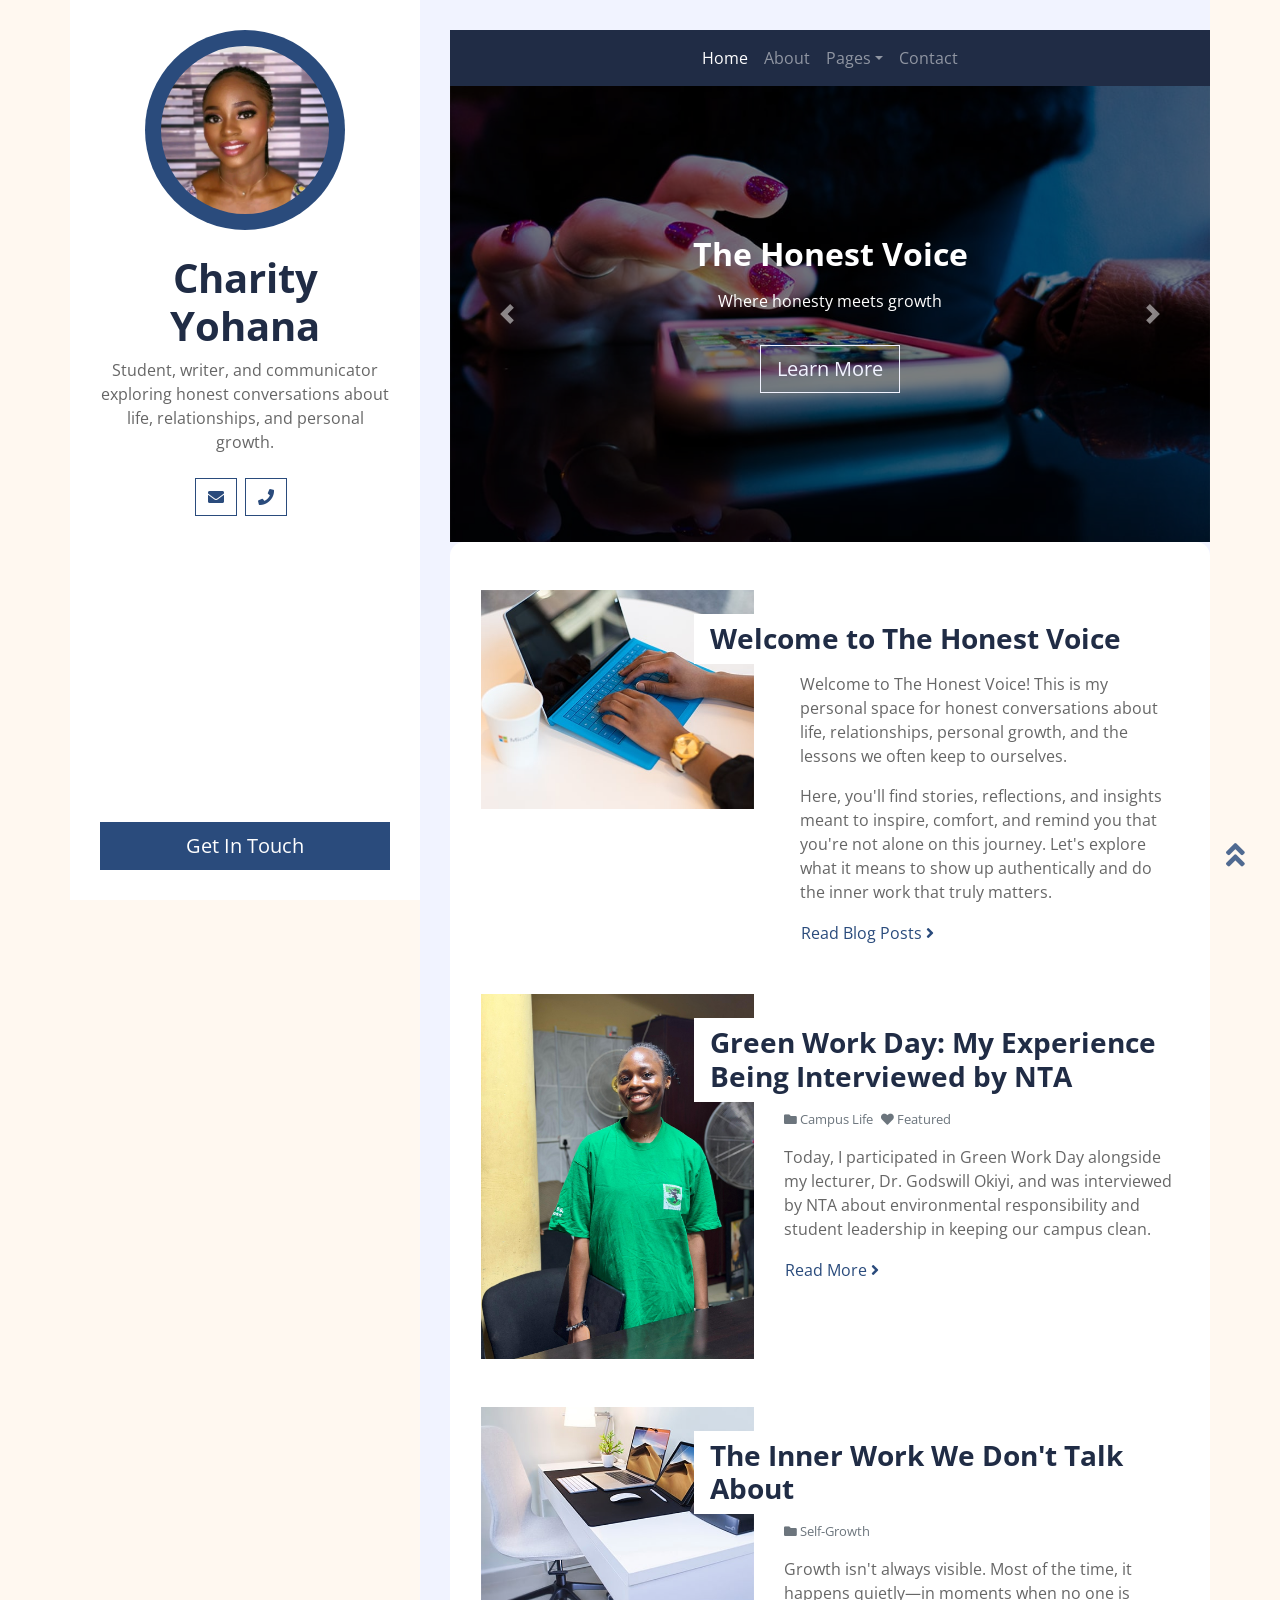
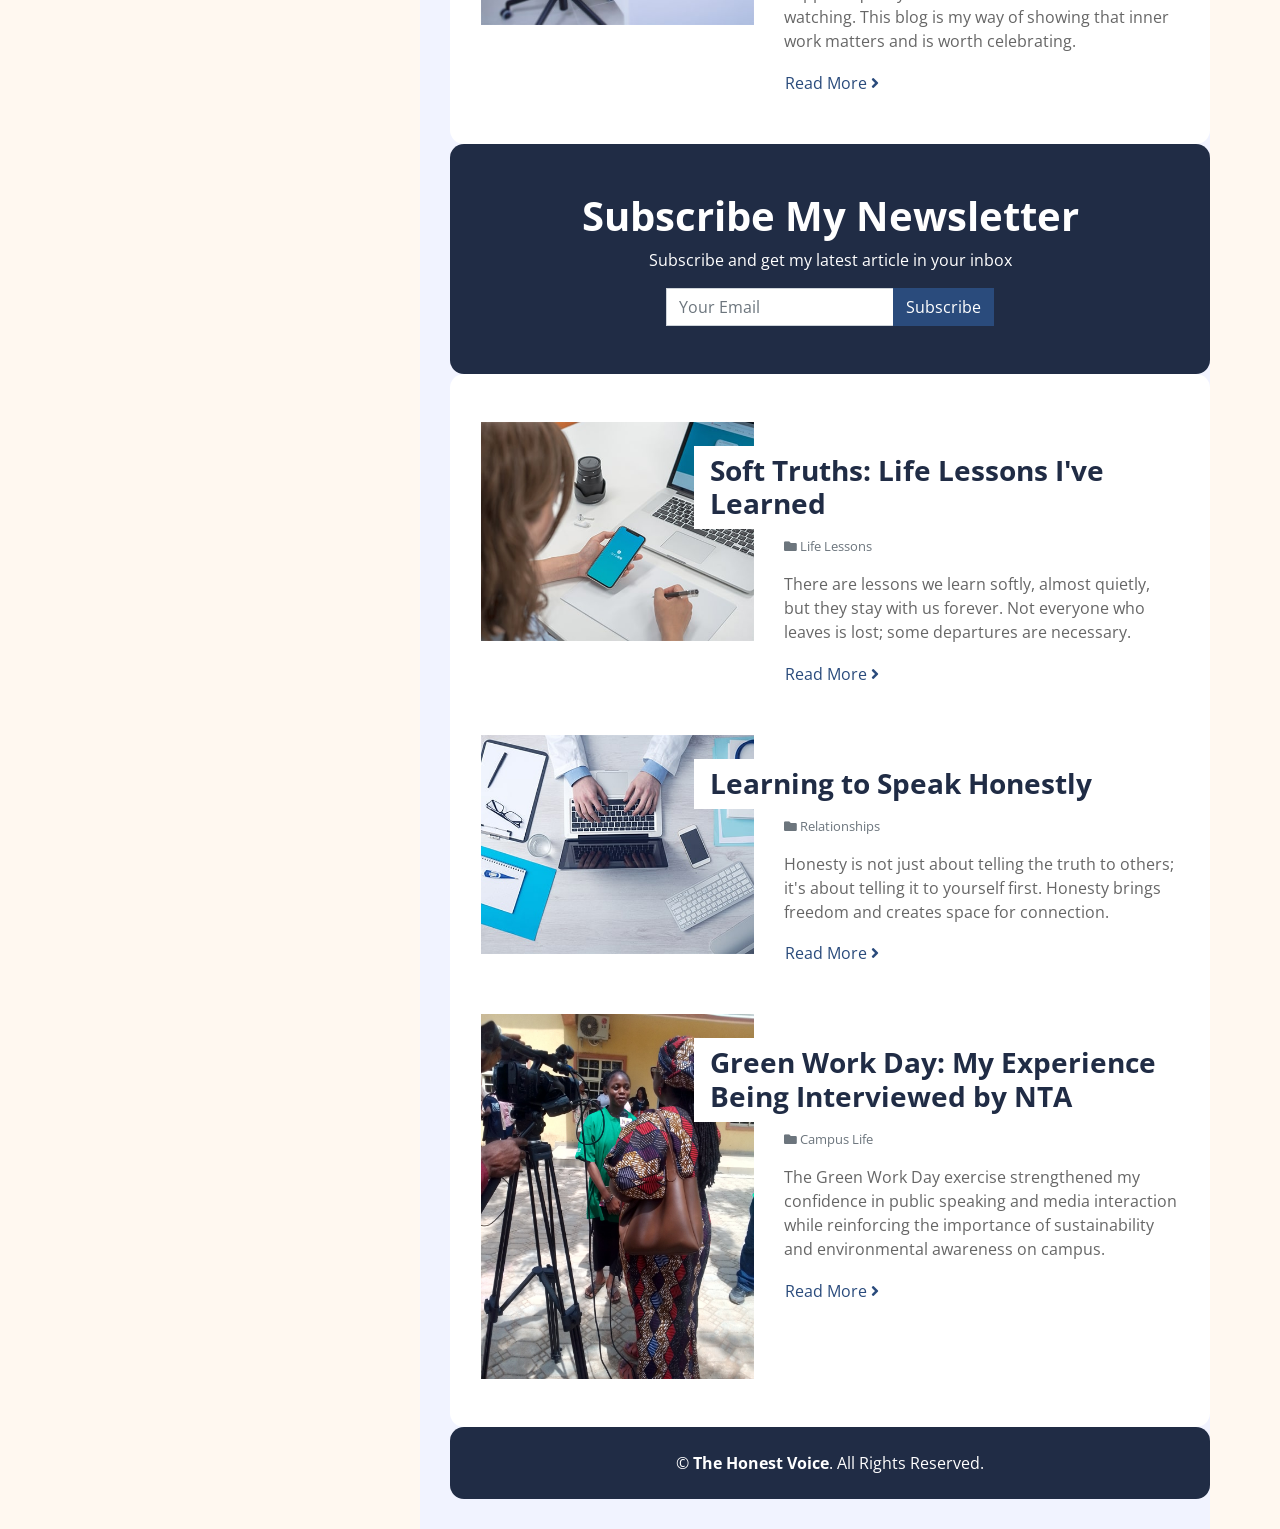
<file: index.html>
<!DOCTYPE html>
<html lang="en">
    <head>
        <meta charset="utf-8">
        <title>The Honest Voice - Personal Blog</title>
        <meta content="width=device-width, initial-scale=1.0" name="viewport">
        <meta content="Free Website Template" name="keywords">
        <meta content="Free Website Template" name="description">

        <!-- Favicon -->
        <link href="img/favicon.ico" rel="icon">

        <!-- Google Fonts -->
        <link href="https://fonts.googleapis.com/css2?family=Open+Sans:300;400;600;700;800&family=Montserrat:400;600;700&display=swap" rel="stylesheet">

        <!-- Font Awesome -->
        <link href="https://cdnjs.cloudflare.com/ajax/libs/font-awesome/5.10.0/css/all.min.css" rel="stylesheet">

        <!-- Customized Bootstrap Stylesheet -->
        <link href="css/style.css" rel="stylesheet">
    </head>

    <body>
        <div class="wrapper">
            <div class="sidebar">
                <div class="sidebar-text d-flex flex-column h-100 justify-content-center text-center">
                    <img class="profile-image mx-auto d-block bg-primary img-fluid rounded-circle mb-4 p-3" src="img/profile.jpg" alt="Profile portrait of Charity Yohana">
                    <h1 class="font-weight-bold">Charity Yohana</h1>
                    <p class="mb-4">
                        Student, writer, and communicator exploring honest conversations about life, relationships, and personal growth.
                    </p>
                    <div class="d-flex justify-content-center mb-5">
                        <!-- <a class="btn btn-outline-primary mr-2" href="https://instagram.com" target="_blank"><i class="fab fa-instagram"></i></a>
                        <a class="btn btn-outline-primary mr-2" href="https://twitter.com" target="_blank"><i class="fab fa-twitter"></i></a> -->
                        <a class="btn btn-outline-primary mr-2" href="mailto:charityyohana201@gmail.com"><i class="fas fa-envelope"></i></a>
                        <a class="btn btn-outline-primary mr-2" href="tel:07017452769"><i class="fas fa-phone"></i></a>
                    </div>
                    <a href="contact.html" class="btn btn-lg btn-block btn-primary mt-auto">Get In Touch</a>
                </div>
                <div class="sidebar-icon d-flex flex-column h-100 justify-content-center text-right">
                    <i class="fas fa-2x fa-angle-double-right text-primary"></i>
                </div>
            </div>
            <div class="content">
                <!-- Navbar Start -->
                <div class="container p-0">
                    <nav class="navbar navbar-expand-lg bg-secondary navbar-dark">
                        <a href="" class="navbar-brand d-block d-lg-none">Navigation</a>
                        <button type="button" class="navbar-toggler" data-toggle="collapse" data-target="#navbarCollapse">
                            <span class="navbar-toggler-icon"></span>
                        </button>
                        <div class="collapse navbar-collapse justify-content-between" id="navbarCollapse">
                            <div class="navbar-nav m-auto">
                                <a href="index.html" class="nav-item nav-link active">Home</a>
                                <a href="about.html" class="nav-item nav-link">About</a>
                                <div class="nav-item dropdown">
                                    <a href="#" class="nav-link dropdown-toggle" data-toggle="dropdown">Pages</a>
                                    <div class="dropdown-menu">
                                        <a href="blog.html" class="dropdown-item">Blog Grid</a>
                                        <a href="post-1.html" class="dropdown-item">Blog Detail</a>
                                    </div>
                                </div>
                                <a href="contact.html" class="nav-item nav-link">Contact</a>
                            </div>
                        </div>
                    </nav>
                </div>
                <!-- Navbar End -->
                
                <!-- Carousel Start -->
                <div class="container p-0">
                    <div id="blog-carousel" class="carousel slide" data-ride="carousel">
                        <div class="carousel-inner">
                            <div class="carousel-item active">
                                <img class="w-100" src="img/carousel-1.jpg" alt="Image">
                                <div class="carousel-caption d-flex flex-column align-items-center justify-content-center">
                                    <h2 class="mb-3 text-white font-weight-bold">The Honest Voice</h2>
                                    <p class="text-white mb-2">Where honesty meets growth</p>
                                    <a href="#welcome" class="btn btn-lg btn-outline-light mt-4">Learn More</a>
                                </div>
                            </div>
                            <div class="carousel-item">
                                <img class="w-100" src="img/carousel-2.jpg" alt="Image">
                                <div class="carousel-caption d-flex flex-column align-items-center justify-content-center">
                                    <h2 class="text-white font-weight-bold">Real Stories, Honest Reflections</h2>
                                    <p class="text-white mb-2">Personal growth through transparency</p>
                                    <a href="blog.html" class="btn btn-lg btn-outline-light mt-4">Read My Blog</a>
                                </div>
                            </div>
                            <div class="carousel-item">
                                <img class="w-100" src="img/carousel-3.jpg" alt="Image">
                                <div class="carousel-caption d-flex flex-column align-items-center justify-content-center">
                                    <h2 class="text-white font-weight-bold">Inner Work Matters</h2>
                                    <p class="text-white mb-2">Growth happens quietly, but it's powerful</p>
                                    <a href="about.html" class="btn btn-lg btn-outline-light mt-4">About Me</a>
                                </div>
                            </div>
                        </div>
                        <a class="carousel-control-prev" href="#blog-carousel" data-slide="prev">
                            <span class="carousel-control-prev-icon"></span>
                        </a>
                        <a class="carousel-control-next" href="#blog-carousel" data-slide="next">
                            <span class="carousel-control-next-icon"></span>
                        </a>
                    </div>
                </div>
                <!-- Carousel End -->
                
                
                <!-- Blog List Start -->
                <div class="container bg-white pt-5">
                    <div id="welcome" class="row blog-item px-3 pb-5">
                        <div class="col-md-7 order-md-2">
                            <h3 class="mt-md-4 px-md-3 mb-2 py-2 bg-white font-weight-bold">Welcome to The Honest Voice</h3>
                            <p class="px-md-3">
                                Welcome to The Honest Voice! This is my personal space for honest conversations about life, relationships, personal growth, and the lessons we often keep to ourselves.
                            </p>
                            <p class="px-md-3">
                                Here, you'll find stories, reflections, and insights meant to inspire, comfort, and remind you that you're not alone on this journey. Let's explore what it means to show up authentically and do the inner work that truly matters.
                            </p>
                            <div class="px-md-3"><a class="btn btn-link p-0" href="blog.html">Read Blog Posts <i class="fa fa-angle-right"></i></a></div>
                        </div>
                        <div class="col-md-5 order-md-1">
                            <img class="img-fluid mb-4 mb-md-0" src="img/blog-1.jpg" alt="Image">
                        </div>
                    </div>
                    <div class="row blog-item px-3 pb-5">
                        <div class="col-md-5">
                            <img class="img-fluid mb-4 mb-md-0" src="img/image11.jpeg" alt="Green Work Day interview photo">
                        </div>
                        <div class="col-md-7">
                            <h3 class="mt-md-4 px-md-3 mb-2 py-2 bg-white font-weight-bold">Green Work Day: My Experience Being Interviewed by NTA</h3>
                            <div class="d-flex mb-3">
                                <small class="mr-2 text-muted"><i class="fa fa-folder"></i> Campus Life</small>
                                <small class="mr-2 text-muted"><i class="fa fa-heart"></i> Featured</small>
                            </div>
                            <p>
                                Today, I participated in Green Work Day alongside my lecturer, Dr. Godswill Okiyi, and was interviewed by NTA about environmental responsibility and student leadership in keeping our campus clean.
                            </p>
                            <a class="btn btn-link p-0" href="post-1.html">Read More <i class="fa fa-angle-right"></i></a>
                        </div>
                    </div>
                    <div class="row blog-item px-3 pb-5">
                        <div class="col-md-5">
                            <img class="img-fluid mb-4 mb-md-0" src="img/blog-3.jpg" alt="Image">
                        </div>
                        <div class="col-md-7">
                            <h3 class="mt-md-4 px-md-3 mb-2 py-2 bg-white font-weight-bold">The Inner Work We Don't Talk About</h3>
                            <div class="d-flex mb-3">
                                <small class="mr-2 text-muted"><i class="fa fa-folder"></i> Self-Growth</small>
                            </div>
                            <p>
                                Growth isn't always visible. Most of the time, it happens quietly—in moments when no one is watching. This blog is my way of showing that inner work matters and is worth celebrating.
                            </p>
                            <a class="btn btn-link p-0" href="post-2.html">Read More <i class="fa fa-angle-right"></i></a>
                        </div>
                    </div>
                </div>
                <!-- Blog List End -->
                
                
                <!-- Subscribe Start -->
                <div class="container py-5 px-4 bg-secondary text-center">
                    <h1 class="text-white font-weight-bold">Subscribe My Newsletter</h1>
                    <p class="text-white">Subscribe and get my latest article in your inbox</p>
                    <form class="form-inline justify-content-center">
                        <div class="input-group">
                            <input type="text" class="form-control" placeholder="Your Email">
                            <div class="input-group-append">
                              <button class="btn btn-primary" type="submit">Subscribe</button>
                            </div>
                          </div>
                    </form>
                </div>
                <!-- Subscribe End -->
                
                
                <!-- Blog List Start -->
                <div class="container bg-white pt-5">
                    <div class="row blog-item px-3 pb-5">
                        <div class="col-md-5">
                            <img class="img-fluid mb-4 mb-md-0" src="img/blog-4.jpg" alt="Image">
                        </div>
                        <div class="col-md-7">
                            <h3 class="mt-md-4 px-md-3 mb-2 py-2 bg-white font-weight-bold">Soft Truths: Life Lessons I've Learned</h3>
                            <div class="d-flex mb-3">
                                <small class="mr-2 text-muted"><i class="fa fa-folder"></i> Life Lessons</small>
                            </div>
                            <p>
                                There are lessons we learn softly, almost quietly, but they stay with us forever. Not everyone who leaves is lost; some departures are necessary.
                            </p>
                            <a class="btn btn-link p-0" href="post-3.html">Read More <i class="fa fa-angle-right"></i></a>
                        </div>
                    </div>
                    <div class="row blog-item px-3 pb-5">
                        <div class="col-md-5">
                            <img class="img-fluid mb-4 mb-md-0" src="img/blog-5.jpg" alt="Image">
                        </div>
                        <div class="col-md-7">
                            <h3 class="mt-md-4 px-md-3 mb-2 py-2 bg-white font-weight-bold">Learning to Speak Honestly</h3>
                            <div class="d-flex mb-3">
                                <small class="mr-2 text-muted"><i class="fa fa-folder"></i> Relationships</small>
                            </div>
                            <p>
                                Honesty is not just about telling the truth to others; it's about telling it to yourself first. Honesty brings freedom and creates space for connection.
                            </p>
                            <a class="btn btn-link p-0" href="post-4.html">Read More <i class="fa fa-angle-right"></i></a>
                        </div>
                    </div>
                    <div class="row blog-item px-3 pb-5">
                        <div class="col-md-5">
                            <img class="img-fluid mb-4 mb-md-0" src="img/image12.jpeg" alt="Green Work Day media interview">
                        </div>
                        <div class="col-md-7">
                            <h3 class="mt-md-4 px-md-3 mb-2 py-2 bg-white font-weight-bold">Green Work Day: My Experience Being Interviewed by NTA</h3>
                            <div class="d-flex mb-3">
                                <small class="mr-2 text-muted"><i class="fa fa-folder"></i> Campus Life</small>
                            </div>
                            <p>
                                The Green Work Day exercise strengthened my confidence in public speaking and media interaction while reinforcing the importance of sustainability and environmental awareness on campus.
                            </p>
                            <a class="btn btn-link p-0" href="post-1.html">Read More <i class="fa fa-angle-right"></i></a>
                        </div>
                    </div>
                </div>
                <!-- Blog List End -->
                
                
                <!-- Footer Start -->
                <div class="container py-4 bg-secondary text-center">
                    <p class="m-0 text-white">
                        &copy; <a class="text-white font-weight-bold" href="#">The Honest Voice</a>. All Rights Reserved.
                    </p>
                </div>
                <!-- Footer End -->
            </div>
        </div>
        
        <!-- Back to Top -->
        <a href="#" class="back-to-top"><i class="fa fa-angle-double-up"></i></a>
        
        <!-- JavaScript Libraries -->
        <script src="https://code.jquery.com/jquery-3.4.1.min.js"></script>
        <script src="https://stackpath.bootstrapcdn.com/bootstrap/4.4.1/js/bootstrap.bundle.min.js"></script>
        <script src="lib/easing/easing.min.js"></script>
        <script src="lib/waypoints/waypoints.min.js"></script>

        <!-- Contact Javascript File -->
        <script src="mail/jqBootstrapValidation.min.js"></script>
        <script src="mail/contact.js"></script>

        <!-- Template Javascript -->
        <script src="js/main.js"></script>
    </body>
</html>
</file>
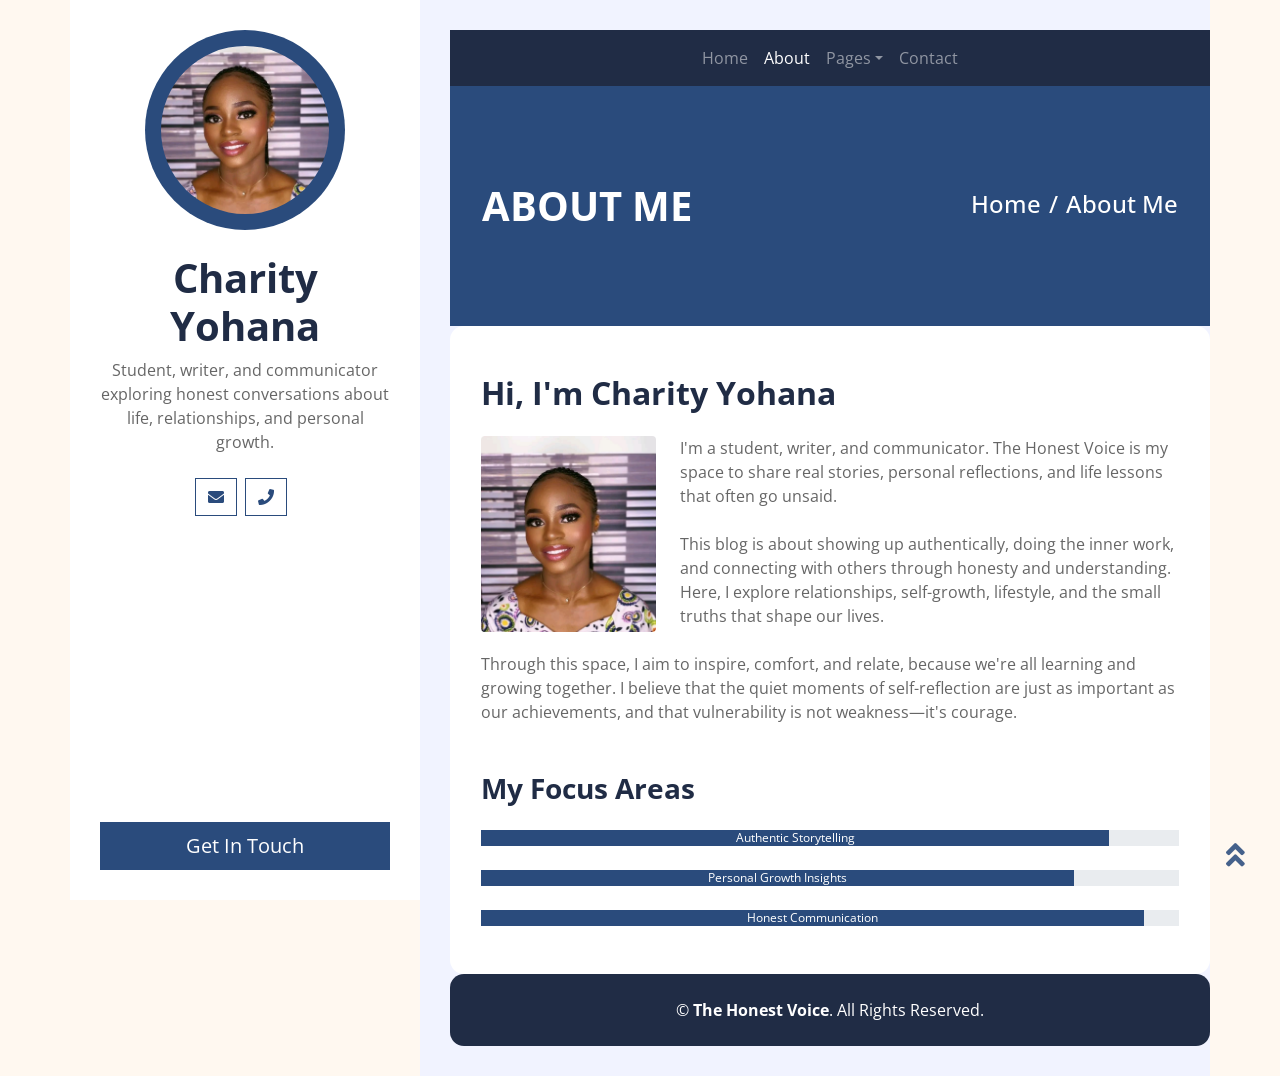
<file: about.html>
<!DOCTYPE html>
<html lang="en">
    <head>
        <meta charset="utf-8">
        <title>About Me - The Honest Voice</title>
        <meta content="width=device-width, initial-scale=1.0" name="viewport">
        <meta content="Free Website Template" name="keywords">
        <meta content="Free Website Template" name="description">

        <!-- Favicon -->
        <link href="img/favicon.ico" rel="icon">

        <!-- Google Fonts -->
        <link href="https://fonts.googleapis.com/css2?family=Open+Sans:300;400;600;700;800&family=Montserrat:400;600;700&display=swap" rel="stylesheet">

        <!-- Font Awesome -->
        <link href="https://cdnjs.cloudflare.com/ajax/libs/font-awesome/5.10.0/css/all.min.css" rel="stylesheet">

        <!-- Customized Bootstrap Stylesheet -->
        <link href="css/style.css" rel="stylesheet">
    </head>

<body>
    <div class="wrapper">
        <div class="sidebar">
            <div class="sidebar-text d-flex flex-column h-100 justify-content-center text-center">
                <img class="profile-image mx-auto d-block bg-primary img-fluid rounded-circle mb-4 p-3" src="img/profile.jpg" alt="Image">
                <h1 class="font-weight-bold">Charity Yohana</h1>
                <p class="mb-4">
                    Student, writer, and communicator exploring honest conversations about life, relationships, and personal growth.
                </p>
                <div class="d-flex justify-content-center mb-5">
                    <!-- <a class="btn btn-outline-primary mr-2" href="https://instagram.com" target="_blank"><i class="fab fa-instagram"></i></a>
                    <a class="btn btn-outline-primary mr-2" href="https://twitter.com" target="_blank"><i class="fab fa-twitter"></i></a> -->
                    <a class="btn btn-outline-primary mr-2" href="mailto:charityyohana201@gmail.com"><i class="fas fa-envelope"></i></a>
                    <a class="btn btn-outline-primary mr-2" href="tel:07017452769"><i class="fas fa-phone"></i></a>
                </div>
                <a href="contact.html" class="btn btn-lg btn-block btn-primary mt-auto">Get In Touch</a>
            </div>
            <div class="sidebar-icon d-flex flex-column h-100 justify-content-center text-right">
                <i class="fas fa-2x fa-angle-double-right text-primary"></i>
            </div>
        </div>
        <div class="content">
            <!-- Navbar Start -->
            <div class="container p-0">
                <nav class="navbar navbar-expand-lg bg-secondary navbar-dark">
                    <a href="" class="navbar-brand d-block d-lg-none">Navigation</a>
                    <button type="button" class="navbar-toggler" data-toggle="collapse" data-target="#navbarCollapse">
                        <span class="navbar-toggler-icon"></span>
                    </button>
                    <div class="collapse navbar-collapse justify-content-between" id="navbarCollapse">
                        <div class="navbar-nav m-auto">
                            <a href="index.html" class="nav-item nav-link">Home</a>
                            <a href="about.html" class="nav-item nav-link active">About</a>
                            <div class="nav-item dropdown">
                                <a href="#" class="nav-link dropdown-toggle" data-toggle="dropdown">Pages</a>
                                <div class="dropdown-menu">
                                    <a href="blog.html" class="dropdown-item">Blog Grid</a>
                                    <a href="post-1.html" class="dropdown-item">Blog Detail</a>
                                </div>
                            </div>
                            <a href="contact.html" class="nav-item nav-link">Contact</a>
                        </div>
                    </div>
                </nav>
            </div>
            <!-- Navbar End -->

            <!-- Page Header Start -->
            <div class="container py-5 px-2 bg-primary">
                <div class="row py-5 px-4">
                    <div class="col-sm-6 text-center text-md-left">
                        <h1 class="mb-3 mb-md-0 text-white text-uppercase font-weight-bold">About Me</h1>
                    </div>
                    <div class="col-sm-6 text-center text-md-right">
                        <div class="d-inline-flex pt-2">
                            <h4 class="m-0 text-white"><a class="text-white" href="">Home</a></h4>
                            <h4 class="m-0 text-white px-2">/</h4>
                            <h4 class="m-0 text-white">About Me</h4>
                        </div>
                    </div>
                </div>
            </div>
            <!-- Page Header End -->


            <!-- About Start -->
            <div class="container bg-white pt-5">
                <div class="row px-3 pb-5">
                    <div class="col-md-12">
                        <h2 class="mb-4 font-weight-bold">Hi, I'm Charity Yohana</h2>
                        <img class="img-fluid float-left rounded w-25 mr-4 mb-3" src="img/profile.jpg" alt="Charity Yohana">
                        <p class="mb-4">
                            I'm a student, writer, and communicator. The Honest Voice is my space to share real stories, personal reflections, and life lessons that often go unsaid.
                        </p>
                        <p class="mb-4">
                            This blog is about showing up authentically, doing the inner work, and connecting with others through honesty and understanding. Here, I explore relationships, self-growth, lifestyle, and the small truths that shape our lives.
                        </p>
                        <p class="mb-4">
                            Through this space, I aim to inspire, comfort, and relate, because we're all learning and growing together. I believe that the quiet moments of self-reflection are just as important as our achievements, and that vulnerability is not weakness—it's courage.
                        </p>
                    </div>
                    <div class="col-md-12 pt-4">
                        <h3 class="mb-4 font-weight-bold">My Focus Areas</h3>
                        <div class="d-flex flex-column skills">
                            <div class="progress w-100 mb-4">
                                <div class="progress-bar" role="progressbar" aria-valuenow="90" aria-valuemin="0" aria-valuemax="100">Authentic Storytelling</div>
                            </div>
                            <div class="progress w-100 mb-4">
                                <div class="progress-bar" role="progressbar" aria-valuenow="85" aria-valuemin="0" aria-valuemax="100">Personal Growth Insights</div>
                            </div>
                            <div class="progress w-100">
                                <div class="progress-bar" role="progressbar" aria-valuenow="95" aria-valuemin="0" aria-valuemax="100">Honest Communication</div>
                            </div>
                        </div>
                    </div>
                </div>
            </div>
            <!-- About End -->


            <!-- Footer Start -->
            <div class="container py-4 bg-secondary text-center">
                <p class="m-0 text-white">
                    &copy; <a class="text-white font-weight-bold" href="#">The Honest Voice</a>. All Rights Reserved.
                </p>
            </div>
            <!-- Footer End -->
        </div>
    </div>

    <!-- Back to Top -->
    <a href="#" class="back-to-top"><i class="fa fa-angle-double-up"></i></a>

    <!-- JavaScript Libraries -->
    <script src="https://code.jquery.com/jquery-3.4.1.min.js"></script>
    <script src="https://stackpath.bootstrapcdn.com/bootstrap/4.4.1/js/bootstrap.bundle.min.js"></script>
    <script src="lib/easing/easing.min.js"></script>
    <script src="lib/waypoints/waypoints.min.js"></script>

    <!-- Contact Javascript File -->
    <script src="mail/jqBootstrapValidation.min.js"></script>
    <script src="mail/contact.js"></script>

    <!-- Template Javascript -->
    <script src="js/main.js"></script>
</body>

</html>
</file>
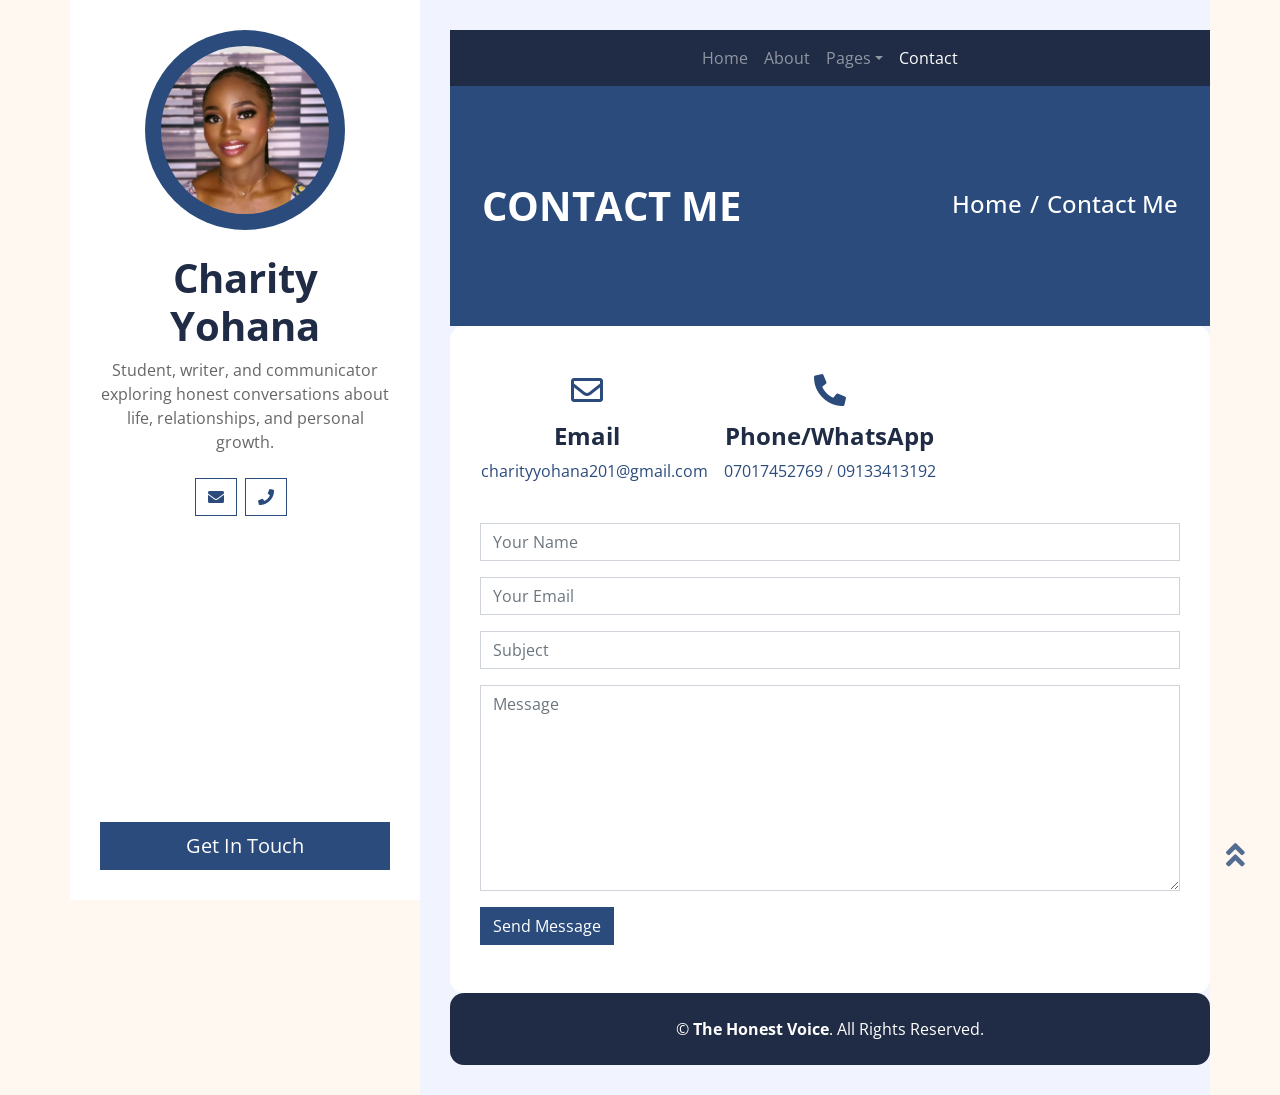
<file: contact.html>
<!DOCTYPE html>
<html lang="en">
    <head>
        <meta charset="utf-8">
        <title>Contact Me - The Honest Voice</title>
        <meta content="width=device-width, initial-scale=1.0" name="viewport">
        <meta content="Free Website Template" name="keywords">
        <meta content="Free Website Template" name="description">

        <!-- Favicon -->
        <link href="img/favicon.ico" rel="icon">

        <!-- Google Fonts -->
        <link href="https://fonts.googleapis.com/css2?family=Open+Sans:300;400;600;700;800&family=Montserrat:400;600;700&display=swap" rel="stylesheet">

        <!-- Font Awesome -->
        <link href="https://cdnjs.cloudflare.com/ajax/libs/font-awesome/5.10.0/css/all.min.css" rel="stylesheet">

        <!-- Customized Bootstrap Stylesheet -->
        <link href="css/style.css" rel="stylesheet">
    </head>

<body>
    <div class="wrapper">
        <div class="sidebar">
            <div class="sidebar-text d-flex flex-column h-100 justify-content-center text-center">
                <img class="profile-image mx-auto d-block bg-primary img-fluid rounded-circle mb-4 p-3" src="img/profile.jpg" alt="Image">
                <h1 class="font-weight-bold">Charity Yohana</h1>
                <p class="mb-4">
                    Student, writer, and communicator exploring honest conversations about life, relationships, and personal growth.
                </p>
                <div class="d-flex justify-content-center mb-5">
                    <!-- <a class="btn btn-outline-primary mr-2" href="https://instagram.com" target="_blank"><i class="fab fa-instagram"></i></a>
                    <a class="btn btn-outline-primary mr-2" href="https://twitter.com" target="_blank"><i class="fab fa-twitter"></i></a> -->
                    <a class="btn btn-outline-primary mr-2" href="mailto:charityyohana201@gmail.com"><i class="fas fa-envelope"></i></a>
                    <a class="btn btn-outline-primary mr-2" href="tel:07017452769"><i class="fas fa-phone"></i></a>
                </div>
                <a href="contact.html" class="btn btn-lg btn-block btn-primary mt-auto">Get In Touch</a>
            </div>
            <div class="sidebar-icon d-flex flex-column h-100 justify-content-center text-right">
                <i class="fas fa-2x fa-angle-double-right text-primary"></i>
            </div>
        </div>
        <div class="content">
            <!-- Navbar Start -->
            <div class="container p-0">
                <nav class="navbar navbar-expand-lg bg-secondary navbar-dark">
                    <a href="" class="navbar-brand d-block d-lg-none">Navigation</a>
                    <button type="button" class="navbar-toggler" data-toggle="collapse" data-target="#navbarCollapse">
                        <span class="navbar-toggler-icon"></span>
                    </button>
                    <div class="collapse navbar-collapse justify-content-between" id="navbarCollapse">
                        <div class="navbar-nav m-auto">
                            <a href="index.html" class="nav-item nav-link">Home</a>
                            <a href="about.html" class="nav-item nav-link">About</a>
                            <div class="nav-item dropdown">
                                <a href="#" class="nav-link dropdown-toggle" data-toggle="dropdown">Pages</a>
                                <div class="dropdown-menu">
                                    <a href="blog.html" class="dropdown-item">Blog Grid</a>
                                    <a href="post-1.html" class="dropdown-item">Blog Detail</a>
                                </div>
                            </div>
                            <a href="contact.html" class="nav-item nav-link active">Contact</a>
                        </div>
                    </div>
                </nav>
            </div>
            <!-- Navbar End -->

            <!-- Page Header Start -->
            <div class="container py-5 px-2 bg-primary">
                <div class="row py-5 px-4">
                    <div class="col-sm-6 text-center text-md-left">
                        <h1 class="mb-3 mb-md-0 text-white text-uppercase font-weight-bold">Contact Me</h1>
                    </div>
                    <div class="col-sm-6 text-center text-md-right">
                        <div class="d-inline-flex pt-2">
                            <h4 class="m-0 text-white"><a class="text-white" href="">Home</a></h4>
                            <h4 class="m-0 text-white px-2">/</h4>
                            <h4 class="m-0 text-white">Contact Me</h4>
                        </div>
                    </div>
                </div>
            </div>
            <!-- Page Header End -->


            <!-- Contact Start -->
            <div class="container bg-white pt-5">
                <div class="row px-3 pb-2">
                    <div class="col-sm-4 text-center mb-3">
                        <i class="far fa-2x fa-envelope mb-3 text-primary"></i>
                        <h4 class="font-weight-bold">Email</h4>
                        <p><a href="mailto:charityyohana201@gmail.com">charityyohana201@gmail.com</a></p>
                    </div>
                    <div class="col-sm-4 text-center mb-3">
                        <i class="fa fa-2x fa-phone-alt mb-3 text-primary"></i>
                        <h4 class="font-weight-bold">Phone/WhatsApp</h4>
                        <p><a href="tel:07017452769">07017452769</a> / <a href="tel:09133413192">09133413192</a></p>
                    </div>
                    <!-- <div class="col-sm-4 text-center mb-3">
                        <i class="fab fa-2x fa-instagram mb-3 text-primary"></i>
                        <h4 class="font-weight-bold">Social Media</h4>
                        <p><a href="https://instagram.com" target="_blank">Instagram</a></p>
                    </div> -->
                </div>
                <div class="col-md-12 pb-5">
                    <div class="contact-form">
                        <div id="success"></div>
                        <form name="sentMessage" id="contactForm" novalidate="novalidate">
                            <div class="control-group">
                                <input type="text" class="form-control" id="name" placeholder="Your Name" required="required" data-validation-required-message="Please enter your name" />
                                <p class="help-block text-danger"></p>
                            </div>
                            <div class="control-group">
                                <input type="email" class="form-control" id="email" placeholder="Your Email" required="required" data-validation-required-message="Please enter your email" />
                                <p class="help-block text-danger"></p>
                            </div>
                            <div class="control-group">
                                <input type="text" class="form-control" id="subject" placeholder="Subject" required="required" data-validation-required-message="Please enter a subject" />
                                <p class="help-block text-danger"></p>
                            </div>
                            <div class="control-group">
                                <textarea class="form-control" rows="8" id="message" placeholder="Message" required="required" data-validation-required-message="Please enter your message"></textarea>
                                <p class="help-block text-danger"></p>
                            </div>
                            <div>
                                <button class="btn btn-primary" type="submit" id="sendMessageButton">Send Message</button>
                            </div>
                        </form>
                    </div>
                </div>
            </div>
            <!-- Contact End -->


            <!-- Footer Start -->
            <div class="container py-4 bg-secondary text-center">
                <p class="m-0 text-white">
                    &copy; <a class="text-white font-weight-bold" href="#">The Honest Voice</a>. All Rights Reserved.
                </p>
            </div>
            <!-- Footer End -->
        </div>
    </div>

    <!-- Back to Top -->
    <a href="#" class="back-to-top"><i class="fa fa-angle-double-up"></i></a>

    <!-- JavaScript Libraries -->
    <script src="https://code.jquery.com/jquery-3.4.1.min.js"></script>
    <script src="https://stackpath.bootstrapcdn.com/bootstrap/4.4.1/js/bootstrap.bundle.min.js"></script>
    <script src="lib/easing/easing.min.js"></script>
    <script src="lib/waypoints/waypoints.min.js"></script>

    <!-- Contact Javascript File -->
    <script src="mail/jqBootstrapValidation.min.js"></script>
    <script src="mail/contact.js"></script>

    <!-- Template Javascript -->
    <script src="js/main.js"></script>
</body>

</html>
</file>
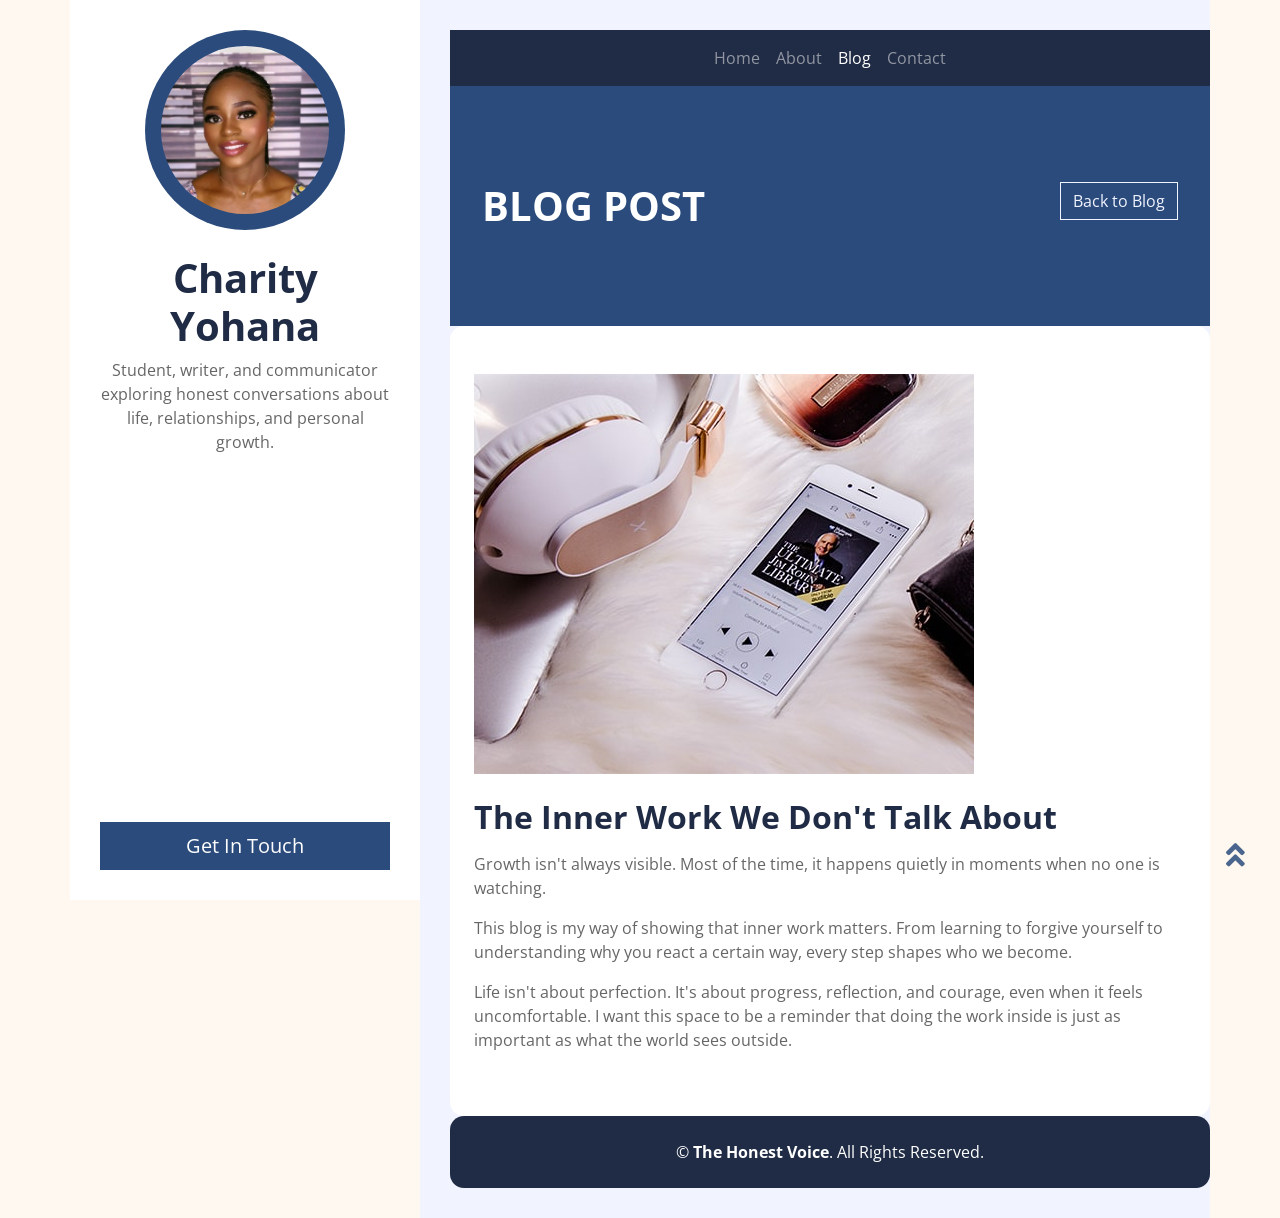
<file: post-2.html>
<!DOCTYPE html>
<html lang="en">
    <head>
        <meta charset="utf-8">
        <title>The Inner Work We Don't Talk About</title>
        <meta content="width=device-width, initial-scale=1.0" name="viewport">
        <meta content="The Honest Voice blog post" name="keywords">
        <meta content="The inner work we don't talk about" name="description">

        <link href="img/favicon.ico" rel="icon">
        <link href="https://fonts.googleapis.com/css2?family=Open+Sans:300;400;600;700;800&family=Montserrat:400;600;700&display=swap" rel="stylesheet">
        <link href="https://cdnjs.cloudflare.com/ajax/libs/font-awesome/5.10.0/css/all.min.css" rel="stylesheet">
        <link href="css/style.css" rel="stylesheet">
    </head>

<body>
    <div class="wrapper">
        <div class="sidebar">
            <div class="sidebar-text d-flex flex-column h-100 justify-content-center text-center">
                <img class="profile-image mx-auto d-block bg-primary img-fluid rounded-circle mb-4 p-3" src="img/profile.jpg" alt="Charity Yohana">
                <h1 class="font-weight-bold">Charity Yohana</h1>
                <p class="mb-4">Student, writer, and communicator exploring honest conversations about life, relationships, and personal growth.</p>
                <a href="contact.html" class="btn btn-lg btn-block btn-primary mt-auto">Get In Touch</a>
            </div>
            <div class="sidebar-icon d-flex flex-column h-100 justify-content-center text-right">
                <i class="fas fa-2x fa-angle-double-right text-primary"></i>
            </div>
        </div>
        <div class="content">
            <div class="container p-0">
                <nav class="navbar navbar-expand-lg bg-secondary navbar-dark">
                    <a href="" class="navbar-brand d-block d-lg-none">Navigation</a>
                    <button type="button" class="navbar-toggler" data-toggle="collapse" data-target="#navbarCollapse">
                        <span class="navbar-toggler-icon"></span>
                    </button>
                    <div class="collapse navbar-collapse justify-content-between" id="navbarCollapse">
                        <div class="navbar-nav m-auto">
                            <a href="index.html" class="nav-item nav-link">Home</a>
                            <a href="about.html" class="nav-item nav-link">About</a>
                            <a href="blog.html" class="nav-item nav-link active">Blog</a>
                            <a href="contact.html" class="nav-item nav-link">Contact</a>
                        </div>
                    </div>
                </nav>
            </div>

            <div class="container py-5 px-2 bg-primary">
                <div class="row py-5 px-4">
                    <div class="col-sm-8 text-center text-md-left">
                        <h1 class="mb-3 mb-md-0 text-white text-uppercase font-weight-bold">Blog Post</h1>
                    </div>
                    <div class="col-sm-4 text-center text-md-right">
                        <a class="btn btn-outline-light" href="blog.html">Back to Blog</a>
                    </div>
                </div>
            </div>

            <div class="container py-5 px-4 bg-white">
                <img class="img-fluid mb-4" src="img/blog-2.jpg" alt="The Inner Work We Don't Talk About">
                <h2 class="mb-3 font-weight-bold">The Inner Work We Don't Talk About</h2>
                <p>Growth isn't always visible. Most of the time, it happens quietly in moments when no one is watching.</p>
                <p>This blog is my way of showing that inner work matters. From learning to forgive yourself to understanding why you react a certain way, every step shapes who we become.</p>
                <p>Life isn't about perfection. It's about progress, reflection, and courage, even when it feels uncomfortable. I want this space to be a reminder that doing the work inside is just as important as what the world sees outside.</p>
            </div>

            <div class="container py-4 bg-secondary text-center">
                <p class="m-0 text-white">&copy; <a class="text-white font-weight-bold" href="#">The Honest Voice</a>. All Rights Reserved.</p>
            </div>
        </div>
    </div>

    <a href="#" class="back-to-top"><i class="fa fa-angle-double-up"></i></a>
    <script src="https://code.jquery.com/jquery-3.4.1.min.js"></script>
    <script src="https://stackpath.bootstrapcdn.com/bootstrap/4.4.1/js/bootstrap.bundle.min.js"></script>
    <script src="lib/easing/easing.min.js"></script>
    <script src="lib/waypoints/waypoints.min.js"></script>
    <script src="js/main.js"></script>
</body>
</html>
</file>
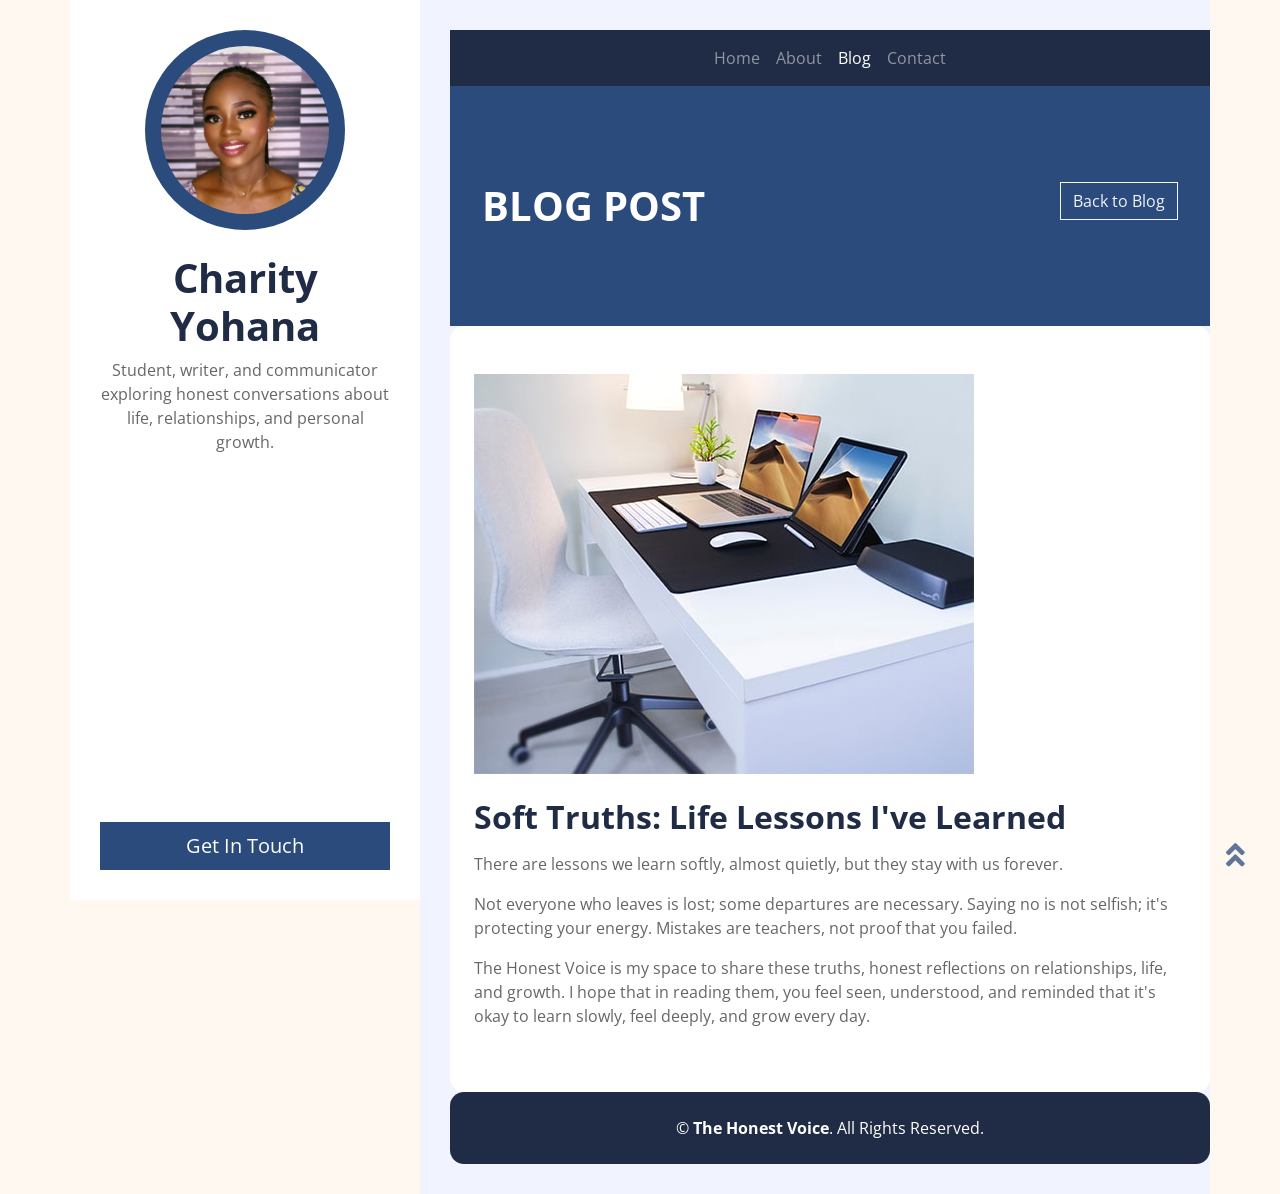
<file: post-3.html>
<!DOCTYPE html>
<html lang="en">
    <head>
        <meta charset="utf-8">
        <title>Soft Truths: Life Lessons I've Learned</title>
        <meta content="width=device-width, initial-scale=1.0" name="viewport">
        <meta content="The Honest Voice blog post" name="keywords">
        <meta content="Soft truths and life lessons" name="description">

        <link href="img/favicon.ico" rel="icon">
        <link href="https://fonts.googleapis.com/css2?family=Open+Sans:300;400;600;700;800&family=Montserrat:400;600;700&display=swap" rel="stylesheet">
        <link href="https://cdnjs.cloudflare.com/ajax/libs/font-awesome/5.10.0/css/all.min.css" rel="stylesheet">
        <link href="css/style.css" rel="stylesheet">
    </head>

<body>
    <div class="wrapper">
        <div class="sidebar">
            <div class="sidebar-text d-flex flex-column h-100 justify-content-center text-center">
                <img class="profile-image mx-auto d-block bg-primary img-fluid rounded-circle mb-4 p-3" src="img/profile.jpg" alt="Charity Yohana">
                <h1 class="font-weight-bold">Charity Yohana</h1>
                <p class="mb-4">Student, writer, and communicator exploring honest conversations about life, relationships, and personal growth.</p>
                <a href="contact.html" class="btn btn-lg btn-block btn-primary mt-auto">Get In Touch</a>
            </div>
            <div class="sidebar-icon d-flex flex-column h-100 justify-content-center text-right">
                <i class="fas fa-2x fa-angle-double-right text-primary"></i>
            </div>
        </div>
        <div class="content">
            <div class="container p-0">
                <nav class="navbar navbar-expand-lg bg-secondary navbar-dark">
                    <a href="" class="navbar-brand d-block d-lg-none">Navigation</a>
                    <button type="button" class="navbar-toggler" data-toggle="collapse" data-target="#navbarCollapse">
                        <span class="navbar-toggler-icon"></span>
                    </button>
                    <div class="collapse navbar-collapse justify-content-between" id="navbarCollapse">
                        <div class="navbar-nav m-auto">
                            <a href="index.html" class="nav-item nav-link">Home</a>
                            <a href="about.html" class="nav-item nav-link">About</a>
                            <a href="blog.html" class="nav-item nav-link active">Blog</a>
                            <a href="contact.html" class="nav-item nav-link">Contact</a>
                        </div>
                    </div>
                </nav>
            </div>

            <div class="container py-5 px-2 bg-primary">
                <div class="row py-5 px-4">
                    <div class="col-sm-8 text-center text-md-left">
                        <h1 class="mb-3 mb-md-0 text-white text-uppercase font-weight-bold">Blog Post</h1>
                    </div>
                    <div class="col-sm-4 text-center text-md-right">
                        <a class="btn btn-outline-light" href="blog.html">Back to Blog</a>
                    </div>
                </div>
            </div>

            <div class="container py-5 px-4 bg-white">
                <img class="img-fluid mb-4" src="img/blog-3.jpg" alt="Soft Truths">
                <h2 class="mb-3 font-weight-bold">Soft Truths: Life Lessons I've Learned</h2>
                <p>There are lessons we learn softly, almost quietly, but they stay with us forever.</p>
                <p>Not everyone who leaves is lost; some departures are necessary. Saying no is not selfish; it's protecting your energy. Mistakes are teachers, not proof that you failed.</p>
                <p>The Honest Voice is my space to share these truths, honest reflections on relationships, life, and growth. I hope that in reading them, you feel seen, understood, and reminded that it's okay to learn slowly, feel deeply, and grow every day.</p>
            </div>

            <div class="container py-4 bg-secondary text-center">
                <p class="m-0 text-white">&copy; <a class="text-white font-weight-bold" href="#">The Honest Voice</a>. All Rights Reserved.</p>
            </div>
        </div>
    </div>

    <a href="#" class="back-to-top"><i class="fa fa-angle-double-up"></i></a>
    <script src="https://code.jquery.com/jquery-3.4.1.min.js"></script>
    <script src="https://stackpath.bootstrapcdn.com/bootstrap/4.4.1/js/bootstrap.bundle.min.js"></script>
    <script src="lib/easing/easing.min.js"></script>
    <script src="lib/waypoints/waypoints.min.js"></script>
    <script src="js/main.js"></script>
</body>
</html>
</file>
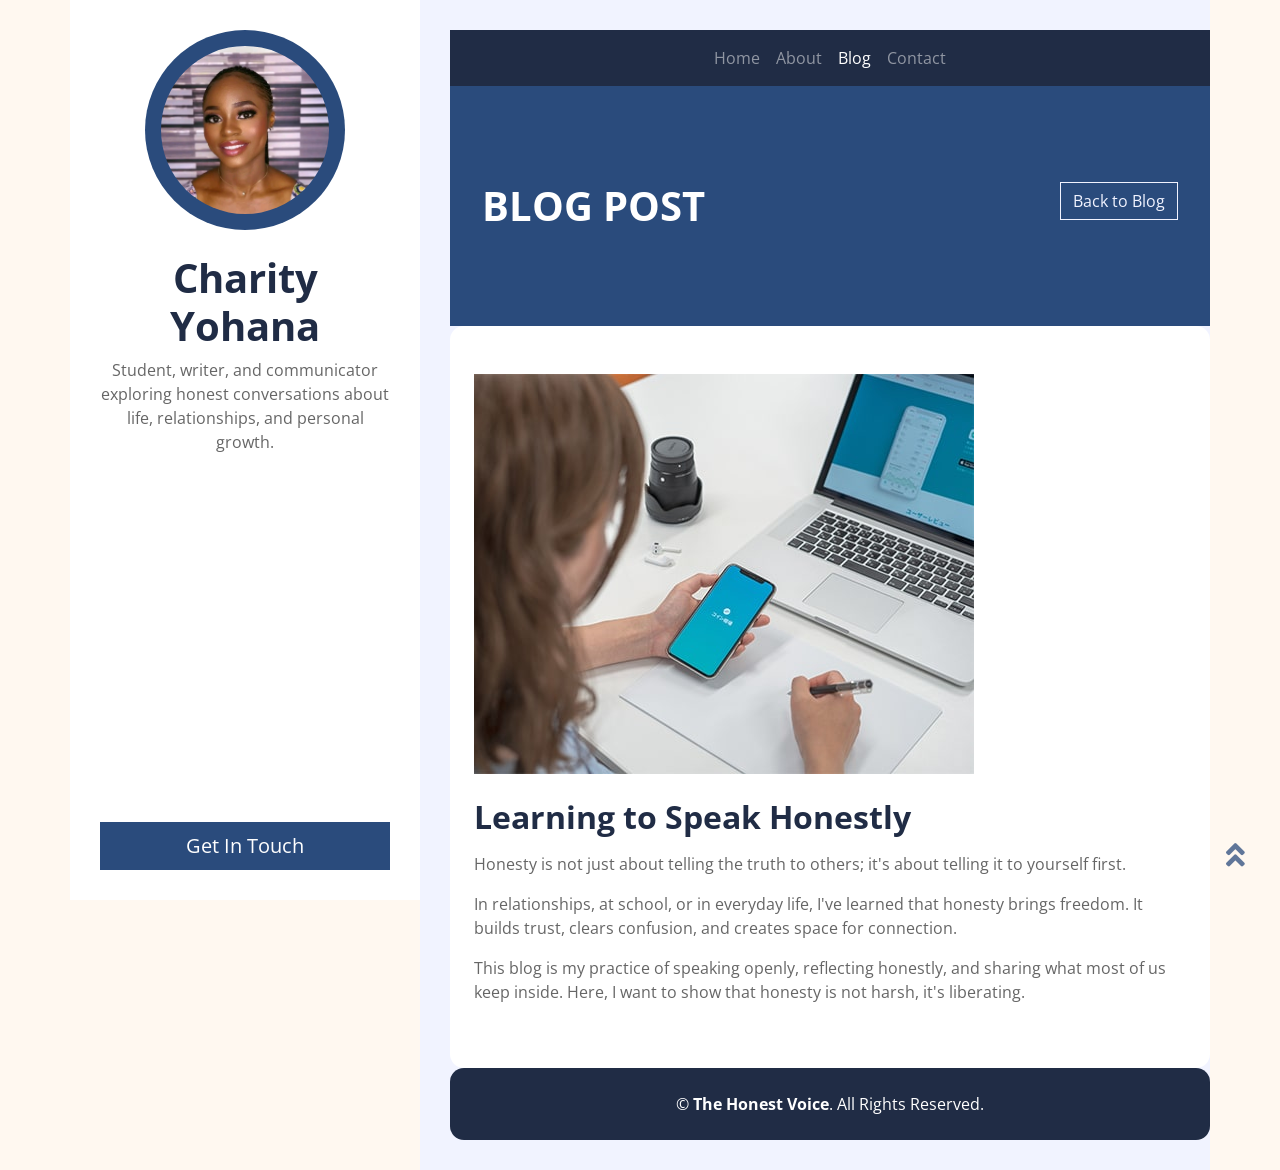
<file: post-4.html>
<!DOCTYPE html>
<html lang="en">
    <head>
        <meta charset="utf-8">
        <title>Learning to Speak Honestly</title>
        <meta content="width=device-width, initial-scale=1.0" name="viewport">
        <meta content="The Honest Voice blog post" name="keywords">
        <meta content="Learning to speak honestly" name="description">

        <link href="img/favicon.ico" rel="icon">
        <link href="https://fonts.googleapis.com/css2?family=Open+Sans:300;400;600;700;800&family=Montserrat:400;600;700&display=swap" rel="stylesheet">
        <link href="https://cdnjs.cloudflare.com/ajax/libs/font-awesome/5.10.0/css/all.min.css" rel="stylesheet">
        <link href="css/style.css" rel="stylesheet">
    </head>

<body>
    <div class="wrapper">
        <div class="sidebar">
            <div class="sidebar-text d-flex flex-column h-100 justify-content-center text-center">
                <img class="profile-image mx-auto d-block bg-primary img-fluid rounded-circle mb-4 p-3" src="img/profile.jpg" alt="Charity Yohana">
                <h1 class="font-weight-bold">Charity Yohana</h1>
                <p class="mb-4">Student, writer, and communicator exploring honest conversations about life, relationships, and personal growth.</p>
                <a href="contact.html" class="btn btn-lg btn-block btn-primary mt-auto">Get In Touch</a>
            </div>
            <div class="sidebar-icon d-flex flex-column h-100 justify-content-center text-right">
                <i class="fas fa-2x fa-angle-double-right text-primary"></i>
            </div>
        </div>
        <div class="content">
            <div class="container p-0">
                <nav class="navbar navbar-expand-lg bg-secondary navbar-dark">
                    <a href="" class="navbar-brand d-block d-lg-none">Navigation</a>
                    <button type="button" class="navbar-toggler" data-toggle="collapse" data-target="#navbarCollapse">
                        <span class="navbar-toggler-icon"></span>
                    </button>
                    <div class="collapse navbar-collapse justify-content-between" id="navbarCollapse">
                        <div class="navbar-nav m-auto">
                            <a href="index.html" class="nav-item nav-link">Home</a>
                            <a href="about.html" class="nav-item nav-link">About</a>
                            <a href="blog.html" class="nav-item nav-link active">Blog</a>
                            <a href="contact.html" class="nav-item nav-link">Contact</a>
                        </div>
                    </div>
                </nav>
            </div>

            <div class="container py-5 px-2 bg-primary">
                <div class="row py-5 px-4">
                    <div class="col-sm-8 text-center text-md-left">
                        <h1 class="mb-3 mb-md-0 text-white text-uppercase font-weight-bold">Blog Post</h1>
                    </div>
                    <div class="col-sm-4 text-center text-md-right">
                        <a class="btn btn-outline-light" href="blog.html">Back to Blog</a>
                    </div>
                </div>
            </div>

            <div class="container py-5 px-4 bg-white">
                <img class="img-fluid mb-4" src="img/blog-4.jpg" alt="Learning to Speak Honestly">
                <h2 class="mb-3 font-weight-bold">Learning to Speak Honestly</h2>
                <p>Honesty is not just about telling the truth to others; it's about telling it to yourself first.</p>
                <p>In relationships, at school, or in everyday life, I've learned that honesty brings freedom. It builds trust, clears confusion, and creates space for connection.</p>
                <p>This blog is my practice of speaking openly, reflecting honestly, and sharing what most of us keep inside. Here, I want to show that honesty is not harsh, it's liberating.</p>
            </div>

            <div class="container py-4 bg-secondary text-center">
                <p class="m-0 text-white">&copy; <a class="text-white font-weight-bold" href="#">The Honest Voice</a>. All Rights Reserved.</p>
            </div>
        </div>
    </div>

    <a href="#" class="back-to-top"><i class="fa fa-angle-double-up"></i></a>
    <script src="https://code.jquery.com/jquery-3.4.1.min.js"></script>
    <script src="https://stackpath.bootstrapcdn.com/bootstrap/4.4.1/js/bootstrap.bundle.min.js"></script>
    <script src="lib/easing/easing.min.js"></script>
    <script src="lib/waypoints/waypoints.min.js"></script>
    <script src="js/main.js"></script>
</body>
</html>
</file>
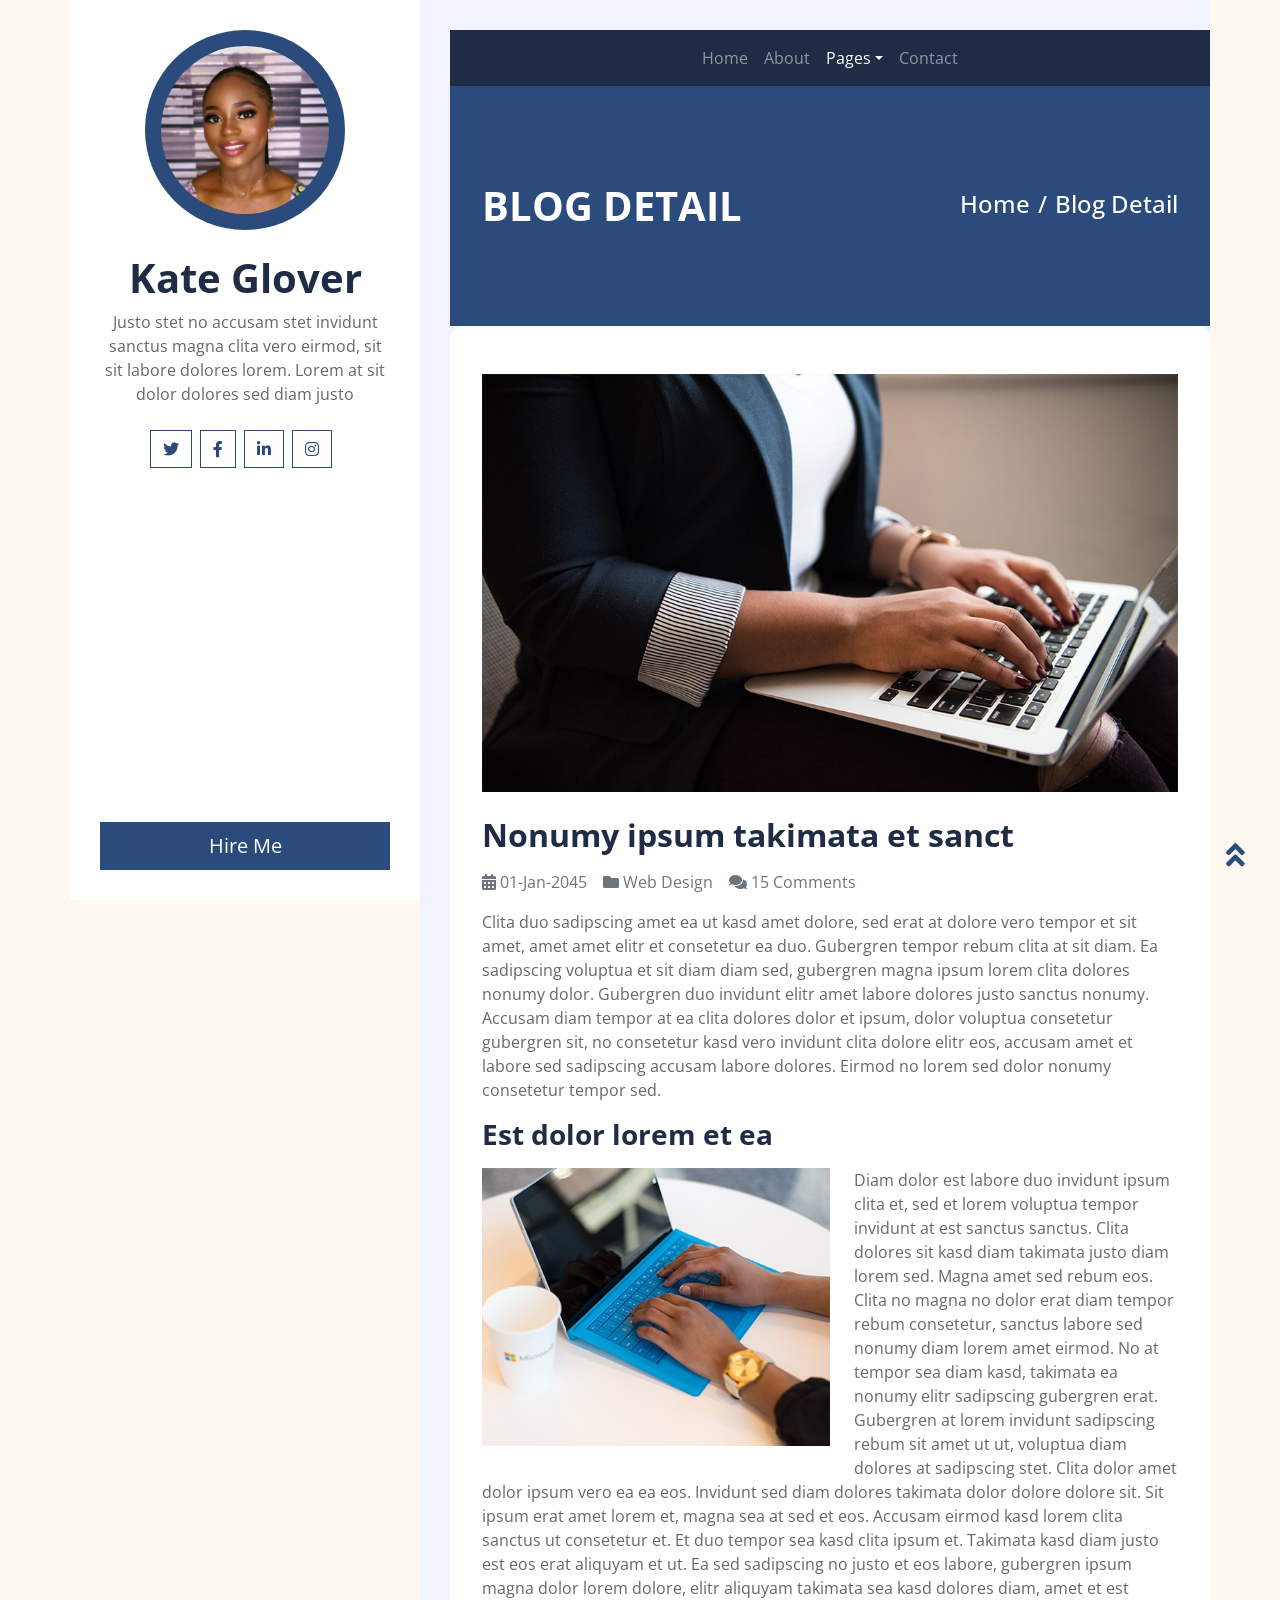
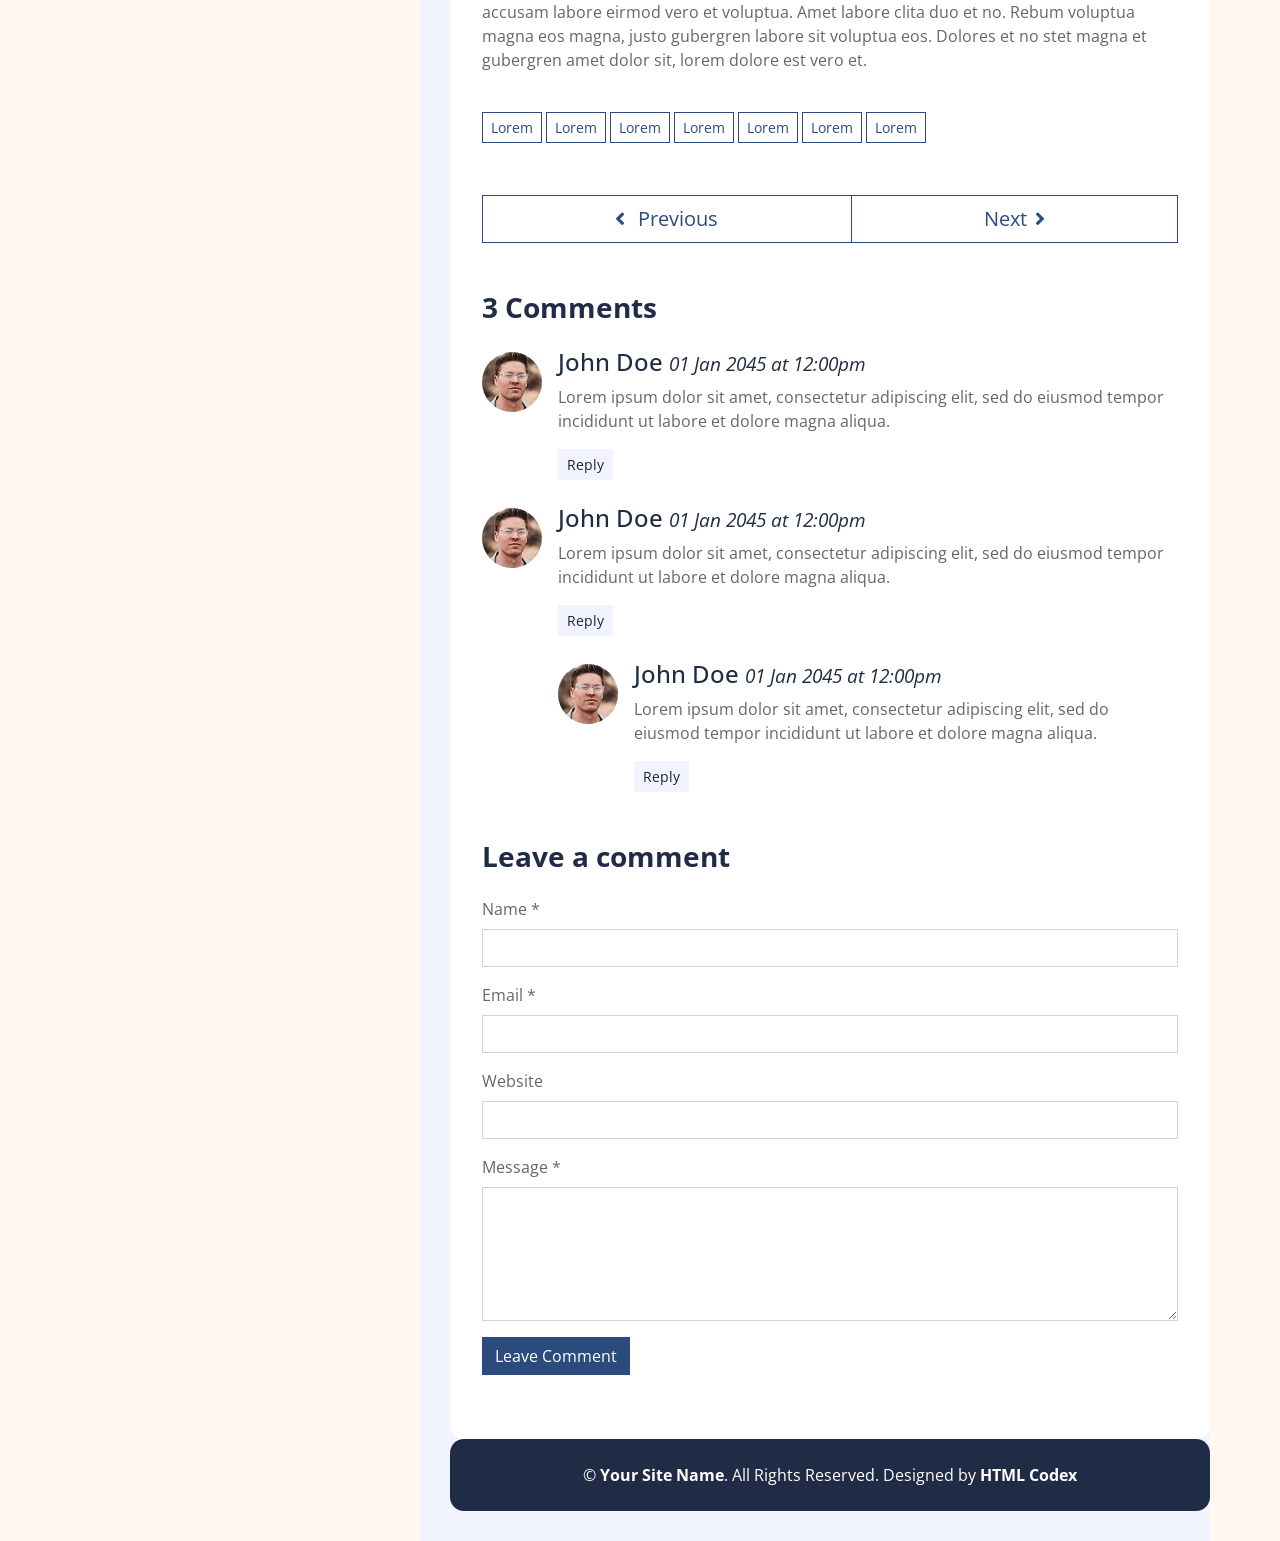
<file: single.html>
<!DOCTYPE html>
<html lang="en">
    <head>
        <meta charset="utf-8">
        <title>Bloggy - Personal Blog Template</title>
        <meta content="width=device-width, initial-scale=1.0" name="viewport">
        <meta content="Free Website Template" name="keywords">
        <meta content="Free Website Template" name="description">

        <!-- Favicon -->
        <link href="img/favicon.ico" rel="icon">

        <!-- Google Fonts -->
        <link href="https://fonts.googleapis.com/css2?family=Open+Sans:300;400;600;700;800&display=swap" rel="stylesheet">

        <!-- Font Awesome -->
        <link href="https://cdnjs.cloudflare.com/ajax/libs/font-awesome/5.10.0/css/all.min.css" rel="stylesheet">

        <!-- Customized Bootstrap Stylesheet -->
        <link href="css/style.css" rel="stylesheet">
    </head>

<body>
    <div class="wrapper">
        <div class="sidebar">
            <div class="sidebar-text d-flex flex-column h-100 justify-content-center text-center">
                <img class="profile-image mx-auto d-block bg-primary img-fluid rounded-circle mb-4 p-3" src="img/profile.jpg" alt="Image">
                <h1 class="font-weight-bold">Kate Glover</h1>
                <p class="mb-4">
                    Justo stet no accusam stet invidunt sanctus magna clita vero eirmod, sit sit labore dolores lorem. Lorem at sit dolor dolores sed diam justo
                </p>
                <div class="d-flex justify-content-center mb-5">
                    <a class="btn btn-outline-primary mr-2" href="#"><i class="fab fa-twitter"></i></a>
                    <a class="btn btn-outline-primary mr-2" href="#"><i class="fab fa-facebook-f"></i></a>
                    <a class="btn btn-outline-primary mr-2" href="#"><i class="fab fa-linkedin-in"></i></a>
                    <a class="btn btn-outline-primary mr-2" href="#"><i class="fab fa-instagram"></i></a>
                </div>
                <a href="" class="btn btn-lg btn-block btn-primary mt-auto">Hire Me</a>
            </div>
            <div class="sidebar-icon d-flex flex-column h-100 justify-content-center text-right">
                <i class="fas fa-2x fa-angle-double-right text-primary"></i>
            </div>
        </div>
        <div class="content">
            <!-- Navbar Start -->
            <div class="container p-0">
                <nav class="navbar navbar-expand-lg bg-secondary navbar-dark">
                    <a href="" class="navbar-brand d-block d-lg-none">Navigation</a>
                    <button type="button" class="navbar-toggler" data-toggle="collapse" data-target="#navbarCollapse">
                        <span class="navbar-toggler-icon"></span>
                    </button>
                    <div class="collapse navbar-collapse justify-content-between" id="navbarCollapse">
                        <div class="navbar-nav m-auto">
                            <a href="index.html" class="nav-item nav-link">Home</a>
                            <a href="about.html" class="nav-item nav-link">About</a>
                            <div class="nav-item dropdown">
                                <a href="#" class="nav-link dropdown-toggle active" data-toggle="dropdown">Pages</a>
                                <div class="dropdown-menu">
                                    <a href="blog.html" class="dropdown-item">Blog Grid</a>
                                    <a href="post-1.html" class="dropdown-item">Blog Detail</a>
                                </div>
                            </div>
                            <a href="contact.html" class="nav-item nav-link">Contact</a>
                        </div>
                    </div>
                </nav>
            </div>
            <!-- Navbar End -->

            <!-- Page Header Start -->
            <div class="container py-5 px-2 bg-primary">
                <div class="row py-5 px-4">
                    <div class="col-sm-6 text-center text-md-left">
                        <h1 class="mb-3 mb-md-0 text-white text-uppercase font-weight-bold">Blog Detail</h1>
                    </div>
                    <div class="col-sm-6 text-center text-md-right">
                        <div class="d-inline-flex pt-2">
                            <h4 class="m-0 text-white"><a class="text-white" href="">Home</a></h4>
                            <h4 class="m-0 text-white px-2">/</h4>
                            <h4 class="m-0 text-white">Blog Detail</h4>
                        </div>
                    </div>
                </div>
            </div>
            <!-- Page Header End -->

            <!-- Blog Detail Start -->
            <div class="container py-5 px-2 bg-white">
                <div class="row px-4">
                    <div class="col-12">
                        <img class="img-fluid mb-4" src="img/detail.jpg" alt="Image">
                        <h2 class="mb-3 font-weight-bold">Nonumy ipsum takimata et sanct</h2>
                        <div class="d-flex">
                            <p class="mr-3 text-muted"><i class="fa fa-calendar-alt"></i> 01-Jan-2045</p>
                            <p class="mr-3 text-muted"><i class="fa fa-folder"></i> Web Design</p>
                            <p class="mr-3 text-muted"><i class="fa fa-comments"></i> 15 Comments</p>
                        </div>
                        <p>Clita duo sadipscing amet ea ut kasd amet dolore, sed erat at dolore vero tempor et sit amet, amet amet elitr et consetetur ea duo. Gubergren tempor rebum clita at sit diam. Ea sadipscing voluptua et sit diam diam sed, gubergren magna ipsum lorem clita dolores nonumy dolor. Gubergren duo invidunt elitr amet labore dolores justo sanctus nonumy. Accusam diam tempor at ea clita dolores dolor et ipsum, dolor voluptua consetetur gubergren sit, no consetetur kasd vero invidunt clita dolore elitr eos, accusam amet et labore sed sadipscing accusam labore dolores. Eirmod no lorem sed dolor nonumy consetetur tempor sed.</p>
                        <h3 class="mb-3 font-weight-bold">Est dolor lorem et ea</h3>
                        <img class="w-50 float-left mr-4 mb-3" src="img/blog-1.jpg" alt="Image">
                        <p>Diam dolor est labore duo invidunt ipsum clita et, sed et lorem voluptua tempor invidunt at est sanctus sanctus. Clita dolores sit kasd diam takimata justo diam lorem sed. Magna amet sed rebum eos. Clita no magna no dolor erat diam tempor rebum consetetur, sanctus labore sed nonumy diam lorem amet eirmod. No at tempor sea diam kasd, takimata ea nonumy elitr sadipscing gubergren erat. Gubergren at lorem invidunt sadipscing rebum sit amet ut ut, voluptua diam dolores at sadipscing stet. Clita dolor amet dolor ipsum vero ea ea eos. Invidunt sed diam dolores takimata dolor dolore dolore sit. Sit ipsum erat amet lorem et, magna sea at sed et eos. Accusam eirmod kasd lorem clita sanctus ut consetetur et. Et duo tempor sea kasd clita ipsum et. Takimata kasd diam justo est eos erat aliquyam et ut. Ea sed sadipscing no justo et eos labore, gubergren ipsum magna dolor lorem dolore, elitr aliquyam takimata sea kasd dolores diam, amet et est accusam labore eirmod vero et voluptua. Amet labore clita duo et no. Rebum voluptua magna eos magna, justo gubergren labore sit voluptua eos. Dolores et no stet magna et gubergren amet dolor sit, lorem dolore est vero et.</p>
                    </div>
                    <div class="col-12 py-4">
                        <a href="" class="btn btn-sm btn-outline-primary mb-1">Lorem</a>
                        <a href="" class="btn btn-sm btn-outline-primary mb-1">Lorem</a>
                        <a href="" class="btn btn-sm btn-outline-primary mb-1">Lorem</a>
                        <a href="" class="btn btn-sm btn-outline-primary mb-1">Lorem</a>
                        <a href="" class="btn btn-sm btn-outline-primary mb-1">Lorem</a>
                        <a href="" class="btn btn-sm btn-outline-primary mb-1">Lorem</a>
                        <a href="" class="btn btn-sm btn-outline-primary mb-1">Lorem</a>
                    </div>
                    <div class="col-12 py-4">
                        <div class="btn-group btn-group-lg w-100">
                            <button type="button" class="btn btn-outline-primary"><i class="fa fa-angle-left mr-2"></i> Previous</button>
                            <button type="button" class="btn btn-outline-primary">Next<i class="fa fa-angle-right ml-2"></i></button>
                        </div> 
                    </div>
                    <div class="col-12 py-4">
                        <h3 class="mb-4 font-weight-bold">3 Comments</h3>
                        <div class="media mb-4">
                            <img src="img/user.jpg" alt="Image" class="mr-3 mt-1 rounded-circle" style="width:60px;">
                            <div class="media-body">
                                <h4>John Doe <small><i>01 Jan 2045 at 12:00pm</i></small></h4>
                                <p>Lorem ipsum dolor sit amet, consectetur adipiscing elit, sed do eiusmod tempor incididunt ut labore et dolore magna aliqua.
                                </p>
                                <button class="btn btn-sm btn-light">Reply</button>
                            </div>
                        </div>
                        <div class="media mb-4">
                            <img src="img/user.jpg" alt="Image" class="mr-3 mt-1 rounded-circle"
                                style="width:60px;">
                            <div class="media-body">
                                <h4>John Doe <small><i>01 Jan 2045 at 12:00pm</i></small></h4>
                                <p>Lorem ipsum dolor sit amet, consectetur adipiscing elit, sed do eiusmod tempor incididunt ut labore et dolore magna aliqua.
                                </p>
                                <button class="btn btn-sm btn-light">Reply</button>
                                <div class="media mt-4">
                                    <img src="img/user.jpg" alt="Image" class="mr-3 mt-1 rounded-circle"
                                        style="width:60px;">
                                    <div class="media-body">
                                        <h4>John Doe <small><i>01 Jan 2045 at 12:00pm</i></small></h4>
                                        <p>Lorem ipsum dolor sit amet, consectetur adipiscing elit, sed do eiusmod tempor incididunt ut labore et dolore magna aliqua.
                                        </p>
                                        <button class="btn btn-sm btn-light">Reply</button>
                                    </div>
                                </div>
                            </div>
                        </div>
                    </div>
                    <div class="col-12">
                        <h3 class="mb-4 font-weight-bold">Leave a comment</h3>
                        <form>
                            <div class="form-group">
                                <label for="name">Name *</label>
                                <input type="text" class="form-control" id="name">
                            </div>
                            <div class="form-group">
                                <label for="email">Email *</label>
                                <input type="email" class="form-control" id="email">
                            </div>
                            <div class="form-group">
                                <label for="website">Website</label>
                                <input type="url" class="form-control" id="website">
                            </div>

                            <div class="form-group">
                                <label for="message">Message *</label>
                                <textarea id="message" cols="30" rows="5" class="form-control"></textarea>
                            </div>
                            <div class="form-group">
                                <input type="submit" value="Leave Comment" class="btn btn-primary">
                            </div>
                        </form>
                    </div>
                </div>
            </div>
            <!-- Blog Detail End -->
                
            <!-- Footer Start -->
            <div class="container py-4 bg-secondary text-center">
                <p class="m-0 text-white">
                    &copy; <a class="text-white font-weight-bold" href="#">Your Site Name</a>. All Rights Reserved. Designed by <a class="text-white font-weight-bold" href="https://htmlcodex.com">HTML Codex</a>
                </p>
            </div>
            <!-- Footer End -->
        </div>
    </div>
        
    <!-- Back to Top -->
    <a href="#" class="back-to-top"><i class="fa fa-angle-double-up"></i></a>
    
    <!-- JavaScript Libraries -->
    <script src="https://code.jquery.com/jquery-3.4.1.min.js"></script>
    <script src="https://stackpath.bootstrapcdn.com/bootstrap/4.4.1/js/bootstrap.bundle.min.js"></script>
    <script src="lib/easing/easing.min.js"></script>
    <script src="lib/waypoints/waypoints.min.js"></script>

    <!-- Contact Javascript File -->
    <script src="mail/jqBootstrapValidation.min.js"></script>
    <script src="mail/contact.js"></script>

    <!-- Template Javascript -->
    <script src="js/main.js"></script>
</body>
</html>
</file>
<file: css/style.css>
@charset "UTF-8";
/******* Bootstrap Theming ********/
/*!
 * Bootstrap v4.5.3 (https://getbootstrap.com/)
 * Copyright 2011-2020 The Bootstrap Authors
 * Copyright 2011-2020 Twitter, Inc.
 * Licensed under MIT (https://github.com/twbs/bootstrap/blob/main/LICENSE)
 */
:root {
  --blue: #007bff;
  --indigo: #6610f2;
  --purple: #6f42c1;
  --pink: #e83e8c;
  --red: #dc3545;
  --orange: #fd7e14;
  --yellow: #ffc107;
  --green: #28a745;
  --teal: #20c997;
  --cyan: #17a2b8;
  --white: #fff;
  --gray: #6c757d;
  --gray-dark: #343a40;
    --primary: #C8A882;
    --secondary: #D2B48C;
  --success: #28a745;
  --info: #17a2b8;
  --warning: #ffc107;
  --danger: #dc3545;
    --light: #FFF8F0;
  --dark: #343a40;
  --breakpoint-xs: 0;
  --breakpoint-sm: 576px;
  --breakpoint-md: 768px;
  --breakpoint-lg: 992px;
  --breakpoint-xl: 1200px;
  --font-family-sans-serif: -apple-system, BlinkMacSystemFont, "Segoe UI", Roboto, "Helvetica Neue", Arial, "Noto Sans", sans-serif, "Apple Color Emoji", "Segoe UI Emoji", "Segoe UI Symbol", "Noto Color Emoji";
  --font-family-monospace: SFMono-Regular, Menlo, Monaco, Consolas, "Liberation Mono", "Courier New", monospace;
}

*,
*::before,
*::after {
  box-sizing: border-box;
}

html {
  font-family: sans-serif;
  line-height: 1.15;
  -webkit-text-size-adjust: 100%;
  -webkit-tap-highlight-color: rgba(0, 0, 0, 0);
}

article, aside, figcaption, figure, footer, header, hgroup, main, nav, section {
  display: block;
}

body {
  margin: 0;
  font-family: "Open Sans", sans-serif;
  font-size: 1rem;
  font-weight: 400;
  line-height: 1.5;
  color: #666666;
  text-align: left;
  background-color: #FFF8F0;
}

[tabindex="-1"]:focus:not(:focus-visible) {
  outline: 0 !important;
}

hr {
  box-sizing: content-box;
  height: 0;
  overflow: visible;
}

h1, h2, h3, h4, h5, h6 {
  margin-top: 0;
  margin-bottom: 0.5rem;
}

p {
  margin-top: 0;
  margin-bottom: 1rem;
}

abbr[title],
abbr[data-original-title] {
  text-decoration: underline;
  text-decoration: underline dotted;
  cursor: help;
  border-bottom: 0;
  text-decoration-skip-ink: none;
}

address {
  margin-bottom: 1rem;
  font-style: normal;
  line-height: inherit;
}

ol,
ul,
dl {
  margin-top: 0;
  margin-bottom: 1rem;
}

ol ol,
ul ul,
ol ul,
ul ol {
  margin-bottom: 0;
}

dt {
  font-weight: 700;
}

dd {
  margin-bottom: 0.5rem;
  margin-left: 0;
}

blockquote {
  margin: 0 0 1rem;
}

b,
strong {
  font-weight: bolder;
}

small {
  font-size: 80%;
}

sub,
sup {
  position: relative;
  font-size: 75%;
  line-height: 0;
  vertical-align: baseline;
}

sub {
  bottom: -0.25em;
}

sup {
  top: -0.5em;
}

a {
  color: #2A4B7C;
  text-decoration: none;
  background-color: transparent;
}
a:hover {
  color: #172843;
  text-decoration: underline;
}

a:not([href]):not([class]) {
  color: inherit;
  text-decoration: none;
}
a:not([href]):not([class]):hover {
  color: inherit;
  text-decoration: none;
}

pre,
code,
kbd,
samp {
  font-family: SFMono-Regular, Menlo, Monaco, Consolas, "Liberation Mono", "Courier New", monospace;
  font-size: 1em;
}

pre {
  margin-top: 0;
  margin-bottom: 1rem;
  overflow: auto;
  -ms-overflow-style: scrollbar;
}

figure {
  margin: 0 0 1rem;
}

img {
  vertical-align: middle;
  border-style: none;
}

svg {
  overflow: hidden;
  vertical-align: middle;
}

table {
  border-collapse: collapse;
}

caption {
  padding-top: 0.75rem;
  padding-bottom: 0.75rem;
  color: #6c757d;
  text-align: left;
  caption-side: bottom;
}

th {
  text-align: inherit;
  text-align: -webkit-match-parent;
}

label {
  display: inline-block;
  margin-bottom: 0.5rem;
}

button {
  border-radius: 0;
}

button:focus {
  outline: 1px dotted;
  outline: 5px auto -webkit-focus-ring-color;
}

input,
button,
select,
optgroup,
textarea {
  margin: 0;
  font-family: inherit;
  font-size: inherit;
  line-height: inherit;
}

button,
input {
  overflow: visible;
}

button,
select {
  text-transform: none;
}

[role=button] {
  cursor: pointer;
}

select {
  word-wrap: normal;
}

button,
[type=button],
[type=reset],
[type=submit] {
  -webkit-appearance: button;
}

button:not(:disabled),
[type=button]:not(:disabled),
[type=reset]:not(:disabled),
[type=submit]:not(:disabled) {
  cursor: pointer;
}

button::-moz-focus-inner,
[type=button]::-moz-focus-inner,
[type=reset]::-moz-focus-inner,
[type=submit]::-moz-focus-inner {
  padding: 0;
  border-style: none;
}

input[type=radio],
input[type=checkbox] {
  box-sizing: border-box;
  padding: 0;
}

textarea {
  overflow: auto;
  resize: vertical;
}

fieldset {
  min-width: 0;
  padding: 0;
  margin: 0;
  border: 0;
}

legend {
  display: block;
  width: 100%;
  max-width: 100%;
  padding: 0;
  margin-bottom: 0.5rem;
  font-size: 1.5rem;
  line-height: inherit;
  color: inherit;
  white-space: normal;
}

progress {
  vertical-align: baseline;
}

[type=number]::-webkit-inner-spin-button,
[type=number]::-webkit-outer-spin-button {
  height: auto;
}

[type=search] {
  outline-offset: -2px;
  -webkit-appearance: none;
}

[type=search]::-webkit-search-decoration {
  -webkit-appearance: none;
}

::-webkit-file-upload-button {
  font: inherit;
  -webkit-appearance: button;
}

output {
  display: inline-block;
}

summary {
  display: list-item;
  cursor: pointer;
}

template {
  display: none;
}

[hidden] {
  display: none !important;
}

h1, h2, h3, h4, h5, h6,
.h1, .h2, .h3, .h4, .h5, .h6 {
  margin-bottom: 0.5rem;
  font-weight: 500;
  line-height: 1.2;
  color: #202C45;
}

h1, .h1 {
  font-size: 2.5rem;
}

h2, .h2 {
  font-size: 2rem;
}

h3, .h3 {
  font-size: 1.75rem;
}

h4, .h4 {
  font-size: 1.5rem;
}

h5, .h5 {
  font-size: 1.25rem;
}

h6, .h6 {
  font-size: 1rem;
}

.lead {
  font-size: 1.25rem;
  font-weight: 300;
}

.display-1 {
  font-size: 6rem;
  font-weight: 300;
  line-height: 1.2;
}

.display-2 {
  font-size: 5.5rem;
  font-weight: 300;
  line-height: 1.2;
}

.display-3 {
  font-size: 4.5rem;
  font-weight: 300;
  line-height: 1.2;
}

.display-4 {
  font-size: 3.5rem;
  font-weight: 300;
  line-height: 1.2;
}

hr {
  margin-top: 1rem;
  margin-bottom: 1rem;
  border: 0;
  border-top: 1px solid rgba(0, 0, 0, 0.1);
}

small,
.small {
  font-size: 80%;
  font-weight: 400;
}

mark,
.mark {
  padding: 0.2em;
  background-color: #fcf8e3;
}

.list-unstyled {
  padding-left: 0;
  list-style: none;
}

.list-inline {
  padding-left: 0;
  list-style: none;
}

.list-inline-item {
  display: inline-block;
}
.list-inline-item:not(:last-child) {
  margin-right: 0.5rem;
}

.initialism {
  font-size: 90%;
  text-transform: uppercase;
}

.blockquote {
  margin-bottom: 1rem;
  font-size: 1.25rem;
}

.blockquote-footer {
  display: block;
  font-size: 80%;
  color: #6c757d;
}
.blockquote-footer::before {
  content: "— ";
}

.img-fluid {
  max-width: 100%;
  height: auto;
}

.img-thumbnail {
  padding: 0.25rem;
  background-color: #f1f3ff;
  border: 1px solid #dee2e6;
  max-width: 100%;
  height: auto;
}

.figure {
  display: inline-block;
}

.figure-img {
  margin-bottom: 0.5rem;
  line-height: 1;
}

.figure-caption {
  font-size: 90%;
  color: #6c757d;
}

code {
  font-size: 87.5%;
  color: #e83e8c;
  word-wrap: break-word;
}
a > code {
  color: inherit;
}

kbd {
  padding: 0.2rem 0.4rem;
  font-size: 87.5%;
  color: #fff;
  background-color: #212529;
}
kbd kbd {
  padding: 0;
  font-size: 100%;
  font-weight: 700;
}

pre {
  display: block;
  font-size: 87.5%;
  color: #212529;
}
pre code {
  font-size: inherit;
  color: inherit;
  word-break: normal;
}

.pre-scrollable {
  max-height: 340px;
  overflow-y: scroll;
}

.container,
.container-fluid,
.container-xl,
.container-lg,
.container-md,
.container-sm {
  width: 100%;
  padding-right: 15px;
  padding-left: 15px;
  margin-right: auto;
  margin-left: auto;
}

@media (min-width: 576px) {
  .container-sm, .container {
    max-width: 540px;
  }
}
@media (min-width: 768px) {
  .container-md, .container-sm, .container {
    max-width: 720px;
  }
}
@media (min-width: 992px) {
  .container-lg, .container-md, .container-sm, .container {
    max-width: 960px;
  }
}
@media (min-width: 1200px) {
  .container-xl, .container-lg, .container-md, .container-sm, .container {
    max-width: 1140px;
  }
}
.row {
  display: flex;
  flex-wrap: wrap;
  margin-right: -15px;
  margin-left: -15px;
}

.no-gutters {
  margin-right: 0;
  margin-left: 0;
}
.no-gutters > .col,
.no-gutters > [class*=col-] {
  padding-right: 0;
  padding-left: 0;
}

.col-xl,
.col-xl-auto, .col-xl-12, .col-xl-11, .col-xl-10, .col-xl-9, .col-xl-8, .col-xl-7, .col-xl-6, .col-xl-5, .col-xl-4, .col-xl-3, .col-xl-2, .col-xl-1, .col-lg,
.col-lg-auto, .col-lg-12, .col-lg-11, .col-lg-10, .col-lg-9, .col-lg-8, .col-lg-7, .col-lg-6, .col-lg-5, .col-lg-4, .col-lg-3, .col-lg-2, .col-lg-1, .col-md,
.col-md-auto, .col-md-12, .col-md-11, .col-md-10, .col-md-9, .col-md-8, .col-md-7, .col-md-6, .col-md-5, .col-md-4, .col-md-3, .col-md-2, .col-md-1, .col-sm,
.col-sm-auto, .col-sm-12, .col-sm-11, .col-sm-10, .col-sm-9, .col-sm-8, .col-sm-7, .col-sm-6, .col-sm-5, .col-sm-4, .col-sm-3, .col-sm-2, .col-sm-1, .col,
.col-auto, .col-12, .col-11, .col-10, .col-9, .col-8, .col-7, .col-6, .col-5, .col-4, .col-3, .col-2, .col-1 {
  position: relative;
  width: 100%;
  padding-right: 15px;
  padding-left: 15px;
}

.col {
  flex-basis: 0;
  flex-grow: 1;
  max-width: 100%;
}

.row-cols-1 > * {
  flex: 0 0 100%;
  max-width: 100%;
}

.row-cols-2 > * {
  flex: 0 0 50%;
  max-width: 50%;
}

.row-cols-3 > * {
  flex: 0 0 33.3333333333%;
  max-width: 33.3333333333%;
}

.row-cols-4 > * {
  flex: 0 0 25%;
  max-width: 25%;
}

.row-cols-5 > * {
  flex: 0 0 20%;
  max-width: 20%;
}

.row-cols-6 > * {
  flex: 0 0 16.6666666667%;
  max-width: 16.6666666667%;
}

.col-auto {
  flex: 0 0 auto;
  width: auto;
  max-width: 100%;
}

.col-1 {
  flex: 0 0 8.3333333333%;
  max-width: 8.3333333333%;
}

.col-2 {
  flex: 0 0 16.6666666667%;
  max-width: 16.6666666667%;
}

.col-3 {
  flex: 0 0 25%;
  max-width: 25%;
}

.col-4 {
  flex: 0 0 33.3333333333%;
  max-width: 33.3333333333%;
}

.col-5 {
  flex: 0 0 41.6666666667%;
  max-width: 41.6666666667%;
}

.col-6 {
  flex: 0 0 50%;
  max-width: 50%;
}

.col-7 {
  flex: 0 0 58.3333333333%;
  max-width: 58.3333333333%;
}

.col-8 {
  flex: 0 0 66.6666666667%;
  max-width: 66.6666666667%;
}

.col-9 {
  flex: 0 0 75%;
  max-width: 75%;
}

.col-10 {
  flex: 0 0 83.3333333333%;
  max-width: 83.3333333333%;
}

.col-11 {
  flex: 0 0 91.6666666667%;
  max-width: 91.6666666667%;
}

.col-12 {
  flex: 0 0 100%;
  max-width: 100%;
}

.order-first {
  order: -1;
}

.order-last {
  order: 13;
}

.order-0 {
  order: 0;
}

.order-1 {
  order: 1;
}

.order-2 {
  order: 2;
}

.order-3 {
  order: 3;
}

.order-4 {
  order: 4;
}

.order-5 {
  order: 5;
}

.order-6 {
  order: 6;
}

.order-7 {
  order: 7;
}

.order-8 {
  order: 8;
}

.order-9 {
  order: 9;
}

.order-10 {
  order: 10;
}

.order-11 {
  order: 11;
}

.order-12 {
  order: 12;
}

.offset-1 {
  margin-left: 8.3333333333%;
}

.offset-2 {
  margin-left: 16.6666666667%;
}

.offset-3 {
  margin-left: 25%;
}

.offset-4 {
  margin-left: 33.3333333333%;
}

.offset-5 {
  margin-left: 41.6666666667%;
}

.offset-6 {
  margin-left: 50%;
}

.offset-7 {
  margin-left: 58.3333333333%;
}

.offset-8 {
  margin-left: 66.6666666667%;
}

.offset-9 {
  margin-left: 75%;
}

.offset-10 {
  margin-left: 83.3333333333%;
}

.offset-11 {
  margin-left: 91.6666666667%;
}

@media (min-width: 576px) {
  .col-sm {
    flex-basis: 0;
    flex-grow: 1;
    max-width: 100%;
  }

  .row-cols-sm-1 > * {
    flex: 0 0 100%;
    max-width: 100%;
  }

  .row-cols-sm-2 > * {
    flex: 0 0 50%;
    max-width: 50%;
  }

  .row-cols-sm-3 > * {
    flex: 0 0 33.3333333333%;
    max-width: 33.3333333333%;
  }

  .row-cols-sm-4 > * {
    flex: 0 0 25%;
    max-width: 25%;
  }

  .row-cols-sm-5 > * {
    flex: 0 0 20%;
    max-width: 20%;
  }

  .row-cols-sm-6 > * {
    flex: 0 0 16.6666666667%;
    max-width: 16.6666666667%;
  }

  .col-sm-auto {
    flex: 0 0 auto;
    width: auto;
    max-width: 100%;
  }

  .col-sm-1 {
    flex: 0 0 8.3333333333%;
    max-width: 8.3333333333%;
  }

  .col-sm-2 {
    flex: 0 0 16.6666666667%;
    max-width: 16.6666666667%;
  }

  .col-sm-3 {
    flex: 0 0 25%;
    max-width: 25%;
  }

  .col-sm-4 {
    flex: 0 0 33.3333333333%;
    max-width: 33.3333333333%;
  }

  .col-sm-5 {
    flex: 0 0 41.6666666667%;
    max-width: 41.6666666667%;
  }

  .col-sm-6 {
    flex: 0 0 50%;
    max-width: 50%;
  }

  .col-sm-7 {
    flex: 0 0 58.3333333333%;
    max-width: 58.3333333333%;
  }

  .col-sm-8 {
    flex: 0 0 66.6666666667%;
    max-width: 66.6666666667%;
  }

  .col-sm-9 {
    flex: 0 0 75%;
    max-width: 75%;
  }

  .col-sm-10 {
    flex: 0 0 83.3333333333%;
    max-width: 83.3333333333%;
  }

  .col-sm-11 {
    flex: 0 0 91.6666666667%;
    max-width: 91.6666666667%;
  }

  .col-sm-12 {
    flex: 0 0 100%;
    max-width: 100%;
  }

  .order-sm-first {
    order: -1;
  }

  .order-sm-last {
    order: 13;
  }

  .order-sm-0 {
    order: 0;
  }

  .order-sm-1 {
    order: 1;
  }

  .order-sm-2 {
    order: 2;
  }

  .order-sm-3 {
    order: 3;
  }

  .order-sm-4 {
    order: 4;
  }

  .order-sm-5 {
    order: 5;
  }

  .order-sm-6 {
    order: 6;
  }

  .order-sm-7 {
    order: 7;
  }

  .order-sm-8 {
    order: 8;
  }

  .order-sm-9 {
    order: 9;
  }

  .order-sm-10 {
    order: 10;
  }

  .order-sm-11 {
    order: 11;
  }

  .order-sm-12 {
    order: 12;
  }

  .offset-sm-0 {
    margin-left: 0;
  }

  .offset-sm-1 {
    margin-left: 8.3333333333%;
  }

  .offset-sm-2 {
    margin-left: 16.6666666667%;
  }

  .offset-sm-3 {
    margin-left: 25%;
  }

  .offset-sm-4 {
    margin-left: 33.3333333333%;
  }

  .offset-sm-5 {
    margin-left: 41.6666666667%;
  }

  .offset-sm-6 {
    margin-left: 50%;
  }

  .offset-sm-7 {
    margin-left: 58.3333333333%;
  }

  .offset-sm-8 {
    margin-left: 66.6666666667%;
  }

  .offset-sm-9 {
    margin-left: 75%;
  }

  .offset-sm-10 {
    margin-left: 83.3333333333%;
  }

  .offset-sm-11 {
    margin-left: 91.6666666667%;
  }
}
@media (min-width: 768px) {
  .col-md {
    flex-basis: 0;
    flex-grow: 1;
    max-width: 100%;
  }

  .row-cols-md-1 > * {
    flex: 0 0 100%;
    max-width: 100%;
  }

  .row-cols-md-2 > * {
    flex: 0 0 50%;
    max-width: 50%;
  }

  .row-cols-md-3 > * {
    flex: 0 0 33.3333333333%;
    max-width: 33.3333333333%;
  }

  .row-cols-md-4 > * {
    flex: 0 0 25%;
    max-width: 25%;
  }

  .row-cols-md-5 > * {
    flex: 0 0 20%;
    max-width: 20%;
  }

  .row-cols-md-6 > * {
    flex: 0 0 16.6666666667%;
    max-width: 16.6666666667%;
  }

  .col-md-auto {
    flex: 0 0 auto;
    width: auto;
    max-width: 100%;
  }

  .col-md-1 {
    flex: 0 0 8.3333333333%;
    max-width: 8.3333333333%;
  }

  .col-md-2 {
    flex: 0 0 16.6666666667%;
    max-width: 16.6666666667%;
  }

  .col-md-3 {
    flex: 0 0 25%;
    max-width: 25%;
  }

  .col-md-4 {
    flex: 0 0 33.3333333333%;
    max-width: 33.3333333333%;
  }

  .col-md-5 {
    flex: 0 0 41.6666666667%;
    max-width: 41.6666666667%;
  }

  .col-md-6 {
    flex: 0 0 50%;
    max-width: 50%;
  }

  .col-md-7 {
    flex: 0 0 58.3333333333%;
    max-width: 58.3333333333%;
  }

  .col-md-8 {
    flex: 0 0 66.6666666667%;
    max-width: 66.6666666667%;
  }

  .col-md-9 {
    flex: 0 0 75%;
    max-width: 75%;
  }

  .col-md-10 {
    flex: 0 0 83.3333333333%;
    max-width: 83.3333333333%;
  }

  .col-md-11 {
    flex: 0 0 91.6666666667%;
    max-width: 91.6666666667%;
  }

  .col-md-12 {
    flex: 0 0 100%;
    max-width: 100%;
  }

  .order-md-first {
    order: -1;
  }

  .order-md-last {
    order: 13;
  }

  .order-md-0 {
    order: 0;
  }

  .order-md-1 {
    order: 1;
  }

  .order-md-2 {
    order: 2;
  }

  .order-md-3 {
    order: 3;
  }

  .order-md-4 {
    order: 4;
  }

  .order-md-5 {
    order: 5;
  }

  .order-md-6 {
    order: 6;
  }

  .order-md-7 {
    order: 7;
  }

  .order-md-8 {
    order: 8;
  }

  .order-md-9 {
    order: 9;
  }

  .order-md-10 {
    order: 10;
  }

  .order-md-11 {
    order: 11;
  }

  .order-md-12 {
    order: 12;
  }

  .offset-md-0 {
    margin-left: 0;
  }

  .offset-md-1 {
    margin-left: 8.3333333333%;
  }

  .offset-md-2 {
    margin-left: 16.6666666667%;
  }

  .offset-md-3 {
    margin-left: 25%;
  }

  .offset-md-4 {
    margin-left: 33.3333333333%;
  }

  .offset-md-5 {
    margin-left: 41.6666666667%;
  }

  .offset-md-6 {
    margin-left: 50%;
  }

  .offset-md-7 {
    margin-left: 58.3333333333%;
  }

  .offset-md-8 {
    margin-left: 66.6666666667%;
  }

  .offset-md-9 {
    margin-left: 75%;
  }

  .offset-md-10 {
    margin-left: 83.3333333333%;
  }

  .offset-md-11 {
    margin-left: 91.6666666667%;
  }
}
@media (min-width: 992px) {
  .col-lg {
    flex-basis: 0;
    flex-grow: 1;
    max-width: 100%;
  }

  .row-cols-lg-1 > * {
    flex: 0 0 100%;
    max-width: 100%;
  }

  .row-cols-lg-2 > * {
    flex: 0 0 50%;
    max-width: 50%;
  }

  .row-cols-lg-3 > * {
    flex: 0 0 33.3333333333%;
    max-width: 33.3333333333%;
  }

  .row-cols-lg-4 > * {
    flex: 0 0 25%;
    max-width: 25%;
  }

  .row-cols-lg-5 > * {
    flex: 0 0 20%;
    max-width: 20%;
  }

  .row-cols-lg-6 > * {
    flex: 0 0 16.6666666667%;
    max-width: 16.6666666667%;
  }

  .col-lg-auto {
    flex: 0 0 auto;
    width: auto;
    max-width: 100%;
  }

  .col-lg-1 {
    flex: 0 0 8.3333333333%;
    max-width: 8.3333333333%;
  }

  .col-lg-2 {
    flex: 0 0 16.6666666667%;
    max-width: 16.6666666667%;
  }

  .col-lg-3 {
    flex: 0 0 25%;
    max-width: 25%;
  }

  .col-lg-4 {
    flex: 0 0 33.3333333333%;
    max-width: 33.3333333333%;
  }

  .col-lg-5 {
    flex: 0 0 41.6666666667%;
    max-width: 41.6666666667%;
  }

  .col-lg-6 {
    flex: 0 0 50%;
    max-width: 50%;
  }

  .col-lg-7 {
    flex: 0 0 58.3333333333%;
    max-width: 58.3333333333%;
  }

  .col-lg-8 {
    flex: 0 0 66.6666666667%;
    max-width: 66.6666666667%;
  }

  .col-lg-9 {
    flex: 0 0 75%;
    max-width: 75%;
  }

  .col-lg-10 {
    flex: 0 0 83.3333333333%;
    max-width: 83.3333333333%;
  }

  .col-lg-11 {
    flex: 0 0 91.6666666667%;
    max-width: 91.6666666667%;
  }

  .col-lg-12 {
    flex: 0 0 100%;
    max-width: 100%;
  }

  .order-lg-first {
    order: -1;
  }

  .order-lg-last {
    order: 13;
  }

  .order-lg-0 {
    order: 0;
  }

  .order-lg-1 {
    order: 1;
  }

  .order-lg-2 {
    order: 2;
  }

  .order-lg-3 {
    order: 3;
  }

  .order-lg-4 {
    order: 4;
  }

  .order-lg-5 {
    order: 5;
  }

  .order-lg-6 {
    order: 6;
  }

  .order-lg-7 {
    order: 7;
  }

  .order-lg-8 {
    order: 8;
  }

  .order-lg-9 {
    order: 9;
  }

  .order-lg-10 {
    order: 10;
  }

  .order-lg-11 {
    order: 11;
  }

  .order-lg-12 {
    order: 12;
  }

  .offset-lg-0 {
    margin-left: 0;
  }

  .offset-lg-1 {
    margin-left: 8.3333333333%;
  }

  .offset-lg-2 {
    margin-left: 16.6666666667%;
  }

  .offset-lg-3 {
    margin-left: 25%;
  }

  .offset-lg-4 {
    margin-left: 33.3333333333%;
  }

  .offset-lg-5 {
    margin-left: 41.6666666667%;
  }

  .offset-lg-6 {
    margin-left: 50%;
  }

  .offset-lg-7 {
    margin-left: 58.3333333333%;
  }

  .offset-lg-8 {
    margin-left: 66.6666666667%;
  }

  .offset-lg-9 {
    margin-left: 75%;
  }

  .offset-lg-10 {
    margin-left: 83.3333333333%;
  }

  .offset-lg-11 {
    margin-left: 91.6666666667%;
  }
}
@media (min-width: 1200px) {
  .col-xl {
    flex-basis: 0;
    flex-grow: 1;
    max-width: 100%;
  }

  .row-cols-xl-1 > * {
    flex: 0 0 100%;
    max-width: 100%;
  }

  .row-cols-xl-2 > * {
    flex: 0 0 50%;
    max-width: 50%;
  }

  .row-cols-xl-3 > * {
    flex: 0 0 33.3333333333%;
    max-width: 33.3333333333%;
  }

  .row-cols-xl-4 > * {
    flex: 0 0 25%;
    max-width: 25%;
  }

  .row-cols-xl-5 > * {
    flex: 0 0 20%;
    max-width: 20%;
  }

  .row-cols-xl-6 > * {
    flex: 0 0 16.6666666667%;
    max-width: 16.6666666667%;
  }

  .col-xl-auto {
    flex: 0 0 auto;
    width: auto;
    max-width: 100%;
  }

  .col-xl-1 {
    flex: 0 0 8.3333333333%;
    max-width: 8.3333333333%;
  }

  .col-xl-2 {
    flex: 0 0 16.6666666667%;
    max-width: 16.6666666667%;
  }

  .col-xl-3 {
    flex: 0 0 25%;
    max-width: 25%;
  }

  .col-xl-4 {
    flex: 0 0 33.3333333333%;
    max-width: 33.3333333333%;
  }

  .col-xl-5 {
    flex: 0 0 41.6666666667%;
    max-width: 41.6666666667%;
  }

  .col-xl-6 {
    flex: 0 0 50%;
    max-width: 50%;
  }

  .col-xl-7 {
    flex: 0 0 58.3333333333%;
    max-width: 58.3333333333%;
  }

  .col-xl-8 {
    flex: 0 0 66.6666666667%;
    max-width: 66.6666666667%;
  }

  .col-xl-9 {
    flex: 0 0 75%;
    max-width: 75%;
  }

  .col-xl-10 {
    flex: 0 0 83.3333333333%;
    max-width: 83.3333333333%;
  }

  .col-xl-11 {
    flex: 0 0 91.6666666667%;
    max-width: 91.6666666667%;
  }

  .col-xl-12 {
    flex: 0 0 100%;
    max-width: 100%;
  }

  .order-xl-first {
    order: -1;
  }

  .order-xl-last {
    order: 13;
  }

  .order-xl-0 {
    order: 0;
  }

  .order-xl-1 {
    order: 1;
  }

  .order-xl-2 {
    order: 2;
  }

  .order-xl-3 {
    order: 3;
  }

  .order-xl-4 {
    order: 4;
  }

  .order-xl-5 {
    order: 5;
  }

  .order-xl-6 {
    order: 6;
  }

  .order-xl-7 {
    order: 7;
  }

  .order-xl-8 {
    order: 8;
  }

  .order-xl-9 {
    order: 9;
  }

  .order-xl-10 {
    order: 10;
  }

  .order-xl-11 {
    order: 11;
  }

  .order-xl-12 {
    order: 12;
  }

  .offset-xl-0 {
    margin-left: 0;
  }

  .offset-xl-1 {
    margin-left: 8.3333333333%;
  }

  .offset-xl-2 {
    margin-left: 16.6666666667%;
  }

  .offset-xl-3 {
    margin-left: 25%;
  }

  .offset-xl-4 {
    margin-left: 33.3333333333%;
  }

  .offset-xl-5 {
    margin-left: 41.6666666667%;
  }

  .offset-xl-6 {
    margin-left: 50%;
  }

  .offset-xl-7 {
    margin-left: 58.3333333333%;
  }

  .offset-xl-8 {
    margin-left: 66.6666666667%;
  }

  .offset-xl-9 {
    margin-left: 75%;
  }

  .offset-xl-10 {
    margin-left: 83.3333333333%;
  }

  .offset-xl-11 {
    margin-left: 91.6666666667%;
  }
}
.table {
  width: 100%;
  margin-bottom: 1rem;
  color: #666666;
}
.table th,
.table td {
  padding: 0.75rem;
  vertical-align: top;
  border-top: 1px solid #dee2e6;
}
.table thead th {
  vertical-align: bottom;
  border-bottom: 2px solid #dee2e6;
}
.table tbody + tbody {
  border-top: 2px solid #dee2e6;
}

.table-sm th,
.table-sm td {
  padding: 0.3rem;
}

.table-bordered {
  border: 1px solid #dee2e6;
}
.table-bordered th,
.table-bordered td {
  border: 1px solid #dee2e6;
}
.table-bordered thead th,
.table-bordered thead td {
  border-bottom-width: 2px;
}

.table-borderless th,
.table-borderless td,
.table-borderless thead th,
.table-borderless tbody + tbody {
  border: 0;
}

.table-striped tbody tr:nth-of-type(odd) {
  background-color: rgba(0, 0, 0, 0.05);
}

.table-hover tbody tr:hover {
  color: #666666;
  background-color: rgba(0, 0, 0, 0.075);
}

.table-primary,
.table-primary > th,
.table-primary > td {
  background-color: #c3cdda;
}
.table-primary th,
.table-primary td,
.table-primary thead th,
.table-primary tbody + tbody {
  border-color: #90a1bb;
}

.table-hover .table-primary:hover {
  background-color: #b3c0d0;
}
.table-hover .table-primary:hover > td,
.table-hover .table-primary:hover > th {
  background-color: #b3c0d0;
}

.table-secondary,
.table-secondary > th,
.table-secondary > td {
  background-color: #c1c4cb;
}
.table-secondary th,
.table-secondary td,
.table-secondary thead th,
.table-secondary tbody + tbody {
  border-color: #8b919e;
}

.table-hover .table-secondary:hover {
  background-color: #b3b7bf;
}
.table-hover .table-secondary:hover > td,
.table-hover .table-secondary:hover > th {
  background-color: #b3b7bf;
}

.table-success,
.table-success > th,
.table-success > td {
  background-color: #c3e6cb;
}
.table-success th,
.table-success td,
.table-success thead th,
.table-success tbody + tbody {
  border-color: #8fd19e;
}

.table-hover .table-success:hover {
  background-color: #b1dfbb;
}
.table-hover .table-success:hover > td,
.table-hover .table-success:hover > th {
  background-color: #b1dfbb;
}

.table-info,
.table-info > th,
.table-info > td {
  background-color: #bee5eb;
}
.table-info th,
.table-info td,
.table-info thead th,
.table-info tbody + tbody {
  border-color: #86cfda;
}

.table-hover .table-info:hover {
  background-color: #abdde5;
}
.table-hover .table-info:hover > td,
.table-hover .table-info:hover > th {
  background-color: #abdde5;
}

.table-warning,
.table-warning > th,
.table-warning > td {
  background-color: #ffeeba;
}
.table-warning th,
.table-warning td,
.table-warning thead th,
.table-warning tbody + tbody {
  border-color: #ffdf7e;
}

.table-hover .table-warning:hover {
  background-color: #ffe8a1;
}
.table-hover .table-warning:hover > td,
.table-hover .table-warning:hover > th {
  background-color: #ffe8a1;
}

.table-danger,
.table-danger > th,
.table-danger > td {
  background-color: #f5c6cb;
}
.table-danger th,
.table-danger td,
.table-danger thead th,
.table-danger tbody + tbody {
  border-color: #ed969e;
}

.table-hover .table-danger:hover {
  background-color: #f1b0b7;
}
.table-hover .table-danger:hover > td,
.table-hover .table-danger:hover > th {
  background-color: #f1b0b7;
}

.table-light,
.table-light > th,
.table-light > td {
  background-color: #fbfcff;
}
.table-light th,
.table-light td,
.table-light thead th,
.table-light tbody + tbody {
  border-color: #f8f9ff;
}

.table-hover .table-light:hover {
  background-color: #e2e9ff;
}
.table-hover .table-light:hover > td,
.table-hover .table-light:hover > th {
  background-color: #e2e9ff;
}

.table-dark,
.table-dark > th,
.table-dark > td {
  background-color: #c6c8ca;
}
.table-dark th,
.table-dark td,
.table-dark thead th,
.table-dark tbody + tbody {
  border-color: #95999c;
}

.table-hover .table-dark:hover {
  background-color: #b9bbbe;
}
.table-hover .table-dark:hover > td,
.table-hover .table-dark:hover > th {
  background-color: #b9bbbe;
}

.table-active,
.table-active > th,
.table-active > td {
  background-color: rgba(0, 0, 0, 0.075);
}

.table-hover .table-active:hover {
  background-color: rgba(0, 0, 0, 0.075);
}
.table-hover .table-active:hover > td,
.table-hover .table-active:hover > th {
  background-color: rgba(0, 0, 0, 0.075);
}

.table .thead-dark th {
  color: #fff;
  background-color: #343a40;
  border-color: #454d55;
}
.table .thead-light th {
  color: #495057;
  background-color: #e9ecef;
  border-color: #dee2e6;
}

.table-dark {
  color: #fff;
  background-color: #343a40;
}
.table-dark th,
.table-dark td,
.table-dark thead th {
  border-color: #454d55;
}
.table-dark.table-bordered {
  border: 0;
}
.table-dark.table-striped tbody tr:nth-of-type(odd) {
  background-color: rgba(255, 255, 255, 0.05);
}
.table-dark.table-hover tbody tr:hover {
  color: #fff;
  background-color: rgba(255, 255, 255, 0.075);
}

@media (max-width: 575.98px) {
  .table-responsive-sm {
    display: block;
    width: 100%;
    overflow-x: auto;
    -webkit-overflow-scrolling: touch;
  }
  .table-responsive-sm > .table-bordered {
    border: 0;
  }
}
@media (max-width: 767.98px) {
  .table-responsive-md {
    display: block;
    width: 100%;
    overflow-x: auto;
    -webkit-overflow-scrolling: touch;
  }
  .table-responsive-md > .table-bordered {
    border: 0;
  }
}
@media (max-width: 991.98px) {
  .table-responsive-lg {
    display: block;
    width: 100%;
    overflow-x: auto;
    -webkit-overflow-scrolling: touch;
  }
  .table-responsive-lg > .table-bordered {
    border: 0;
  }
}
@media (max-width: 1199.98px) {
  .table-responsive-xl {
    display: block;
    width: 100%;
    overflow-x: auto;
    -webkit-overflow-scrolling: touch;
  }
  .table-responsive-xl > .table-bordered {
    border: 0;
  }
}
.table-responsive {
  display: block;
  width: 100%;
  overflow-x: auto;
  -webkit-overflow-scrolling: touch;
}
.table-responsive > .table-bordered {
  border: 0;
}

.form-control {
  display: block;
  width: 100%;
  height: calc(1.5em + 0.75rem + 2px);
  padding: 0.375rem 0.75rem;
  font-size: 1rem;
  font-weight: 400;
  line-height: 1.5;
  color: #495057;
  background-color: #fff;
  background-clip: padding-box;
  border: 1px solid #ced4da;
  border-radius: 0;
  transition: border-color 0.15s ease-in-out, box-shadow 0.15s ease-in-out;
}
@media (prefers-reduced-motion: reduce) {
  .form-control {
    transition: none;
  }
}
.form-control::-ms-expand {
  background-color: transparent;
  border: 0;
}
.form-control:-moz-focusring {
  color: transparent;
  text-shadow: 0 0 0 #495057;
}
.form-control:focus {
  color: #495057;
  background-color: #fff;
  border-color: #5d88c8;
  outline: 0;
  box-shadow: 0 0 0 0.2rem rgba(42, 75, 124, 0.25);
}
.form-control::placeholder {
  color: #6c757d;
  opacity: 1;
}
.form-control:disabled, .form-control[readonly] {
  background-color: #e9ecef;
  opacity: 1;
}

input[type=date].form-control,
input[type=time].form-control,
input[type=datetime-local].form-control,
input[type=month].form-control {
  appearance: none;
}

select.form-control:focus::-ms-value {
  color: #495057;
  background-color: #fff;
}

.form-control-file,
.form-control-range {
  display: block;
  width: 100%;
}

.col-form-label {
  padding-top: calc(0.375rem + 1px);
  padding-bottom: calc(0.375rem + 1px);
  margin-bottom: 0;
  font-size: inherit;
  line-height: 1.5;
}

.col-form-label-lg {
  padding-top: calc(0.5rem + 1px);
  padding-bottom: calc(0.5rem + 1px);
  font-size: 1.25rem;
  line-height: 1.5;
}

.col-form-label-sm {
  padding-top: calc(0.25rem + 1px);
  padding-bottom: calc(0.25rem + 1px);
  font-size: 0.875rem;
  line-height: 1.5;
}

.form-control-plaintext {
  display: block;
  width: 100%;
  padding: 0.375rem 0;
  margin-bottom: 0;
  font-size: 1rem;
  line-height: 1.5;
  color: #666666;
  background-color: transparent;
  border: solid transparent;
  border-width: 1px 0;
}
.form-control-plaintext.form-control-sm, .form-control-plaintext.form-control-lg {
  padding-right: 0;
  padding-left: 0;
}

.form-control-sm {
  height: calc(1.5em + 0.5rem + 2px);
  padding: 0.25rem 0.5rem;
  font-size: 0.875rem;
  line-height: 1.5;
}

.form-control-lg {
  height: calc(1.5em + 1rem + 2px);
  padding: 0.5rem 1rem;
  font-size: 1.25rem;
  line-height: 1.5;
}

select.form-control[size], select.form-control[multiple] {
  height: auto;
}

textarea.form-control {
  height: auto;
}

.form-group {
  margin-bottom: 1rem;
}

.form-text {
  display: block;
  margin-top: 0.25rem;
}

.form-row {
  display: flex;
  flex-wrap: wrap;
  margin-right: -5px;
  margin-left: -5px;
}
.form-row > .col,
.form-row > [class*=col-] {
  padding-right: 5px;
  padding-left: 5px;
}

.form-check {
  position: relative;
  display: block;
  padding-left: 1.25rem;
}

.form-check-input {
  position: absolute;
  margin-top: 0.3rem;
  margin-left: -1.25rem;
}
.form-check-input[disabled] ~ .form-check-label, .form-check-input:disabled ~ .form-check-label {
  color: #6c757d;
}

.form-check-label {
  margin-bottom: 0;
}

.form-check-inline {
  display: inline-flex;
  align-items: center;
  padding-left: 0;
  margin-right: 0.75rem;
}
.form-check-inline .form-check-input {
  position: static;
  margin-top: 0;
  margin-right: 0.3125rem;
  margin-left: 0;
}

.valid-feedback {
  display: none;
  width: 100%;
  margin-top: 0.25rem;
  font-size: 80%;
  color: #28a745;
}

.valid-tooltip {
  position: absolute;
  top: 100%;
  left: 0;
  z-index: 5;
  display: none;
  max-width: 100%;
  padding: 0.25rem 0.5rem;
  margin-top: 0.1rem;
  font-size: 0.875rem;
  line-height: 1.5;
  color: #fff;
  background-color: rgba(40, 167, 69, 0.9);
}

.was-validated :valid ~ .valid-feedback,
.was-validated :valid ~ .valid-tooltip,
.is-valid ~ .valid-feedback,
.is-valid ~ .valid-tooltip {
  display: block;
}

.was-validated .form-control:valid, .form-control.is-valid {
  border-color: #28a745;
  padding-right: calc(1.5em + 0.75rem);
  background-image: url("data:image/svg+xml,%3csvg xmlns='http://www.w3.org/2000/svg' width='8' height='8' viewBox='0 0 8 8'%3e%3cpath fill='%2328a745' d='M2.3 6.73L.6 4.53c-.4-1.04.46-1.4 1.1-.8l1.1 1.4 3.4-3.8c.6-.63 1.6-.27 1.2.7l-4 4.6c-.43.5-.8.4-1.1.1z'/%3e%3c/svg%3e");
  background-repeat: no-repeat;
  background-position: right calc(0.375em + 0.1875rem) center;
  background-size: calc(0.75em + 0.375rem) calc(0.75em + 0.375rem);
}
.was-validated .form-control:valid:focus, .form-control.is-valid:focus {
  border-color: #28a745;
  box-shadow: 0 0 0 0.2rem rgba(40, 167, 69, 0.25);
}

.was-validated textarea.form-control:valid, textarea.form-control.is-valid {
  padding-right: calc(1.5em + 0.75rem);
  background-position: top calc(0.375em + 0.1875rem) right calc(0.375em + 0.1875rem);
}

.was-validated .custom-select:valid, .custom-select.is-valid {
  border-color: #28a745;
  padding-right: calc(0.75em + 2.3125rem);
  background: url("data:image/svg+xml,%3csvg xmlns='http://www.w3.org/2000/svg' width='4' height='5' viewBox='0 0 4 5'%3e%3cpath fill='%23343a40' d='M2 0L0 2h4zm0 5L0 3h4z'/%3e%3c/svg%3e") no-repeat right 0.75rem center/8px 10px, url("data:image/svg+xml,%3csvg xmlns='http://www.w3.org/2000/svg' width='8' height='8' viewBox='0 0 8 8'%3e%3cpath fill='%2328a745' d='M2.3 6.73L.6 4.53c-.4-1.04.46-1.4 1.1-.8l1.1 1.4 3.4-3.8c.6-.63 1.6-.27 1.2.7l-4 4.6c-.43.5-.8.4-1.1.1z'/%3e%3c/svg%3e") #fff no-repeat center right 1.75rem/calc(0.75em + 0.375rem) calc(0.75em + 0.375rem);
}
.was-validated .custom-select:valid:focus, .custom-select.is-valid:focus {
  border-color: #28a745;
  box-shadow: 0 0 0 0.2rem rgba(40, 167, 69, 0.25);
}

.was-validated .form-check-input:valid ~ .form-check-label, .form-check-input.is-valid ~ .form-check-label {
  color: #28a745;
}
.was-validated .form-check-input:valid ~ .valid-feedback,
.was-validated .form-check-input:valid ~ .valid-tooltip, .form-check-input.is-valid ~ .valid-feedback,
.form-check-input.is-valid ~ .valid-tooltip {
  display: block;
}

.was-validated .custom-control-input:valid ~ .custom-control-label, .custom-control-input.is-valid ~ .custom-control-label {
  color: #28a745;
}
.was-validated .custom-control-input:valid ~ .custom-control-label::before, .custom-control-input.is-valid ~ .custom-control-label::before {
  border-color: #28a745;
}
.was-validated .custom-control-input:valid:checked ~ .custom-control-label::before, .custom-control-input.is-valid:checked ~ .custom-control-label::before {
  border-color: #34ce57;
  background-color: #34ce57;
}
.was-validated .custom-control-input:valid:focus ~ .custom-control-label::before, .custom-control-input.is-valid:focus ~ .custom-control-label::before {
  box-shadow: 0 0 0 0.2rem rgba(40, 167, 69, 0.25);
}
.was-validated .custom-control-input:valid:focus:not(:checked) ~ .custom-control-label::before, .custom-control-input.is-valid:focus:not(:checked) ~ .custom-control-label::before {
  border-color: #28a745;
}

.was-validated .custom-file-input:valid ~ .custom-file-label, .custom-file-input.is-valid ~ .custom-file-label {
  border-color: #28a745;
}
.was-validated .custom-file-input:valid:focus ~ .custom-file-label, .custom-file-input.is-valid:focus ~ .custom-file-label {
  border-color: #28a745;
  box-shadow: 0 0 0 0.2rem rgba(40, 167, 69, 0.25);
}

.invalid-feedback {
  display: none;
  width: 100%;
  margin-top: 0.25rem;
  font-size: 80%;
  color: #dc3545;
}

.invalid-tooltip {
  position: absolute;
  top: 100%;
  left: 0;
  z-index: 5;
  display: none;
  max-width: 100%;
  padding: 0.25rem 0.5rem;
  margin-top: 0.1rem;
  font-size: 0.875rem;
  line-height: 1.5;
  color: #fff;
  background-color: rgba(220, 53, 69, 0.9);
}

.was-validated :invalid ~ .invalid-feedback,
.was-validated :invalid ~ .invalid-tooltip,
.is-invalid ~ .invalid-feedback,
.is-invalid ~ .invalid-tooltip {
  display: block;
}

.was-validated .form-control:invalid, .form-control.is-invalid {
  border-color: #dc3545;
  padding-right: calc(1.5em + 0.75rem);
  background-image: url("data:image/svg+xml,%3csvg xmlns='http://www.w3.org/2000/svg' width='12' height='12' fill='none' stroke='%23dc3545' viewBox='0 0 12 12'%3e%3ccircle cx='6' cy='6' r='4.5'/%3e%3cpath stroke-linejoin='round' d='M5.8 3.6h.4L6 6.5z'/%3e%3ccircle cx='6' cy='8.2' r='.6' fill='%23dc3545' stroke='none'/%3e%3c/svg%3e");
  background-repeat: no-repeat;
  background-position: right calc(0.375em + 0.1875rem) center;
  background-size: calc(0.75em + 0.375rem) calc(0.75em + 0.375rem);
}
.was-validated .form-control:invalid:focus, .form-control.is-invalid:focus {
  border-color: #dc3545;
  box-shadow: 0 0 0 0.2rem rgba(220, 53, 69, 0.25);
}

.was-validated textarea.form-control:invalid, textarea.form-control.is-invalid {
  padding-right: calc(1.5em + 0.75rem);
  background-position: top calc(0.375em + 0.1875rem) right calc(0.375em + 0.1875rem);
}

.was-validated .custom-select:invalid, .custom-select.is-invalid {
  border-color: #dc3545;
  padding-right: calc(0.75em + 2.3125rem);
  background: url("data:image/svg+xml,%3csvg xmlns='http://www.w3.org/2000/svg' width='4' height='5' viewBox='0 0 4 5'%3e%3cpath fill='%23343a40' d='M2 0L0 2h4zm0 5L0 3h4z'/%3e%3c/svg%3e") no-repeat right 0.75rem center/8px 10px, url("data:image/svg+xml,%3csvg xmlns='http://www.w3.org/2000/svg' width='12' height='12' fill='none' stroke='%23dc3545' viewBox='0 0 12 12'%3e%3ccircle cx='6' cy='6' r='4.5'/%3e%3cpath stroke-linejoin='round' d='M5.8 3.6h.4L6 6.5z'/%3e%3ccircle cx='6' cy='8.2' r='.6' fill='%23dc3545' stroke='none'/%3e%3c/svg%3e") #fff no-repeat center right 1.75rem/calc(0.75em + 0.375rem) calc(0.75em + 0.375rem);
}
.was-validated .custom-select:invalid:focus, .custom-select.is-invalid:focus {
  border-color: #dc3545;
  box-shadow: 0 0 0 0.2rem rgba(220, 53, 69, 0.25);
}

.was-validated .form-check-input:invalid ~ .form-check-label, .form-check-input.is-invalid ~ .form-check-label {
  color: #dc3545;
}
.was-validated .form-check-input:invalid ~ .invalid-feedback,
.was-validated .form-check-input:invalid ~ .invalid-tooltip, .form-check-input.is-invalid ~ .invalid-feedback,
.form-check-input.is-invalid ~ .invalid-tooltip {
  display: block;
}

.was-validated .custom-control-input:invalid ~ .custom-control-label, .custom-control-input.is-invalid ~ .custom-control-label {
  color: #dc3545;
}
.was-validated .custom-control-input:invalid ~ .custom-control-label::before, .custom-control-input.is-invalid ~ .custom-control-label::before {
  border-color: #dc3545;
}
.was-validated .custom-control-input:invalid:checked ~ .custom-control-label::before, .custom-control-input.is-invalid:checked ~ .custom-control-label::before {
  border-color: #e4606d;
  background-color: #e4606d;
}
.was-validated .custom-control-input:invalid:focus ~ .custom-control-label::before, .custom-control-input.is-invalid:focus ~ .custom-control-label::before {
  box-shadow: 0 0 0 0.2rem rgba(220, 53, 69, 0.25);
}
.was-validated .custom-control-input:invalid:focus:not(:checked) ~ .custom-control-label::before, .custom-control-input.is-invalid:focus:not(:checked) ~ .custom-control-label::before {
  border-color: #dc3545;
}

.was-validated .custom-file-input:invalid ~ .custom-file-label, .custom-file-input.is-invalid ~ .custom-file-label {
  border-color: #dc3545;
}
.was-validated .custom-file-input:invalid:focus ~ .custom-file-label, .custom-file-input.is-invalid:focus ~ .custom-file-label {
  border-color: #dc3545;
  box-shadow: 0 0 0 0.2rem rgba(220, 53, 69, 0.25);
}

.form-inline {
  display: flex;
  flex-flow: row wrap;
  align-items: center;
}
.form-inline .form-check {
  width: 100%;
}
@media (min-width: 576px) {
  .form-inline label {
    display: flex;
    align-items: center;
    justify-content: center;
    margin-bottom: 0;
  }
  .form-inline .form-group {
    display: flex;
    flex: 0 0 auto;
    flex-flow: row wrap;
    align-items: center;
    margin-bottom: 0;
  }
  .form-inline .form-control {
    display: inline-block;
    width: auto;
    vertical-align: middle;
  }
  .form-inline .form-control-plaintext {
    display: inline-block;
  }
  .form-inline .input-group,
.form-inline .custom-select {
    width: auto;
  }
  .form-inline .form-check {
    display: flex;
    align-items: center;
    justify-content: center;
    width: auto;
    padding-left: 0;
  }
  .form-inline .form-check-input {
    position: relative;
    flex-shrink: 0;
    margin-top: 0;
    margin-right: 0.25rem;
    margin-left: 0;
  }
  .form-inline .custom-control {
    align-items: center;
    justify-content: center;
  }
  .form-inline .custom-control-label {
    margin-bottom: 0;
  }
}

.btn {
  display: inline-block;
  font-weight: 400;
  color: #666666;
  text-align: center;
  vertical-align: middle;
  user-select: none;
  background-color: transparent;
  border: 1px solid transparent;
  padding: 0.375rem 0.75rem;
  font-size: 1rem;
  line-height: 1.5;
  border-radius: 0;
  transition: color 0.15s ease-in-out, background-color 0.15s ease-in-out, border-color 0.15s ease-in-out, box-shadow 0.15s ease-in-out;
}
@media (prefers-reduced-motion: reduce) {
  .btn {
    transition: none;
  }
}
.btn:hover {
  color: #666666;
  text-decoration: none;
}
.btn:focus, .btn.focus {
  outline: 0;
  box-shadow: 0 0 0 0.2rem rgba(42, 75, 124, 0.25);
}
.btn.disabled, .btn:disabled {
  opacity: 0.65;
}
.btn:not(:disabled):not(.disabled) {
  cursor: pointer;
}
a.btn.disabled,
fieldset:disabled a.btn {
  pointer-events: none;
}

.btn-primary {
  color: #fff;
  background-color: #2A4B7C;
  border-color: #2A4B7C;
}
.btn-primary:hover {
  color: #fff;
  background-color: #203a5f;
  border-color: #1d3456;
}
.btn-primary:focus, .btn-primary.focus {
  color: #fff;
  background-color: #203a5f;
  border-color: #1d3456;
  box-shadow: 0 0 0 0.2rem rgba(74, 102, 144, 0.5);
}
.btn-primary.disabled, .btn-primary:disabled {
  color: #fff;
  background-color: #2A4B7C;
  border-color: #2A4B7C;
}
.btn-primary:not(:disabled):not(.disabled):active, .btn-primary:not(:disabled):not(.disabled).active, .show > .btn-primary.dropdown-toggle {
  color: #fff;
  background-color: #1d3456;
  border-color: #1a2e4c;
}
.btn-primary:not(:disabled):not(.disabled):active:focus, .btn-primary:not(:disabled):not(.disabled).active:focus, .show > .btn-primary.dropdown-toggle:focus {
  box-shadow: 0 0 0 0.2rem rgba(74, 102, 144, 0.5);
}

.btn-secondary {
  color: #fff;
  background-color: #202C45;
  border-color: #202C45;
}
.btn-secondary:hover {
  color: #fff;
  background-color: #141b2b;
  border-color: #101622;
}
.btn-secondary:focus, .btn-secondary.focus {
  color: #fff;
  background-color: #141b2b;
  border-color: #101622;
  box-shadow: 0 0 0 0.2rem rgba(65, 76, 97, 0.5);
}
.btn-secondary.disabled, .btn-secondary:disabled {
  color: #fff;
  background-color: #202C45;
  border-color: #202C45;
}
.btn-secondary:not(:disabled):not(.disabled):active, .btn-secondary:not(:disabled):not(.disabled).active, .show > .btn-secondary.dropdown-toggle {
  color: #fff;
  background-color: #101622;
  border-color: #0c1019;
}
.btn-secondary:not(:disabled):not(.disabled):active:focus, .btn-secondary:not(:disabled):not(.disabled).active:focus, .show > .btn-secondary.dropdown-toggle:focus {
  box-shadow: 0 0 0 0.2rem rgba(65, 76, 97, 0.5);
}

.btn-success {
  color: #fff;
  background-color: #28a745;
  border-color: #28a745;
}
.btn-success:hover {
  color: #fff;
  background-color: #218838;
  border-color: #1e7e34;
}
.btn-success:focus, .btn-success.focus {
  color: #fff;
  background-color: #218838;
  border-color: #1e7e34;
  box-shadow: 0 0 0 0.2rem rgba(72, 180, 97, 0.5);
}
.btn-success.disabled, .btn-success:disabled {
  color: #fff;
  background-color: #28a745;
  border-color: #28a745;
}
.btn-success:not(:disabled):not(.disabled):active, .btn-success:not(:disabled):not(.disabled).active, .show > .btn-success.dropdown-toggle {
  color: #fff;
  background-color: #1e7e34;
  border-color: #1c7430;
}
.btn-success:not(:disabled):not(.disabled):active:focus, .btn-success:not(:disabled):not(.disabled).active:focus, .show > .btn-success.dropdown-toggle:focus {
  box-shadow: 0 0 0 0.2rem rgba(72, 180, 97, 0.5);
}

.btn-info {
  color: #fff;
  background-color: #17a2b8;
  border-color: #17a2b8;
}
.btn-info:hover {
  color: #fff;
  background-color: #138496;
  border-color: #117a8b;
}
.btn-info:focus, .btn-info.focus {
  color: #fff;
  background-color: #138496;
  border-color: #117a8b;
  box-shadow: 0 0 0 0.2rem rgba(58, 176, 195, 0.5);
}
.btn-info.disabled, .btn-info:disabled {
  color: #fff;
  background-color: #17a2b8;
  border-color: #17a2b8;
}
.btn-info:not(:disabled):not(.disabled):active, .btn-info:not(:disabled):not(.disabled).active, .show > .btn-info.dropdown-toggle {
  color: #fff;
  background-color: #117a8b;
  border-color: #10707f;
}
.btn-info:not(:disabled):not(.disabled):active:focus, .btn-info:not(:disabled):not(.disabled).active:focus, .show > .btn-info.dropdown-toggle:focus {
  box-shadow: 0 0 0 0.2rem rgba(58, 176, 195, 0.5);
}

.btn-warning {
  color: #212529;
  background-color: #ffc107;
  border-color: #ffc107;
}
.btn-warning:hover {
  color: #212529;
  background-color: #e0a800;
  border-color: #d39e00;
}
.btn-warning:focus, .btn-warning.focus {
  color: #212529;
  background-color: #e0a800;
  border-color: #d39e00;
  box-shadow: 0 0 0 0.2rem rgba(222, 170, 12, 0.5);
}
.btn-warning.disabled, .btn-warning:disabled {
  color: #212529;
  background-color: #ffc107;
  border-color: #ffc107;
}
.btn-warning:not(:disabled):not(.disabled):active, .btn-warning:not(:disabled):not(.disabled).active, .show > .btn-warning.dropdown-toggle {
  color: #212529;
  background-color: #d39e00;
  border-color: #c69500;
}
.btn-warning:not(:disabled):not(.disabled):active:focus, .btn-warning:not(:disabled):not(.disabled).active:focus, .show > .btn-warning.dropdown-toggle:focus {
  box-shadow: 0 0 0 0.2rem rgba(222, 170, 12, 0.5);
}

.btn-danger {
  color: #fff;
  background-color: #dc3545;
  border-color: #dc3545;
}
.btn-danger:hover {
  color: #fff;
  background-color: #c82333;
  border-color: #bd2130;
}
.btn-danger:focus, .btn-danger.focus {
  color: #fff;
  background-color: #c82333;
  border-color: #bd2130;
  box-shadow: 0 0 0 0.2rem rgba(225, 83, 97, 0.5);
}
.btn-danger.disabled, .btn-danger:disabled {
  color: #fff;
  background-color: #dc3545;
  border-color: #dc3545;
}
.btn-danger:not(:disabled):not(.disabled):active, .btn-danger:not(:disabled):not(.disabled).active, .show > .btn-danger.dropdown-toggle {
  color: #fff;
  background-color: #bd2130;
  border-color: #b21f2d;
}
.btn-danger:not(:disabled):not(.disabled):active:focus, .btn-danger:not(:disabled):not(.disabled).active:focus, .show > .btn-danger.dropdown-toggle:focus {
  box-shadow: 0 0 0 0.2rem rgba(225, 83, 97, 0.5);
}

.btn-light {
  color: #212529;
  background-color: #f1f3ff;
  border-color: #f1f3ff;
}
.btn-light:hover {
  color: #212529;
  background-color: #cbd2ff;
  border-color: #bec7ff;
}
.btn-light:focus, .btn-light.focus {
  color: #212529;
  background-color: #cbd2ff;
  border-color: #bec7ff;
  box-shadow: 0 0 0 0.2rem rgba(210, 212, 223, 0.5);
}
.btn-light.disabled, .btn-light:disabled {
  color: #212529;
  background-color: #f1f3ff;
  border-color: #f1f3ff;
}
.btn-light:not(:disabled):not(.disabled):active, .btn-light:not(:disabled):not(.disabled).active, .show > .btn-light.dropdown-toggle {
  color: #212529;
  background-color: #bec7ff;
  border-color: #b1bcff;
}
.btn-light:not(:disabled):not(.disabled):active:focus, .btn-light:not(:disabled):not(.disabled).active:focus, .show > .btn-light.dropdown-toggle:focus {
  box-shadow: 0 0 0 0.2rem rgba(210, 212, 223, 0.5);
}

.btn-dark {
  color: #fff;
  background-color: #343a40;
  border-color: #343a40;
}
.btn-dark:hover {
  color: #fff;
  background-color: #23272b;
  border-color: #1d2124;
}
.btn-dark:focus, .btn-dark.focus {
  color: #fff;
  background-color: #23272b;
  border-color: #1d2124;
  box-shadow: 0 0 0 0.2rem rgba(82, 88, 93, 0.5);
}
.btn-dark.disabled, .btn-dark:disabled {
  color: #fff;
  background-color: #343a40;
  border-color: #343a40;
}
.btn-dark:not(:disabled):not(.disabled):active, .btn-dark:not(:disabled):not(.disabled).active, .show > .btn-dark.dropdown-toggle {
  color: #fff;
  background-color: #1d2124;
  border-color: #171a1d;
}
.btn-dark:not(:disabled):not(.disabled):active:focus, .btn-dark:not(:disabled):not(.disabled).active:focus, .show > .btn-dark.dropdown-toggle:focus {
  box-shadow: 0 0 0 0.2rem rgba(82, 88, 93, 0.5);
}

.btn-outline-primary {
  color: #2A4B7C;
  border-color: #2A4B7C;
}
.btn-outline-primary:hover {
  color: #fff;
  background-color: #2A4B7C;
  border-color: #2A4B7C;
}
.btn-outline-primary:focus, .btn-outline-primary.focus {
  box-shadow: 0 0 0 0.2rem rgba(42, 75, 124, 0.5);
}
.btn-outline-primary.disabled, .btn-outline-primary:disabled {
  color: #2A4B7C;
  background-color: transparent;
}
.btn-outline-primary:not(:disabled):not(.disabled):active, .btn-outline-primary:not(:disabled):not(.disabled).active, .show > .btn-outline-primary.dropdown-toggle {
  color: #fff;
  background-color: #2A4B7C;
  border-color: #2A4B7C;
}
.btn-outline-primary:not(:disabled):not(.disabled):active:focus, .btn-outline-primary:not(:disabled):not(.disabled).active:focus, .show > .btn-outline-primary.dropdown-toggle:focus {
  box-shadow: 0 0 0 0.2rem rgba(42, 75, 124, 0.5);
}

.btn-outline-secondary {
  color: #202C45;
  border-color: #202C45;
}
.btn-outline-secondary:hover {
  color: #fff;
  background-color: #202C45;
  border-color: #202C45;
}
.btn-outline-secondary:focus, .btn-outline-secondary.focus {
  box-shadow: 0 0 0 0.2rem rgba(32, 44, 69, 0.5);
}
.btn-outline-secondary.disabled, .btn-outline-secondary:disabled {
  color: #202C45;
  background-color: transparent;
}
.btn-outline-secondary:not(:disabled):not(.disabled):active, .btn-outline-secondary:not(:disabled):not(.disabled).active, .show > .btn-outline-secondary.dropdown-toggle {
  color: #fff;
  background-color: #202C45;
  border-color: #202C45;
}
.btn-outline-secondary:not(:disabled):not(.disabled):active:focus, .btn-outline-secondary:not(:disabled):not(.disabled).active:focus, .show > .btn-outline-secondary.dropdown-toggle:focus {
  box-shadow: 0 0 0 0.2rem rgba(32, 44, 69, 0.5);
}

.btn-outline-success {
  color: #28a745;
  border-color: #28a745;
}
.btn-outline-success:hover {
  color: #fff;
  background-color: #28a745;
  border-color: #28a745;
}
.btn-outline-success:focus, .btn-outline-success.focus {
  box-shadow: 0 0 0 0.2rem rgba(40, 167, 69, 0.5);
}
.btn-outline-success.disabled, .btn-outline-success:disabled {
  color: #28a745;
  background-color: transparent;
}
.btn-outline-success:not(:disabled):not(.disabled):active, .btn-outline-success:not(:disabled):not(.disabled).active, .show > .btn-outline-success.dropdown-toggle {
  color: #fff;
  background-color: #28a745;
  border-color: #28a745;
}
.btn-outline-success:not(:disabled):not(.disabled):active:focus, .btn-outline-success:not(:disabled):not(.disabled).active:focus, .show > .btn-outline-success.dropdown-toggle:focus {
  box-shadow: 0 0 0 0.2rem rgba(40, 167, 69, 0.5);
}

.btn-outline-info {
  color: #17a2b8;
  border-color: #17a2b8;
}
.btn-outline-info:hover {
  color: #fff;
  background-color: #17a2b8;
  border-color: #17a2b8;
}
.btn-outline-info:focus, .btn-outline-info.focus {
  box-shadow: 0 0 0 0.2rem rgba(23, 162, 184, 0.5);
}
.btn-outline-info.disabled, .btn-outline-info:disabled {
  color: #17a2b8;
  background-color: transparent;
}
.btn-outline-info:not(:disabled):not(.disabled):active, .btn-outline-info:not(:disabled):not(.disabled).active, .show > .btn-outline-info.dropdown-toggle {
  color: #fff;
  background-color: #17a2b8;
  border-color: #17a2b8;
}
.btn-outline-info:not(:disabled):not(.disabled):active:focus, .btn-outline-info:not(:disabled):not(.disabled).active:focus, .show > .btn-outline-info.dropdown-toggle:focus {
  box-shadow: 0 0 0 0.2rem rgba(23, 162, 184, 0.5);
}

.btn-outline-warning {
  color: #ffc107;
  border-color: #ffc107;
}
.btn-outline-warning:hover {
  color: #212529;
  background-color: #ffc107;
  border-color: #ffc107;
}
.btn-outline-warning:focus, .btn-outline-warning.focus {
  box-shadow: 0 0 0 0.2rem rgba(255, 193, 7, 0.5);
}
.btn-outline-warning.disabled, .btn-outline-warning:disabled {
  color: #ffc107;
  background-color: transparent;
}
.btn-outline-warning:not(:disabled):not(.disabled):active, .btn-outline-warning:not(:disabled):not(.disabled).active, .show > .btn-outline-warning.dropdown-toggle {
  color: #212529;
  background-color: #ffc107;
  border-color: #ffc107;
}
.btn-outline-warning:not(:disabled):not(.disabled):active:focus, .btn-outline-warning:not(:disabled):not(.disabled).active:focus, .show > .btn-outline-warning.dropdown-toggle:focus {
  box-shadow: 0 0 0 0.2rem rgba(255, 193, 7, 0.5);
}

.btn-outline-danger {
  color: #dc3545;
  border-color: #dc3545;
}
.btn-outline-danger:hover {
  color: #fff;
  background-color: #dc3545;
  border-color: #dc3545;
}
.btn-outline-danger:focus, .btn-outline-danger.focus {
  box-shadow: 0 0 0 0.2rem rgba(220, 53, 69, 0.5);
}
.btn-outline-danger.disabled, .btn-outline-danger:disabled {
  color: #dc3545;
  background-color: transparent;
}
.btn-outline-danger:not(:disabled):not(.disabled):active, .btn-outline-danger:not(:disabled):not(.disabled).active, .show > .btn-outline-danger.dropdown-toggle {
  color: #fff;
  background-color: #dc3545;
  border-color: #dc3545;
}
.btn-outline-danger:not(:disabled):not(.disabled):active:focus, .btn-outline-danger:not(:disabled):not(.disabled).active:focus, .show > .btn-outline-danger.dropdown-toggle:focus {
  box-shadow: 0 0 0 0.2rem rgba(220, 53, 69, 0.5);
}

.btn-outline-light {
  color: #f1f3ff;
  border-color: #f1f3ff;
}
.btn-outline-light:hover {
  color: #212529;
  background-color: #f1f3ff;
  border-color: #f1f3ff;
}
.btn-outline-light:focus, .btn-outline-light.focus {
  box-shadow: 0 0 0 0.2rem rgba(241, 243, 255, 0.5);
}
.btn-outline-light.disabled, .btn-outline-light:disabled {
  color: #f1f3ff;
  background-color: transparent;
}
.btn-outline-light:not(:disabled):not(.disabled):active, .btn-outline-light:not(:disabled):not(.disabled).active, .show > .btn-outline-light.dropdown-toggle {
  color: #212529;
  background-color: #f1f3ff;
  border-color: #f1f3ff;
}
.btn-outline-light:not(:disabled):not(.disabled):active:focus, .btn-outline-light:not(:disabled):not(.disabled).active:focus, .show > .btn-outline-light.dropdown-toggle:focus {
  box-shadow: 0 0 0 0.2rem rgba(241, 243, 255, 0.5);
}

.btn-outline-dark {
  color: #343a40;
  border-color: #343a40;
}
.btn-outline-dark:hover {
  color: #fff;
  background-color: #343a40;
  border-color: #343a40;
}
.btn-outline-dark:focus, .btn-outline-dark.focus {
  box-shadow: 0 0 0 0.2rem rgba(52, 58, 64, 0.5);
}
.btn-outline-dark.disabled, .btn-outline-dark:disabled {
  color: #343a40;
  background-color: transparent;
}
.btn-outline-dark:not(:disabled):not(.disabled):active, .btn-outline-dark:not(:disabled):not(.disabled).active, .show > .btn-outline-dark.dropdown-toggle {
  color: #fff;
  background-color: #343a40;
  border-color: #343a40;
}
.btn-outline-dark:not(:disabled):not(.disabled):active:focus, .btn-outline-dark:not(:disabled):not(.disabled).active:focus, .show > .btn-outline-dark.dropdown-toggle:focus {
  box-shadow: 0 0 0 0.2rem rgba(52, 58, 64, 0.5);
}

.btn-link {
  font-weight: 400;
  color: #2A4B7C;
  text-decoration: none;
}
.btn-link:hover {
  color: #172843;
  text-decoration: underline;
}
.btn-link:focus, .btn-link.focus {
  text-decoration: underline;
}
.btn-link:disabled, .btn-link.disabled {
  color: #6c757d;
  pointer-events: none;
}

.btn-lg, .btn-group-lg > .btn {
  padding: 0.5rem 1rem;
  font-size: 1.25rem;
  line-height: 1.5;
  border-radius: 0;
}

.btn-sm, .btn-group-sm > .btn {
  padding: 0.25rem 0.5rem;
  font-size: 0.875rem;
  line-height: 1.5;
  border-radius: 0;
}

.btn-block {
  display: block;
  width: 100%;
}
.btn-block + .btn-block {
  margin-top: 0.5rem;
}

input[type=submit].btn-block,
input[type=reset].btn-block,
input[type=button].btn-block {
  width: 100%;
}

.fade {
  transition: opacity 0.15s linear;
}
@media (prefers-reduced-motion: reduce) {
  .fade {
    transition: none;
  }
}
.fade:not(.show) {
  opacity: 0;
}

.collapse:not(.show) {
  display: none;
}

.collapsing {
  position: relative;
  height: 0;
  overflow: hidden;
  transition: height 0.35s ease;
}
@media (prefers-reduced-motion: reduce) {
  .collapsing {
    transition: none;
  }
}

.dropup,
.dropright,
.dropdown,
.dropleft {
  position: relative;
}

.dropdown-toggle {
  white-space: nowrap;
}
.dropdown-toggle::after {
  display: inline-block;
  margin-left: 0.255em;
  vertical-align: 0.255em;
  content: "";
  border-top: 0.3em solid;
  border-right: 0.3em solid transparent;
  border-bottom: 0;
  border-left: 0.3em solid transparent;
}
.dropdown-toggle:empty::after {
  margin-left: 0;
}

.dropdown-menu {
  position: absolute;
  top: 100%;
  left: 0;
  z-index: 1000;
  display: none;
  float: left;
  min-width: 10rem;
  padding: 0.5rem 0;
  margin: 0.125rem 0 0;
  font-size: 1rem;
  color: #666666;
  text-align: left;
  list-style: none;
  background-color: #fff;
  background-clip: padding-box;
  border: 1px solid rgba(0, 0, 0, 0.15);
}

.dropdown-menu-left {
  right: auto;
  left: 0;
}

.dropdown-menu-right {
  right: 0;
  left: auto;
}

@media (min-width: 576px) {
  .dropdown-menu-sm-left {
    right: auto;
    left: 0;
  }

  .dropdown-menu-sm-right {
    right: 0;
    left: auto;
  }
}
@media (min-width: 768px) {
  .dropdown-menu-md-left {
    right: auto;
    left: 0;
  }

  .dropdown-menu-md-right {
    right: 0;
    left: auto;
  }
}
@media (min-width: 992px) {
  .dropdown-menu-lg-left {
    right: auto;
    left: 0;
  }

  .dropdown-menu-lg-right {
    right: 0;
    left: auto;
  }
}
@media (min-width: 1200px) {
  .dropdown-menu-xl-left {
    right: auto;
    left: 0;
  }

  .dropdown-menu-xl-right {
    right: 0;
    left: auto;
  }
}
.dropup .dropdown-menu {
  top: auto;
  bottom: 100%;
  margin-top: 0;
  margin-bottom: 0.125rem;
}
.dropup .dropdown-toggle::after {
  display: inline-block;
  margin-left: 0.255em;
  vertical-align: 0.255em;
  content: "";
  border-top: 0;
  border-right: 0.3em solid transparent;
  border-bottom: 0.3em solid;
  border-left: 0.3em solid transparent;
}
.dropup .dropdown-toggle:empty::after {
  margin-left: 0;
}

.dropright .dropdown-menu {
  top: 0;
  right: auto;
  left: 100%;
  margin-top: 0;
  margin-left: 0.125rem;
}
.dropright .dropdown-toggle::after {
  display: inline-block;
  margin-left: 0.255em;
  vertical-align: 0.255em;
  content: "";
  border-top: 0.3em solid transparent;
  border-right: 0;
  border-bottom: 0.3em solid transparent;
  border-left: 0.3em solid;
}
.dropright .dropdown-toggle:empty::after {
  margin-left: 0;
}
.dropright .dropdown-toggle::after {
  vertical-align: 0;
}

.dropleft .dropdown-menu {
  top: 0;
  right: 100%;
  left: auto;
  margin-top: 0;
  margin-right: 0.125rem;
}
.dropleft .dropdown-toggle::after {
  display: inline-block;
  margin-left: 0.255em;
  vertical-align: 0.255em;
  content: "";
}
.dropleft .dropdown-toggle::after {
  display: none;
}
.dropleft .dropdown-toggle::before {
  display: inline-block;
  margin-right: 0.255em;
  vertical-align: 0.255em;
  content: "";
  border-top: 0.3em solid transparent;
  border-right: 0.3em solid;
  border-bottom: 0.3em solid transparent;
}
.dropleft .dropdown-toggle:empty::after {
  margin-left: 0;
}
.dropleft .dropdown-toggle::before {
  vertical-align: 0;
}

.dropdown-menu[x-placement^=top], .dropdown-menu[x-placement^=right], .dropdown-menu[x-placement^=bottom], .dropdown-menu[x-placement^=left] {
  right: auto;
  bottom: auto;
}

.dropdown-divider {
  height: 0;
  margin: 0.5rem 0;
  overflow: hidden;
  border-top: 1px solid #e9ecef;
}

.dropdown-item {
  display: block;
  width: 100%;
  padding: 0.25rem 1.5rem;
  clear: both;
  font-weight: 400;
  color: #212529;
  text-align: inherit;
  white-space: nowrap;
  background-color: transparent;
  border: 0;
}
.dropdown-item:hover, .dropdown-item:focus {
  color: #16181b;
  text-decoration: none;
  background-color: #f8f9fa;
}
.dropdown-item.active, .dropdown-item:active {
  color: #fff;
  text-decoration: none;
  background-color: #2A4B7C;
}
.dropdown-item.disabled, .dropdown-item:disabled {
  color: #6c757d;
  pointer-events: none;
  background-color: transparent;
}

.dropdown-menu.show {
  display: block;
}

.dropdown-header {
  display: block;
  padding: 0.5rem 1.5rem;
  margin-bottom: 0;
  font-size: 0.875rem;
  color: #6c757d;
  white-space: nowrap;
}

.dropdown-item-text {
  display: block;
  padding: 0.25rem 1.5rem;
  color: #212529;
}

.btn-group,
.btn-group-vertical {
  position: relative;
  display: inline-flex;
  vertical-align: middle;
}
.btn-group > .btn,
.btn-group-vertical > .btn {
  position: relative;
  flex: 1 1 auto;
}
.btn-group > .btn:hover,
.btn-group-vertical > .btn:hover {
  z-index: 1;
}
.btn-group > .btn:focus, .btn-group > .btn:active, .btn-group > .btn.active,
.btn-group-vertical > .btn:focus,
.btn-group-vertical > .btn:active,
.btn-group-vertical > .btn.active {
  z-index: 1;
}

.btn-toolbar {
  display: flex;
  flex-wrap: wrap;
  justify-content: flex-start;
}
.btn-toolbar .input-group {
  width: auto;
}

.btn-group > .btn:not(:first-child),
.btn-group > .btn-group:not(:first-child) {
  margin-left: -1px;
}
.dropdown-toggle-split {
  padding-right: 0.5625rem;
  padding-left: 0.5625rem;
}
.dropdown-toggle-split::after, .dropup .dropdown-toggle-split::after, .dropright .dropdown-toggle-split::after {
  margin-left: 0;
}
.dropleft .dropdown-toggle-split::before {
  margin-right: 0;
}

.btn-sm + .dropdown-toggle-split, .btn-group-sm > .btn + .dropdown-toggle-split {
  padding-right: 0.375rem;
  padding-left: 0.375rem;
}

.btn-lg + .dropdown-toggle-split, .btn-group-lg > .btn + .dropdown-toggle-split {
  padding-right: 0.75rem;
  padding-left: 0.75rem;
}

.btn-group-vertical {
  flex-direction: column;
  align-items: flex-start;
  justify-content: center;
}
.btn-group-vertical > .btn,
.btn-group-vertical > .btn-group {
  width: 100%;
}
.btn-group-vertical > .btn:not(:first-child),
.btn-group-vertical > .btn-group:not(:first-child) {
  margin-top: -1px;
}
.btn-group-toggle > .btn,
.btn-group-toggle > .btn-group > .btn {
  margin-bottom: 0;
}
.btn-group-toggle > .btn input[type=radio],
.btn-group-toggle > .btn input[type=checkbox],
.btn-group-toggle > .btn-group > .btn input[type=radio],
.btn-group-toggle > .btn-group > .btn input[type=checkbox] {
  position: absolute;
  clip: rect(0, 0, 0, 0);
  pointer-events: none;
}

.input-group {
  position: relative;
  display: flex;
  flex-wrap: wrap;
  align-items: stretch;
  width: 100%;
}
.input-group > .form-control,
.input-group > .form-control-plaintext,
.input-group > .custom-select,
.input-group > .custom-file {
  position: relative;
  flex: 1 1 auto;
  width: 1%;
  min-width: 0;
  margin-bottom: 0;
}
.input-group > .form-control + .form-control,
.input-group > .form-control + .custom-select,
.input-group > .form-control + .custom-file,
.input-group > .form-control-plaintext + .form-control,
.input-group > .form-control-plaintext + .custom-select,
.input-group > .form-control-plaintext + .custom-file,
.input-group > .custom-select + .form-control,
.input-group > .custom-select + .custom-select,
.input-group > .custom-select + .custom-file,
.input-group > .custom-file + .form-control,
.input-group > .custom-file + .custom-select,
.input-group > .custom-file + .custom-file {
  margin-left: -1px;
}
.input-group > .form-control:focus,
.input-group > .custom-select:focus,
.input-group > .custom-file .custom-file-input:focus ~ .custom-file-label {
  z-index: 3;
}
.input-group > .custom-file .custom-file-input:focus {
  z-index: 4;
}
.input-group > .custom-file {
  display: flex;
  align-items: center;
}
.input-group-prepend,
.input-group-append {
  display: flex;
}
.input-group-prepend .btn,
.input-group-append .btn {
  position: relative;
  z-index: 2;
}
.input-group-prepend .btn:focus,
.input-group-append .btn:focus {
  z-index: 3;
}
.input-group-prepend .btn + .btn,
.input-group-prepend .btn + .input-group-text,
.input-group-prepend .input-group-text + .input-group-text,
.input-group-prepend .input-group-text + .btn,
.input-group-append .btn + .btn,
.input-group-append .btn + .input-group-text,
.input-group-append .input-group-text + .input-group-text,
.input-group-append .input-group-text + .btn {
  margin-left: -1px;
}

.input-group-prepend {
  margin-right: -1px;
}

.input-group-append {
  margin-left: -1px;
}

.input-group-text {
  display: flex;
  align-items: center;
  padding: 0.375rem 0.75rem;
  margin-bottom: 0;
  font-size: 1rem;
  font-weight: 400;
  line-height: 1.5;
  color: #495057;
  text-align: center;
  white-space: nowrap;
  background-color: #e9ecef;
  border: 1px solid #ced4da;
}
.input-group-text input[type=radio],
.input-group-text input[type=checkbox] {
  margin-top: 0;
}

.input-group-lg > .form-control:not(textarea),
.input-group-lg > .custom-select {
  height: calc(1.5em + 1rem + 2px);
}

.input-group-lg > .form-control,
.input-group-lg > .custom-select,
.input-group-lg > .input-group-prepend > .input-group-text,
.input-group-lg > .input-group-append > .input-group-text,
.input-group-lg > .input-group-prepend > .btn,
.input-group-lg > .input-group-append > .btn {
  padding: 0.5rem 1rem;
  font-size: 1.25rem;
  line-height: 1.5;
}

.input-group-sm > .form-control:not(textarea),
.input-group-sm > .custom-select {
  height: calc(1.5em + 0.5rem + 2px);
}

.input-group-sm > .form-control,
.input-group-sm > .custom-select,
.input-group-sm > .input-group-prepend > .input-group-text,
.input-group-sm > .input-group-append > .input-group-text,
.input-group-sm > .input-group-prepend > .btn,
.input-group-sm > .input-group-append > .btn {
  padding: 0.25rem 0.5rem;
  font-size: 0.875rem;
  line-height: 1.5;
}

.input-group-lg > .custom-select,
.input-group-sm > .custom-select {
  padding-right: 1.75rem;
}

.custom-control {
  position: relative;
  z-index: 1;
  display: block;
  min-height: 1.5rem;
  padding-left: 1.5rem;
  color-adjust: exact;
}

.custom-control-inline {
  display: inline-flex;
  margin-right: 1rem;
}

.custom-control-input {
  position: absolute;
  left: 0;
  z-index: -1;
  width: 1rem;
  height: 1.25rem;
  opacity: 0;
}
.custom-control-input:checked ~ .custom-control-label::before {
  color: #fff;
  border-color: #2A4B7C;
  background-color: #2A4B7C;
}
.custom-control-input:focus ~ .custom-control-label::before {
  box-shadow: 0 0 0 0.2rem rgba(42, 75, 124, 0.25);
}
.custom-control-input:focus:not(:checked) ~ .custom-control-label::before {
  border-color: #5d88c8;
}
.custom-control-input:not(:disabled):active ~ .custom-control-label::before {
  color: #fff;
  background-color: #83a4d5;
  border-color: #83a4d5;
}
.custom-control-input[disabled] ~ .custom-control-label, .custom-control-input:disabled ~ .custom-control-label {
  color: #6c757d;
}
.custom-control-input[disabled] ~ .custom-control-label::before, .custom-control-input:disabled ~ .custom-control-label::before {
  background-color: #e9ecef;
}

.custom-control-label {
  position: relative;
  margin-bottom: 0;
  vertical-align: top;
}
.custom-control-label::before {
  position: absolute;
  top: 0.25rem;
  left: -1.5rem;
  display: block;
  width: 1rem;
  height: 1rem;
  pointer-events: none;
  content: "";
  background-color: #fff;
  border: #adb5bd solid 1px;
}
.custom-control-label::after {
  position: absolute;
  top: 0.25rem;
  left: -1.5rem;
  display: block;
  width: 1rem;
  height: 1rem;
  content: "";
  background: no-repeat 50%/50% 50%;
}

.custom-checkbox .custom-control-input:checked ~ .custom-control-label::after {
  background-image: url("data:image/svg+xml,%3csvg xmlns='http://www.w3.org/2000/svg' width='8' height='8' viewBox='0 0 8 8'%3e%3cpath fill='%23fff' d='M6.564.75l-3.59 3.612-1.538-1.55L0 4.26l2.974 2.99L8 2.193z'/%3e%3c/svg%3e");
}
.custom-checkbox .custom-control-input:indeterminate ~ .custom-control-label::before {
  border-color: #2A4B7C;
  background-color: #2A4B7C;
}
.custom-checkbox .custom-control-input:indeterminate ~ .custom-control-label::after {
  background-image: url("data:image/svg+xml,%3csvg xmlns='http://www.w3.org/2000/svg' width='4' height='4' viewBox='0 0 4 4'%3e%3cpath stroke='%23fff' d='M0 2h4'/%3e%3c/svg%3e");
}
.custom-checkbox .custom-control-input:disabled:checked ~ .custom-control-label::before {
  background-color: rgba(42, 75, 124, 0.5);
}
.custom-checkbox .custom-control-input:disabled:indeterminate ~ .custom-control-label::before {
  background-color: rgba(42, 75, 124, 0.5);
}

.custom-radio .custom-control-label::before {
  border-radius: 50%;
}
.custom-radio .custom-control-input:checked ~ .custom-control-label::after {
  background-image: url("data:image/svg+xml,%3csvg xmlns='http://www.w3.org/2000/svg' width='12' height='12' viewBox='-4 -4 8 8'%3e%3ccircle r='3' fill='%23fff'/%3e%3c/svg%3e");
}
.custom-radio .custom-control-input:disabled:checked ~ .custom-control-label::before {
  background-color: rgba(42, 75, 124, 0.5);
}

.custom-switch {
  padding-left: 2.25rem;
}
.custom-switch .custom-control-label::before {
  left: -2.25rem;
  width: 1.75rem;
  pointer-events: all;
  border-radius: 0.5rem;
}
.custom-switch .custom-control-label::after {
  top: calc(0.25rem + 2px);
  left: calc(-2.25rem + 2px);
  width: calc(1rem - 4px);
  height: calc(1rem - 4px);
  background-color: #adb5bd;
  border-radius: 0.5rem;
  transition: transform 0.15s ease-in-out, background-color 0.15s ease-in-out, border-color 0.15s ease-in-out, box-shadow 0.15s ease-in-out;
}
@media (prefers-reduced-motion: reduce) {
  .custom-switch .custom-control-label::after {
    transition: none;
  }
}
.custom-switch .custom-control-input:checked ~ .custom-control-label::after {
  background-color: #fff;
  transform: translateX(0.75rem);
}
.custom-switch .custom-control-input:disabled:checked ~ .custom-control-label::before {
  background-color: rgba(42, 75, 124, 0.5);
}

.custom-select {
  display: inline-block;
  width: 100%;
  height: calc(1.5em + 0.75rem + 2px);
  padding: 0.375rem 1.75rem 0.375rem 0.75rem;
  font-size: 1rem;
  font-weight: 400;
  line-height: 1.5;
  color: #495057;
  vertical-align: middle;
  background: #fff url("data:image/svg+xml,%3csvg xmlns='http://www.w3.org/2000/svg' width='4' height='5' viewBox='0 0 4 5'%3e%3cpath fill='%23343a40' d='M2 0L0 2h4zm0 5L0 3h4z'/%3e%3c/svg%3e") no-repeat right 0.75rem center/8px 10px;
  border: 1px solid #ced4da;
  border-radius: 0;
  appearance: none;
}
.custom-select:focus {
  border-color: #5d88c8;
  outline: 0;
  box-shadow: 0 0 0 0.2rem rgba(42, 75, 124, 0.25);
}
.custom-select:focus::-ms-value {
  color: #495057;
  background-color: #fff;
}
.custom-select[multiple], .custom-select[size]:not([size="1"]) {
  height: auto;
  padding-right: 0.75rem;
  background-image: none;
}
.custom-select:disabled {
  color: #6c757d;
  background-color: #e9ecef;
}
.custom-select::-ms-expand {
  display: none;
}
.custom-select:-moz-focusring {
  color: transparent;
  text-shadow: 0 0 0 #495057;
}

.custom-select-sm {
  height: calc(1.5em + 0.5rem + 2px);
  padding-top: 0.25rem;
  padding-bottom: 0.25rem;
  padding-left: 0.5rem;
  font-size: 0.875rem;
}

.custom-select-lg {
  height: calc(1.5em + 1rem + 2px);
  padding-top: 0.5rem;
  padding-bottom: 0.5rem;
  padding-left: 1rem;
  font-size: 1.25rem;
}

.custom-file {
  position: relative;
  display: inline-block;
  width: 100%;
  height: calc(1.5em + 0.75rem + 2px);
  margin-bottom: 0;
}

.custom-file-input {
  position: relative;
  z-index: 2;
  width: 100%;
  height: calc(1.5em + 0.75rem + 2px);
  margin: 0;
  opacity: 0;
}
.custom-file-input:focus ~ .custom-file-label {
  border-color: #5d88c8;
  box-shadow: 0 0 0 0.2rem rgba(42, 75, 124, 0.25);
}
.custom-file-input[disabled] ~ .custom-file-label, .custom-file-input:disabled ~ .custom-file-label {
  background-color: #e9ecef;
}
.custom-file-input:lang(en) ~ .custom-file-label::after {
  content: "Browse";
}
.custom-file-input ~ .custom-file-label[data-browse]::after {
  content: attr(data-browse);
}

.custom-file-label {
  position: absolute;
  top: 0;
  right: 0;
  left: 0;
  z-index: 1;
  height: calc(1.5em + 0.75rem + 2px);
  padding: 0.375rem 0.75rem;
  font-weight: 400;
  line-height: 1.5;
  color: #495057;
  background-color: #fff;
  border: 1px solid #ced4da;
}
.custom-file-label::after {
  position: absolute;
  top: 0;
  right: 0;
  bottom: 0;
  z-index: 3;
  display: block;
  height: calc(1.5em + 0.75rem);
  padding: 0.375rem 0.75rem;
  line-height: 1.5;
  color: #495057;
  content: "Browse";
  background-color: #e9ecef;
  border-left: inherit;
}

.custom-range {
  width: 100%;
  height: 1.4rem;
  padding: 0;
  background-color: transparent;
  appearance: none;
}
.custom-range:focus {
  outline: none;
}
.custom-range:focus::-webkit-slider-thumb {
  box-shadow: 0 0 0 1px #f1f3ff, 0 0 0 0.2rem rgba(42, 75, 124, 0.25);
}
.custom-range:focus::-moz-range-thumb {
  box-shadow: 0 0 0 1px #f1f3ff, 0 0 0 0.2rem rgba(42, 75, 124, 0.25);
}
.custom-range:focus::-ms-thumb {
  box-shadow: 0 0 0 1px #f1f3ff, 0 0 0 0.2rem rgba(42, 75, 124, 0.25);
}
.custom-range::-moz-focus-outer {
  border: 0;
}
.custom-range::-webkit-slider-thumb {
  width: 1rem;
  height: 1rem;
  margin-top: -0.25rem;
  background-color: #2A4B7C;
  border: 0;
  transition: background-color 0.15s ease-in-out, border-color 0.15s ease-in-out, box-shadow 0.15s ease-in-out;
  appearance: none;
}
@media (prefers-reduced-motion: reduce) {
  .custom-range::-webkit-slider-thumb {
    transition: none;
  }
}
.custom-range::-webkit-slider-thumb:active {
  background-color: #83a4d5;
}
.custom-range::-webkit-slider-runnable-track {
  width: 100%;
  height: 0.5rem;
  color: transparent;
  cursor: pointer;
  background-color: #dee2e6;
  border-color: transparent;
}
.custom-range::-moz-range-thumb {
  width: 1rem;
  height: 1rem;
  background-color: #2A4B7C;
  border: 0;
  transition: background-color 0.15s ease-in-out, border-color 0.15s ease-in-out, box-shadow 0.15s ease-in-out;
  appearance: none;
}
@media (prefers-reduced-motion: reduce) {
  .custom-range::-moz-range-thumb {
    transition: none;
  }
}
.custom-range::-moz-range-thumb:active {
  background-color: #83a4d5;
}
.custom-range::-moz-range-track {
  width: 100%;
  height: 0.5rem;
  color: transparent;
  cursor: pointer;
  background-color: #dee2e6;
  border-color: transparent;
}
.custom-range::-ms-thumb {
  width: 1rem;
  height: 1rem;
  margin-top: 0;
  margin-right: 0.2rem;
  margin-left: 0.2rem;
  background-color: #2A4B7C;
  border: 0;
  transition: background-color 0.15s ease-in-out, border-color 0.15s ease-in-out, box-shadow 0.15s ease-in-out;
  appearance: none;
}
@media (prefers-reduced-motion: reduce) {
  .custom-range::-ms-thumb {
    transition: none;
  }
}
.custom-range::-ms-thumb:active {
  background-color: #83a4d5;
}
.custom-range::-ms-track {
  width: 100%;
  height: 0.5rem;
  color: transparent;
  cursor: pointer;
  background-color: transparent;
  border-color: transparent;
  border-width: 0.5rem;
}
.custom-range::-ms-fill-lower {
  background-color: #dee2e6;
}
.custom-range::-ms-fill-upper {
  margin-right: 15px;
  background-color: #dee2e6;
}
.custom-range:disabled::-webkit-slider-thumb {
  background-color: #adb5bd;
}
.custom-range:disabled::-webkit-slider-runnable-track {
  cursor: default;
}
.custom-range:disabled::-moz-range-thumb {
  background-color: #adb5bd;
}
.custom-range:disabled::-moz-range-track {
  cursor: default;
}
.custom-range:disabled::-ms-thumb {
  background-color: #adb5bd;
}

.custom-control-label::before,
.custom-file-label,
.custom-select {
  transition: background-color 0.15s ease-in-out, border-color 0.15s ease-in-out, box-shadow 0.15s ease-in-out;
}
@media (prefers-reduced-motion: reduce) {
  .custom-control-label::before,
.custom-file-label,
.custom-select {
    transition: none;
  }
}

.nav {
  display: flex;
  flex-wrap: wrap;
  padding-left: 0;
  margin-bottom: 0;
  list-style: none;
}

.nav-link {
  display: block;
  padding: 0.5rem 1rem;
}
.nav-link:hover, .nav-link:focus {
  text-decoration: none;
}
.nav-link.disabled {
  color: #6c757d;
  pointer-events: none;
  cursor: default;
}

.nav-tabs {
  border-bottom: 1px solid #dee2e6;
}
.nav-tabs .nav-item {
  margin-bottom: -1px;
}
.nav-tabs .nav-link {
  border: 1px solid transparent;
}
.nav-tabs .nav-link:hover, .nav-tabs .nav-link:focus {
  border-color: #e9ecef #e9ecef #dee2e6;
}
.nav-tabs .nav-link.disabled {
  color: #6c757d;
  background-color: transparent;
  border-color: transparent;
}
.nav-tabs .nav-link.active,
.nav-tabs .nav-item.show .nav-link {
  color: #495057;
  background-color: #f1f3ff;
  border-color: #dee2e6 #dee2e6 #f1f3ff;
}
.nav-tabs .dropdown-menu {
  margin-top: -1px;
}

.nav-pills .nav-link.active,
.nav-pills .show > .nav-link {
  color: #fff;
  background-color: #2A4B7C;
}

.nav-fill > .nav-link,
.nav-fill .nav-item {
  flex: 1 1 auto;
  text-align: center;
}

.nav-justified > .nav-link,
.nav-justified .nav-item {
  flex-basis: 0;
  flex-grow: 1;
  text-align: center;
}

.tab-content > .tab-pane {
  display: none;
}
.tab-content > .active {
  display: block;
}

.navbar {
  position: relative;
  display: flex;
  flex-wrap: wrap;
  align-items: center;
  justify-content: space-between;
  padding: 0.5rem 1rem;
}
.navbar .container,
.navbar .container-fluid,
.navbar .container-sm,
.navbar .container-md,
.navbar .container-lg,
.navbar .container-xl {
  display: flex;
  flex-wrap: wrap;
  align-items: center;
  justify-content: space-between;
}
.navbar-brand {
  display: inline-block;
  padding-top: 0.3125rem;
  padding-bottom: 0.3125rem;
  margin-right: 1rem;
  font-size: 1.25rem;
  line-height: inherit;
  white-space: nowrap;
}
.navbar-brand:hover, .navbar-brand:focus {
  text-decoration: none;
}

.navbar-nav {
  display: flex;
  flex-direction: column;
  padding-left: 0;
  margin-bottom: 0;
  list-style: none;
}
.navbar-nav .nav-link {
  padding-right: 0;
  padding-left: 0;
}
.navbar-nav .dropdown-menu {
  position: static;
  float: none;
}

.navbar-text {
  display: inline-block;
  padding-top: 0.5rem;
  padding-bottom: 0.5rem;
}

.navbar-collapse {
  flex-basis: 100%;
  flex-grow: 1;
  align-items: center;
}

.navbar-toggler {
  padding: 0.25rem 0.75rem;
  font-size: 1.25rem;
  line-height: 1;
  background-color: transparent;
  border: 1px solid transparent;
}
.navbar-toggler:hover, .navbar-toggler:focus {
  text-decoration: none;
}

.navbar-toggler-icon {
  display: inline-block;
  width: 1.5em;
  height: 1.5em;
  vertical-align: middle;
  content: "";
  background: no-repeat center center;
  background-size: 100% 100%;
}

@media (max-width: 575.98px) {
  .navbar-expand-sm > .container,
.navbar-expand-sm > .container-fluid,
.navbar-expand-sm > .container-sm,
.navbar-expand-sm > .container-md,
.navbar-expand-sm > .container-lg,
.navbar-expand-sm > .container-xl {
    padding-right: 0;
    padding-left: 0;
  }
}
@media (min-width: 576px) {
  .navbar-expand-sm {
    flex-flow: row nowrap;
    justify-content: flex-start;
  }
  .navbar-expand-sm .navbar-nav {
    flex-direction: row;
  }
  .navbar-expand-sm .navbar-nav .dropdown-menu {
    position: absolute;
  }
  .navbar-expand-sm .navbar-nav .nav-link {
    padding-right: 0.5rem;
    padding-left: 0.5rem;
  }
  .navbar-expand-sm > .container,
.navbar-expand-sm > .container-fluid,
.navbar-expand-sm > .container-sm,
.navbar-expand-sm > .container-md,
.navbar-expand-sm > .container-lg,
.navbar-expand-sm > .container-xl {
    flex-wrap: nowrap;
  }
  .navbar-expand-sm .navbar-collapse {
    display: flex !important;
    flex-basis: auto;
  }
  .navbar-expand-sm .navbar-toggler {
    display: none;
  }
}
@media (max-width: 767.98px) {
  .navbar-expand-md > .container,
.navbar-expand-md > .container-fluid,
.navbar-expand-md > .container-sm,
.navbar-expand-md > .container-md,
.navbar-expand-md > .container-lg,
.navbar-expand-md > .container-xl {
    padding-right: 0;
    padding-left: 0;
  }
}
@media (min-width: 768px) {
  .navbar-expand-md {
    flex-flow: row nowrap;
    justify-content: flex-start;
  }
  .navbar-expand-md .navbar-nav {
    flex-direction: row;
  }
  .navbar-expand-md .navbar-nav .dropdown-menu {
    position: absolute;
  }
  .navbar-expand-md .navbar-nav .nav-link {
    padding-right: 0.5rem;
    padding-left: 0.5rem;
  }
  .navbar-expand-md > .container,
.navbar-expand-md > .container-fluid,
.navbar-expand-md > .container-sm,
.navbar-expand-md > .container-md,
.navbar-expand-md > .container-lg,
.navbar-expand-md > .container-xl {
    flex-wrap: nowrap;
  }
  .navbar-expand-md .navbar-collapse {
    display: flex !important;
    flex-basis: auto;
  }
  .navbar-expand-md .navbar-toggler {
    display: none;
  }
}
@media (max-width: 991.98px) {
  .navbar-expand-lg > .container,
.navbar-expand-lg > .container-fluid,
.navbar-expand-lg > .container-sm,
.navbar-expand-lg > .container-md,
.navbar-expand-lg > .container-lg,
.navbar-expand-lg > .container-xl {
    padding-right: 0;
    padding-left: 0;
  }
}
@media (min-width: 992px) {
  .navbar-expand-lg {
    flex-flow: row nowrap;
    justify-content: flex-start;
  }
  .navbar-expand-lg .navbar-nav {
    flex-direction: row;
  }
  .navbar-expand-lg .navbar-nav .dropdown-menu {
    position: absolute;
  }
  .navbar-expand-lg .navbar-nav .nav-link {
    padding-right: 0.5rem;
    padding-left: 0.5rem;
  }
  .navbar-expand-lg > .container,
.navbar-expand-lg > .container-fluid,
.navbar-expand-lg > .container-sm,
.navbar-expand-lg > .container-md,
.navbar-expand-lg > .container-lg,
.navbar-expand-lg > .container-xl {
    flex-wrap: nowrap;
  }
  .navbar-expand-lg .navbar-collapse {
    display: flex !important;
    flex-basis: auto;
  }
  .navbar-expand-lg .navbar-toggler {
    display: none;
  }
}
@media (max-width: 1199.98px) {
  .navbar-expand-xl > .container,
.navbar-expand-xl > .container-fluid,
.navbar-expand-xl > .container-sm,
.navbar-expand-xl > .container-md,
.navbar-expand-xl > .container-lg,
.navbar-expand-xl > .container-xl {
    padding-right: 0;
    padding-left: 0;
  }
}
@media (min-width: 1200px) {
  .navbar-expand-xl {
    flex-flow: row nowrap;
    justify-content: flex-start;
  }
  .navbar-expand-xl .navbar-nav {
    flex-direction: row;
  }
  .navbar-expand-xl .navbar-nav .dropdown-menu {
    position: absolute;
  }
  .navbar-expand-xl .navbar-nav .nav-link {
    padding-right: 0.5rem;
    padding-left: 0.5rem;
  }
  .navbar-expand-xl > .container,
.navbar-expand-xl > .container-fluid,
.navbar-expand-xl > .container-sm,
.navbar-expand-xl > .container-md,
.navbar-expand-xl > .container-lg,
.navbar-expand-xl > .container-xl {
    flex-wrap: nowrap;
  }
  .navbar-expand-xl .navbar-collapse {
    display: flex !important;
    flex-basis: auto;
  }
  .navbar-expand-xl .navbar-toggler {
    display: none;
  }
}
.navbar-expand {
  flex-flow: row nowrap;
  justify-content: flex-start;
}
.navbar-expand > .container,
.navbar-expand > .container-fluid,
.navbar-expand > .container-sm,
.navbar-expand > .container-md,
.navbar-expand > .container-lg,
.navbar-expand > .container-xl {
  padding-right: 0;
  padding-left: 0;
}
.navbar-expand .navbar-nav {
  flex-direction: row;
}
.navbar-expand .navbar-nav .dropdown-menu {
  position: absolute;
}
.navbar-expand .navbar-nav .nav-link {
  padding-right: 0.5rem;
  padding-left: 0.5rem;
}
.navbar-expand > .container,
.navbar-expand > .container-fluid,
.navbar-expand > .container-sm,
.navbar-expand > .container-md,
.navbar-expand > .container-lg,
.navbar-expand > .container-xl {
  flex-wrap: nowrap;
}
.navbar-expand .navbar-collapse {
  display: flex !important;
  flex-basis: auto;
}
.navbar-expand .navbar-toggler {
  display: none;
}

.navbar-light .navbar-brand {
  color: rgba(0, 0, 0, 0.9);
}
.navbar-light .navbar-brand:hover, .navbar-light .navbar-brand:focus {
  color: rgba(0, 0, 0, 0.9);
}
.navbar-light .navbar-nav .nav-link {
  color: rgba(0, 0, 0, 0.5);
}
.navbar-light .navbar-nav .nav-link:hover, .navbar-light .navbar-nav .nav-link:focus {
  color: rgba(0, 0, 0, 0.7);
}
.navbar-light .navbar-nav .nav-link.disabled {
  color: rgba(0, 0, 0, 0.3);
}
.navbar-light .navbar-nav .show > .nav-link,
.navbar-light .navbar-nav .active > .nav-link,
.navbar-light .navbar-nav .nav-link.show,
.navbar-light .navbar-nav .nav-link.active {
  color: rgba(0, 0, 0, 0.9);
}
.navbar-light .navbar-toggler {
  color: rgba(0, 0, 0, 0.5);
  border-color: rgba(0, 0, 0, 0.1);
}
.navbar-light .navbar-toggler-icon {
  background-image: url("data:image/svg+xml,%3csvg xmlns='http://www.w3.org/2000/svg' width='30' height='30' viewBox='0 0 30 30'%3e%3cpath stroke='rgba%280, 0, 0, 0.5%29' stroke-linecap='round' stroke-miterlimit='10' stroke-width='2' d='M4 7h22M4 15h22M4 23h22'/%3e%3c/svg%3e");
}
.navbar-light .navbar-text {
  color: rgba(0, 0, 0, 0.5);
}
.navbar-light .navbar-text a {
  color: rgba(0, 0, 0, 0.9);
}
.navbar-light .navbar-text a:hover, .navbar-light .navbar-text a:focus {
  color: rgba(0, 0, 0, 0.9);
}

.navbar-dark .navbar-brand {
  color: #fff;
}
.navbar-dark .navbar-brand:hover, .navbar-dark .navbar-brand:focus {
  color: #fff;
}
.navbar-dark .navbar-nav .nav-link {
  color: rgba(255, 255, 255, 0.5);
}
.navbar-dark .navbar-nav .nav-link:hover, .navbar-dark .navbar-nav .nav-link:focus {
  color: rgba(255, 255, 255, 0.75);
}
.navbar-dark .navbar-nav .nav-link.disabled {
  color: rgba(255, 255, 255, 0.25);
}
.navbar-dark .navbar-nav .show > .nav-link,
.navbar-dark .navbar-nav .active > .nav-link,
.navbar-dark .navbar-nav .nav-link.show,
.navbar-dark .navbar-nav .nav-link.active {
  color: #fff;
}
.navbar-dark .navbar-toggler {
  color: rgba(255, 255, 255, 0.5);
  border-color: rgba(255, 255, 255, 0.1);
}
.navbar-dark .navbar-toggler-icon {
  background-image: url("data:image/svg+xml,%3csvg xmlns='http://www.w3.org/2000/svg' width='30' height='30' viewBox='0 0 30 30'%3e%3cpath stroke='rgba%28255, 255, 255, 0.5%29' stroke-linecap='round' stroke-miterlimit='10' stroke-width='2' d='M4 7h22M4 15h22M4 23h22'/%3e%3c/svg%3e");
}
.navbar-dark .navbar-text {
  color: rgba(255, 255, 255, 0.5);
}
.navbar-dark .navbar-text a {
  color: #fff;
}
.navbar-dark .navbar-text a:hover, .navbar-dark .navbar-text a:focus {
  color: #fff;
}

.card {
  position: relative;
  display: flex;
  flex-direction: column;
  min-width: 0;
  word-wrap: break-word;
  background-color: #fff;
  background-clip: border-box;
  border: 1px solid rgba(0, 0, 0, 0.125);
}
.card > hr {
  margin-right: 0;
  margin-left: 0;
}
.card > .list-group {
  border-top: inherit;
  border-bottom: inherit;
}
.card > .list-group:first-child {
  border-top-width: 0;
}
.card > .list-group:last-child {
  border-bottom-width: 0;
}
.card > .card-header + .list-group,
.card > .list-group + .card-footer {
  border-top: 0;
}

.card-body {
  flex: 1 1 auto;
  min-height: 1px;
  padding: 1.25rem;
}

.card-title {
  margin-bottom: 0.75rem;
}

.card-subtitle {
  margin-top: -0.375rem;
  margin-bottom: 0;
}

.card-text:last-child {
  margin-bottom: 0;
}

.card-link:hover {
  text-decoration: none;
}
.card-link + .card-link {
  margin-left: 1.25rem;
}

.card-header {
  padding: 0.75rem 1.25rem;
  margin-bottom: 0;
  background-color: rgba(0, 0, 0, 0.03);
  border-bottom: 1px solid rgba(0, 0, 0, 0.125);
}
.card-footer {
  padding: 0.75rem 1.25rem;
  background-color: rgba(0, 0, 0, 0.03);
  border-top: 1px solid rgba(0, 0, 0, 0.125);
}
.card-header-tabs {
  margin-right: -0.625rem;
  margin-bottom: -0.75rem;
  margin-left: -0.625rem;
  border-bottom: 0;
}

.card-header-pills {
  margin-right: -0.625rem;
  margin-left: -0.625rem;
}

.card-img-overlay {
  position: absolute;
  top: 0;
  right: 0;
  bottom: 0;
  left: 0;
  padding: 1.25rem;
}

.card-img,
.card-img-top,
.card-img-bottom {
  flex-shrink: 0;
  width: 100%;
}

.card-deck .card {
  margin-bottom: 15px;
}
@media (min-width: 576px) {
  .card-deck {
    display: flex;
    flex-flow: row wrap;
    margin-right: -15px;
    margin-left: -15px;
  }
  .card-deck .card {
    flex: 1 0 0%;
    margin-right: 15px;
    margin-bottom: 0;
    margin-left: 15px;
  }
}

.card-group > .card {
  margin-bottom: 15px;
}
@media (min-width: 576px) {
  .card-group {
    display: flex;
    flex-flow: row wrap;
  }
  .card-group > .card {
    flex: 1 0 0%;
    margin-bottom: 0;
  }
  .card-group > .card + .card {
    margin-left: 0;
    border-left: 0;
  }
}

.card-columns .card {
  margin-bottom: 0.75rem;
}
@media (min-width: 576px) {
  .card-columns {
    column-count: 3;
    column-gap: 1.25rem;
    orphans: 1;
    widows: 1;
  }
  .card-columns .card {
    display: inline-block;
    width: 100%;
  }
}

.accordion {
  overflow-anchor: none;
}
.accordion > .card {
  overflow: hidden;
}
.accordion > .card:not(:last-of-type) {
  border-bottom: 0;
}
.accordion > .card > .card-header {
  margin-bottom: -1px;
}

.breadcrumb {
  display: flex;
  flex-wrap: wrap;
  padding: 0.75rem 1rem;
  margin-bottom: 1rem;
  list-style: none;
  background-color: #e9ecef;
}

.breadcrumb-item {
  display: flex;
}
.breadcrumb-item + .breadcrumb-item {
  padding-left: 0.5rem;
}
.breadcrumb-item + .breadcrumb-item::before {
  display: inline-block;
  padding-right: 0.5rem;
  color: #6c757d;
  content: "/";
}
.breadcrumb-item + .breadcrumb-item:hover::before {
  text-decoration: underline;
}
.breadcrumb-item + .breadcrumb-item:hover::before {
  text-decoration: none;
}
.breadcrumb-item.active {
  color: #6c757d;
}

.pagination {
  display: flex;
  padding-left: 0;
  list-style: none;
}

.page-link {
  position: relative;
  display: block;
  padding: 0.5rem 0.75rem;
  margin-left: -1px;
  line-height: 1.25;
  color: #2A4B7C;
  background-color: #fff;
  border: 1px solid #dee2e6;
}
.page-link:hover {
  z-index: 2;
  color: #172843;
  text-decoration: none;
  background-color: #e9ecef;
  border-color: #dee2e6;
}
.page-link:focus {
  z-index: 3;
  outline: 0;
  box-shadow: 0 0 0 0.2rem rgba(42, 75, 124, 0.25);
}

.page-item:first-child .page-link {
  margin-left: 0;
}
.page-item.active .page-link {
  z-index: 3;
  color: #fff;
  background-color: #2A4B7C;
  border-color: #2A4B7C;
}
.page-item.disabled .page-link {
  color: #6c757d;
  pointer-events: none;
  cursor: auto;
  background-color: #fff;
  border-color: #dee2e6;
}

.pagination-lg .page-link {
  padding: 0.75rem 1.5rem;
  font-size: 1.25rem;
  line-height: 1.5;
}
.pagination-sm .page-link {
  padding: 0.25rem 0.5rem;
  font-size: 0.875rem;
  line-height: 1.5;
}
.badge {
  display: inline-block;
  padding: 0.25em 0.4em;
  font-size: 75%;
  font-weight: 700;
  line-height: 1;
  text-align: center;
  white-space: nowrap;
  vertical-align: baseline;
  transition: color 0.15s ease-in-out, background-color 0.15s ease-in-out, border-color 0.15s ease-in-out, box-shadow 0.15s ease-in-out;
}
@media (prefers-reduced-motion: reduce) {
  .badge {
    transition: none;
  }
}
a.badge:hover, a.badge:focus {
  text-decoration: none;
}

.badge:empty {
  display: none;
}

.btn .badge {
  position: relative;
  top: -1px;
}

.badge-pill {
  padding-right: 0.6em;
  padding-left: 0.6em;
}

.badge-primary {
  color: #fff;
  background-color: #2A4B7C;
}
a.badge-primary:hover, a.badge-primary:focus {
  color: #fff;
  background-color: #1d3456;
}
a.badge-primary:focus, a.badge-primary.focus {
  outline: 0;
  box-shadow: 0 0 0 0.2rem rgba(42, 75, 124, 0.5);
}

.badge-secondary {
  color: #fff;
  background-color: #202C45;
}
a.badge-secondary:hover, a.badge-secondary:focus {
  color: #fff;
  background-color: #101622;
}
a.badge-secondary:focus, a.badge-secondary.focus {
  outline: 0;
  box-shadow: 0 0 0 0.2rem rgba(32, 44, 69, 0.5);
}

.badge-success {
  color: #fff;
  background-color: #28a745;
}
a.badge-success:hover, a.badge-success:focus {
  color: #fff;
  background-color: #1e7e34;
}
a.badge-success:focus, a.badge-success.focus {
  outline: 0;
  box-shadow: 0 0 0 0.2rem rgba(40, 167, 69, 0.5);
}

.badge-info {
  color: #fff;
  background-color: #17a2b8;
}
a.badge-info:hover, a.badge-info:focus {
  color: #fff;
  background-color: #117a8b;
}
a.badge-info:focus, a.badge-info.focus {
  outline: 0;
  box-shadow: 0 0 0 0.2rem rgba(23, 162, 184, 0.5);
}

.badge-warning {
  color: #212529;
  background-color: #ffc107;
}
a.badge-warning:hover, a.badge-warning:focus {
  color: #212529;
  background-color: #d39e00;
}
a.badge-warning:focus, a.badge-warning.focus {
  outline: 0;
  box-shadow: 0 0 0 0.2rem rgba(255, 193, 7, 0.5);
}

.badge-danger {
  color: #fff;
  background-color: #dc3545;
}
a.badge-danger:hover, a.badge-danger:focus {
  color: #fff;
  background-color: #bd2130;
}
a.badge-danger:focus, a.badge-danger.focus {
  outline: 0;
  box-shadow: 0 0 0 0.2rem rgba(220, 53, 69, 0.5);
}

.badge-light {
  color: #212529;
  background-color: #f1f3ff;
}
a.badge-light:hover, a.badge-light:focus {
  color: #212529;
  background-color: #bec7ff;
}
a.badge-light:focus, a.badge-light.focus {
  outline: 0;
  box-shadow: 0 0 0 0.2rem rgba(241, 243, 255, 0.5);
}

.badge-dark {
  color: #fff;
  background-color: #343a40;
}
a.badge-dark:hover, a.badge-dark:focus {
  color: #fff;
  background-color: #1d2124;
}
a.badge-dark:focus, a.badge-dark.focus {
  outline: 0;
  box-shadow: 0 0 0 0.2rem rgba(52, 58, 64, 0.5);
}

.jumbotron {
  padding: 2rem 1rem;
  margin-bottom: 2rem;
  background-color: #e9ecef;
}
@media (min-width: 576px) {
  .jumbotron {
    padding: 4rem 2rem;
  }
}

.jumbotron-fluid {
  padding-right: 0;
  padding-left: 0;
}

.alert {
  position: relative;
  padding: 0.75rem 1.25rem;
  margin-bottom: 1rem;
  border: 1px solid transparent;
}

.alert-heading {
  color: inherit;
}

.alert-link {
  font-weight: 700;
}

.alert-dismissible {
  padding-right: 4rem;
}
.alert-dismissible .close {
  position: absolute;
  top: 0;
  right: 0;
  z-index: 2;
  padding: 0.75rem 1.25rem;
  color: inherit;
}

.alert-primary {
  color: #162740;
  background-color: #d4dbe5;
  border-color: #c3cdda;
}
.alert-primary hr {
  border-top-color: #b3c0d0;
}
.alert-primary .alert-link {
  color: #09101a;
}

.alert-secondary {
  color: #111724;
  background-color: #d2d5da;
  border-color: #c1c4cb;
}
.alert-secondary hr {
  border-top-color: #b3b7bf;
}
.alert-secondary .alert-link {
  color: #010101;
}

.alert-success {
  color: #155724;
  background-color: #d4edda;
  border-color: #c3e6cb;
}
.alert-success hr {
  border-top-color: #b1dfbb;
}
.alert-success .alert-link {
  color: #0b2e13;
}

.alert-info {
  color: #0c5460;
  background-color: #d1ecf1;
  border-color: #bee5eb;
}
.alert-info hr {
  border-top-color: #abdde5;
}
.alert-info .alert-link {
  color: #062c33;
}

.alert-warning {
  color: #856404;
  background-color: #fff3cd;
  border-color: #ffeeba;
}
.alert-warning hr {
  border-top-color: #ffe8a1;
}
.alert-warning .alert-link {
  color: #533f03;
}

.alert-danger {
  color: #721c24;
  background-color: #f8d7da;
  border-color: #f5c6cb;
}
.alert-danger hr {
  border-top-color: #f1b0b7;
}
.alert-danger .alert-link {
  color: #491217;
}

.alert-light {
  color: #7d7e85;
  background-color: #fcfdff;
  border-color: #fbfcff;
}
.alert-light hr {
  border-top-color: #e2e9ff;
}
.alert-light .alert-link {
  color: #64656b;
}

.alert-dark {
  color: #1b1e21;
  background-color: #d6d8d9;
  border-color: #c6c8ca;
}
.alert-dark hr {
  border-top-color: #b9bbbe;
}
.alert-dark .alert-link {
  color: #040505;
}

@keyframes progress-bar-stripes {
  from {
    background-position: 1rem 0;
  }
  to {
    background-position: 0 0;
  }
}
.progress {
  display: flex;
  height: 1rem;
  overflow: hidden;
  line-height: 0;
  font-size: 0.75rem;
  background-color: #e9ecef;
}

.progress-bar {
  display: flex;
  flex-direction: column;
  justify-content: center;
  overflow: hidden;
  color: #fff;
  text-align: center;
  white-space: nowrap;
  background-color: #2A4B7C;
  transition: width 0.6s ease;
}
@media (prefers-reduced-motion: reduce) {
  .progress-bar {
    transition: none;
  }
}

.progress-bar-striped {
  background-image: linear-gradient(45deg, rgba(255, 255, 255, 0.15) 25%, transparent 25%, transparent 50%, rgba(255, 255, 255, 0.15) 50%, rgba(255, 255, 255, 0.15) 75%, transparent 75%, transparent);
  background-size: 1rem 1rem;
}

.progress-bar-animated {
  animation: progress-bar-stripes 1s linear infinite;
}
@media (prefers-reduced-motion: reduce) {
  .progress-bar-animated {
    animation: none;
  }
}

.media {
  display: flex;
  align-items: flex-start;
}

.media-body {
  flex: 1;
}

.list-group {
  display: flex;
  flex-direction: column;
  padding-left: 0;
  margin-bottom: 0;
}

.list-group-item-action {
  width: 100%;
  color: #495057;
  text-align: inherit;
}
.list-group-item-action:hover, .list-group-item-action:focus {
  z-index: 1;
  color: #495057;
  text-decoration: none;
  background-color: #f8f9fa;
}
.list-group-item-action:active {
  color: #666666;
  background-color: #e9ecef;
}

.list-group-item {
  position: relative;
  display: block;
  padding: 0.75rem 1.25rem;
  background-color: #fff;
  border: 1px solid rgba(0, 0, 0, 0.125);
}
.list-group-item.disabled, .list-group-item:disabled {
  color: #6c757d;
  pointer-events: none;
  background-color: #fff;
}
.list-group-item.active {
  z-index: 2;
  color: #fff;
  background-color: #2A4B7C;
  border-color: #2A4B7C;
}
.list-group-item + .list-group-item {
  border-top-width: 0;
}
.list-group-item + .list-group-item.active {
  margin-top: -1px;
  border-top-width: 1px;
}

.list-group-horizontal {
  flex-direction: row;
}
.list-group-horizontal > .list-group-item.active {
  margin-top: 0;
}
.list-group-horizontal > .list-group-item + .list-group-item {
  border-top-width: 1px;
  border-left-width: 0;
}
.list-group-horizontal > .list-group-item + .list-group-item.active {
  margin-left: -1px;
  border-left-width: 1px;
}

@media (min-width: 576px) {
  .list-group-horizontal-sm {
    flex-direction: row;
  }
  .list-group-horizontal-sm > .list-group-item.active {
    margin-top: 0;
  }
  .list-group-horizontal-sm > .list-group-item + .list-group-item {
    border-top-width: 1px;
    border-left-width: 0;
  }
  .list-group-horizontal-sm > .list-group-item + .list-group-item.active {
    margin-left: -1px;
    border-left-width: 1px;
  }
}
@media (min-width: 768px) {
  .list-group-horizontal-md {
    flex-direction: row;
  }
  .list-group-horizontal-md > .list-group-item.active {
    margin-top: 0;
  }
  .list-group-horizontal-md > .list-group-item + .list-group-item {
    border-top-width: 1px;
    border-left-width: 0;
  }
  .list-group-horizontal-md > .list-group-item + .list-group-item.active {
    margin-left: -1px;
    border-left-width: 1px;
  }
}
@media (min-width: 992px) {
  .list-group-horizontal-lg {
    flex-direction: row;
  }
  .list-group-horizontal-lg > .list-group-item.active {
    margin-top: 0;
  }
  .list-group-horizontal-lg > .list-group-item + .list-group-item {
    border-top-width: 1px;
    border-left-width: 0;
  }
  .list-group-horizontal-lg > .list-group-item + .list-group-item.active {
    margin-left: -1px;
    border-left-width: 1px;
  }
}
@media (min-width: 1200px) {
  .list-group-horizontal-xl {
    flex-direction: row;
  }
  .list-group-horizontal-xl > .list-group-item.active {
    margin-top: 0;
  }
  .list-group-horizontal-xl > .list-group-item + .list-group-item {
    border-top-width: 1px;
    border-left-width: 0;
  }
  .list-group-horizontal-xl > .list-group-item + .list-group-item.active {
    margin-left: -1px;
    border-left-width: 1px;
  }
}
.list-group-flush > .list-group-item {
  border-width: 0 0 1px;
}
.list-group-flush > .list-group-item:last-child {
  border-bottom-width: 0;
}

.list-group-item-primary {
  color: #162740;
  background-color: #c3cdda;
}
.list-group-item-primary.list-group-item-action:hover, .list-group-item-primary.list-group-item-action:focus {
  color: #162740;
  background-color: #b3c0d0;
}
.list-group-item-primary.list-group-item-action.active {
  color: #fff;
  background-color: #162740;
  border-color: #162740;
}

.list-group-item-secondary {
  color: #111724;
  background-color: #c1c4cb;
}
.list-group-item-secondary.list-group-item-action:hover, .list-group-item-secondary.list-group-item-action:focus {
  color: #111724;
  background-color: #b3b7bf;
}
.list-group-item-secondary.list-group-item-action.active {
  color: #fff;
  background-color: #111724;
  border-color: #111724;
}

.list-group-item-success {
  color: #155724;
  background-color: #c3e6cb;
}
.list-group-item-success.list-group-item-action:hover, .list-group-item-success.list-group-item-action:focus {
  color: #155724;
  background-color: #b1dfbb;
}
.list-group-item-success.list-group-item-action.active {
  color: #fff;
  background-color: #155724;
  border-color: #155724;
}

.list-group-item-info {
  color: #0c5460;
  background-color: #bee5eb;
}
.list-group-item-info.list-group-item-action:hover, .list-group-item-info.list-group-item-action:focus {
  color: #0c5460;
  background-color: #abdde5;
}
.list-group-item-info.list-group-item-action.active {
  color: #fff;
  background-color: #0c5460;
  border-color: #0c5460;
}

.list-group-item-warning {
  color: #856404;
  background-color: #ffeeba;
}
.list-group-item-warning.list-group-item-action:hover, .list-group-item-warning.list-group-item-action:focus {
  color: #856404;
  background-color: #ffe8a1;
}
.list-group-item-warning.list-group-item-action.active {
  color: #fff;
  background-color: #856404;
  border-color: #856404;
}

.list-group-item-danger {
  color: #721c24;
  background-color: #f5c6cb;
}
.list-group-item-danger.list-group-item-action:hover, .list-group-item-danger.list-group-item-action:focus {
  color: #721c24;
  background-color: #f1b0b7;
}
.list-group-item-danger.list-group-item-action.active {
  color: #fff;
  background-color: #721c24;
  border-color: #721c24;
}

.list-group-item-light {
  color: #7d7e85;
  background-color: #fbfcff;
}
.list-group-item-light.list-group-item-action:hover, .list-group-item-light.list-group-item-action:focus {
  color: #7d7e85;
  background-color: #e2e9ff;
}
.list-group-item-light.list-group-item-action.active {
  color: #fff;
  background-color: #7d7e85;
  border-color: #7d7e85;
}

.list-group-item-dark {
  color: #1b1e21;
  background-color: #c6c8ca;
}
.list-group-item-dark.list-group-item-action:hover, .list-group-item-dark.list-group-item-action:focus {
  color: #1b1e21;
  background-color: #b9bbbe;
}
.list-group-item-dark.list-group-item-action.active {
  color: #fff;
  background-color: #1b1e21;
  border-color: #1b1e21;
}

.close {
  float: right;
  font-size: 1.5rem;
  font-weight: 700;
  line-height: 1;
  color: #000;
  text-shadow: 0 1px 0 #fff;
  opacity: 0.5;
}
.close:hover {
  color: #000;
  text-decoration: none;
}
.close:not(:disabled):not(.disabled):hover, .close:not(:disabled):not(.disabled):focus {
  opacity: 0.75;
}

button.close {
  padding: 0;
  background-color: transparent;
  border: 0;
}

a.close.disabled {
  pointer-events: none;
}

.toast {
  flex-basis: 350px;
  max-width: 350px;
  font-size: 0.875rem;
  background-color: rgba(255, 255, 255, 0.85);
  background-clip: padding-box;
  border: 1px solid rgba(0, 0, 0, 0.1);
  box-shadow: 0 0.25rem 0.75rem rgba(0, 0, 0, 0.1);
  opacity: 0;
}
.toast:not(:last-child) {
  margin-bottom: 0.75rem;
}
.toast.showing {
  opacity: 1;
}
.toast.show {
  display: block;
  opacity: 1;
}
.toast.hide {
  display: none;
}

.toast-header {
  display: flex;
  align-items: center;
  padding: 0.25rem 0.75rem;
  color: #6c757d;
  background-color: rgba(255, 255, 255, 0.85);
  background-clip: padding-box;
  border-bottom: 1px solid rgba(0, 0, 0, 0.05);
}

.toast-body {
  padding: 0.75rem;
}

.modal-open {
  overflow: hidden;
}
.modal-open .modal {
  overflow-x: hidden;
  overflow-y: auto;
}

.modal {
  position: fixed;
  top: 0;
  left: 0;
  z-index: 1050;
  display: none;
  width: 100%;
  height: 100%;
  overflow: hidden;
  outline: 0;
}

.modal-dialog {
  position: relative;
  width: auto;
  margin: 0.5rem;
  pointer-events: none;
}
.modal.fade .modal-dialog {
  transition: transform 0.3s ease-out;
  transform: translate(0, -50px);
}
@media (prefers-reduced-motion: reduce) {
  .modal.fade .modal-dialog {
    transition: none;
  }
}
.modal.show .modal-dialog {
  transform: none;
}
.modal.modal-static .modal-dialog {
  transform: scale(1.02);
}

.modal-dialog-scrollable {
  display: flex;
  max-height: calc(100% - 1rem);
}
.modal-dialog-scrollable .modal-content {
  max-height: calc(100vh - 1rem);
  overflow: hidden;
}
.modal-dialog-scrollable .modal-header,
.modal-dialog-scrollable .modal-footer {
  flex-shrink: 0;
}
.modal-dialog-scrollable .modal-body {
  overflow-y: auto;
}

.modal-dialog-centered {
  display: flex;
  align-items: center;
  min-height: calc(100% - 1rem);
}
.modal-dialog-centered::before {
  display: block;
  height: calc(100vh - 1rem);
  height: min-content;
  content: "";
}
.modal-dialog-centered.modal-dialog-scrollable {
  flex-direction: column;
  justify-content: center;
  height: 100%;
}
.modal-dialog-centered.modal-dialog-scrollable .modal-content {
  max-height: none;
}
.modal-dialog-centered.modal-dialog-scrollable::before {
  content: none;
}

.modal-content {
  position: relative;
  display: flex;
  flex-direction: column;
  width: 100%;
  pointer-events: auto;
  background-color: #fff;
  background-clip: padding-box;
  border: 1px solid rgba(0, 0, 0, 0.2);
  outline: 0;
}

.modal-backdrop {
  position: fixed;
  top: 0;
  left: 0;
  z-index: 1040;
  width: 100vw;
  height: 100vh;
  background-color: #000;
}
.modal-backdrop.fade {
  opacity: 0;
}
.modal-backdrop.show {
  opacity: 0.5;
}

.modal-header {
  display: flex;
  align-items: flex-start;
  justify-content: space-between;
  padding: 1rem 1rem;
  border-bottom: 1px solid #dee2e6;
}
.modal-header .close {
  padding: 1rem 1rem;
  margin: -1rem -1rem -1rem auto;
}

.modal-title {
  margin-bottom: 0;
  line-height: 1.5;
}

.modal-body {
  position: relative;
  flex: 1 1 auto;
  padding: 1rem;
}

.modal-footer {
  display: flex;
  flex-wrap: wrap;
  align-items: center;
  justify-content: flex-end;
  padding: 0.75rem;
  border-top: 1px solid #dee2e6;
}
.modal-footer > * {
  margin: 0.25rem;
}

.modal-scrollbar-measure {
  position: absolute;
  top: -9999px;
  width: 50px;
  height: 50px;
  overflow: scroll;
}

@media (min-width: 576px) {
  .modal-dialog {
    max-width: 500px;
    margin: 1.75rem auto;
  }

  .modal-dialog-scrollable {
    max-height: calc(100% - 3.5rem);
  }
  .modal-dialog-scrollable .modal-content {
    max-height: calc(100vh - 3.5rem);
  }

  .modal-dialog-centered {
    min-height: calc(100% - 3.5rem);
  }
  .modal-dialog-centered::before {
    height: calc(100vh - 3.5rem);
    height: min-content;
  }

  .modal-sm {
    max-width: 300px;
  }
}
@media (min-width: 992px) {
  .modal-lg,
.modal-xl {
    max-width: 800px;
  }
}
@media (min-width: 1200px) {
  .modal-xl {
    max-width: 1140px;
  }
}
.tooltip {
  position: absolute;
  z-index: 1070;
  display: block;
  margin: 0;
  font-family: "Open Sans", sans-serif;
  font-style: normal;
  font-weight: 400;
  line-height: 1.5;
  text-align: left;
  text-align: start;
  text-decoration: none;
  text-shadow: none;
  text-transform: none;
  letter-spacing: normal;
  word-break: normal;
  word-spacing: normal;
  white-space: normal;
  line-break: auto;
  font-size: 0.875rem;
  word-wrap: break-word;
  opacity: 0;
}
.tooltip.show {
  opacity: 0.9;
}
.tooltip .arrow {
  position: absolute;
  display: block;
  width: 0.8rem;
  height: 0.4rem;
}
.tooltip .arrow::before {
  position: absolute;
  content: "";
  border-color: transparent;
  border-style: solid;
}

.bs-tooltip-top, .bs-tooltip-auto[x-placement^=top] {
  padding: 0.4rem 0;
}
.bs-tooltip-top .arrow, .bs-tooltip-auto[x-placement^=top] .arrow {
  bottom: 0;
}
.bs-tooltip-top .arrow::before, .bs-tooltip-auto[x-placement^=top] .arrow::before {
  top: 0;
  border-width: 0.4rem 0.4rem 0;
  border-top-color: #000;
}

.bs-tooltip-right, .bs-tooltip-auto[x-placement^=right] {
  padding: 0 0.4rem;
}
.bs-tooltip-right .arrow, .bs-tooltip-auto[x-placement^=right] .arrow {
  left: 0;
  width: 0.4rem;
  height: 0.8rem;
}
.bs-tooltip-right .arrow::before, .bs-tooltip-auto[x-placement^=right] .arrow::before {
  right: 0;
  border-width: 0.4rem 0.4rem 0.4rem 0;
  border-right-color: #000;
}

.bs-tooltip-bottom, .bs-tooltip-auto[x-placement^=bottom] {
  padding: 0.4rem 0;
}
.bs-tooltip-bottom .arrow, .bs-tooltip-auto[x-placement^=bottom] .arrow {
  top: 0;
}
.bs-tooltip-bottom .arrow::before, .bs-tooltip-auto[x-placement^=bottom] .arrow::before {
  bottom: 0;
  border-width: 0 0.4rem 0.4rem;
  border-bottom-color: #000;
}

.bs-tooltip-left, .bs-tooltip-auto[x-placement^=left] {
  padding: 0 0.4rem;
}
.bs-tooltip-left .arrow, .bs-tooltip-auto[x-placement^=left] .arrow {
  right: 0;
  width: 0.4rem;
  height: 0.8rem;
}
.bs-tooltip-left .arrow::before, .bs-tooltip-auto[x-placement^=left] .arrow::before {
  left: 0;
  border-width: 0.4rem 0 0.4rem 0.4rem;
  border-left-color: #000;
}

.tooltip-inner {
  max-width: 200px;
  padding: 0.25rem 0.5rem;
  color: #fff;
  text-align: center;
  background-color: #000;
}

.popover {
  position: absolute;
  top: 0;
  left: 0;
  z-index: 1060;
  display: block;
  max-width: 276px;
  font-family: "Open Sans", sans-serif;
  font-style: normal;
  font-weight: 400;
  line-height: 1.5;
  text-align: left;
  text-align: start;
  text-decoration: none;
  text-shadow: none;
  text-transform: none;
  letter-spacing: normal;
  word-break: normal;
  word-spacing: normal;
  white-space: normal;
  line-break: auto;
  font-size: 0.875rem;
  word-wrap: break-word;
  background-color: #fff;
  background-clip: padding-box;
  border: 1px solid rgba(0, 0, 0, 0.2);
}
.popover .arrow {
  position: absolute;
  display: block;
  width: 1rem;
  height: 0.5rem;
  margin: 0 0.3rem;
}
.popover .arrow::before, .popover .arrow::after {
  position: absolute;
  display: block;
  content: "";
  border-color: transparent;
  border-style: solid;
}

.bs-popover-top, .bs-popover-auto[x-placement^=top] {
  margin-bottom: 0.5rem;
}
.bs-popover-top > .arrow, .bs-popover-auto[x-placement^=top] > .arrow {
  bottom: calc(-0.5rem - 1px);
}
.bs-popover-top > .arrow::before, .bs-popover-auto[x-placement^=top] > .arrow::before {
  bottom: 0;
  border-width: 0.5rem 0.5rem 0;
  border-top-color: rgba(0, 0, 0, 0.25);
}
.bs-popover-top > .arrow::after, .bs-popover-auto[x-placement^=top] > .arrow::after {
  bottom: 1px;
  border-width: 0.5rem 0.5rem 0;
  border-top-color: #fff;
}

.bs-popover-right, .bs-popover-auto[x-placement^=right] {
  margin-left: 0.5rem;
}
.bs-popover-right > .arrow, .bs-popover-auto[x-placement^=right] > .arrow {
  left: calc(-0.5rem - 1px);
  width: 0.5rem;
  height: 1rem;
  margin: 0.3rem 0;
}
.bs-popover-right > .arrow::before, .bs-popover-auto[x-placement^=right] > .arrow::before {
  left: 0;
  border-width: 0.5rem 0.5rem 0.5rem 0;
  border-right-color: rgba(0, 0, 0, 0.25);
}
.bs-popover-right > .arrow::after, .bs-popover-auto[x-placement^=right] > .arrow::after {
  left: 1px;
  border-width: 0.5rem 0.5rem 0.5rem 0;
  border-right-color: #fff;
}

.bs-popover-bottom, .bs-popover-auto[x-placement^=bottom] {
  margin-top: 0.5rem;
}
.bs-popover-bottom > .arrow, .bs-popover-auto[x-placement^=bottom] > .arrow {
  top: calc(-0.5rem - 1px);
}
.bs-popover-bottom > .arrow::before, .bs-popover-auto[x-placement^=bottom] > .arrow::before {
  top: 0;
  border-width: 0 0.5rem 0.5rem 0.5rem;
  border-bottom-color: rgba(0, 0, 0, 0.25);
}
.bs-popover-bottom > .arrow::after, .bs-popover-auto[x-placement^=bottom] > .arrow::after {
  top: 1px;
  border-width: 0 0.5rem 0.5rem 0.5rem;
  border-bottom-color: #fff;
}
.bs-popover-bottom .popover-header::before, .bs-popover-auto[x-placement^=bottom] .popover-header::before {
  position: absolute;
  top: 0;
  left: 50%;
  display: block;
  width: 1rem;
  margin-left: -0.5rem;
  content: "";
  border-bottom: 1px solid #f7f7f7;
}

.bs-popover-left, .bs-popover-auto[x-placement^=left] {
  margin-right: 0.5rem;
}
.bs-popover-left > .arrow, .bs-popover-auto[x-placement^=left] > .arrow {
  right: calc(-0.5rem - 1px);
  width: 0.5rem;
  height: 1rem;
  margin: 0.3rem 0;
}
.bs-popover-left > .arrow::before, .bs-popover-auto[x-placement^=left] > .arrow::before {
  right: 0;
  border-width: 0.5rem 0 0.5rem 0.5rem;
  border-left-color: rgba(0, 0, 0, 0.25);
}
.bs-popover-left > .arrow::after, .bs-popover-auto[x-placement^=left] > .arrow::after {
  right: 1px;
  border-width: 0.5rem 0 0.5rem 0.5rem;
  border-left-color: #fff;
}

.popover-header {
  padding: 0.5rem 0.75rem;
  margin-bottom: 0;
  font-size: 1rem;
  color: #202C45;
  background-color: #f7f7f7;
  border-bottom: 1px solid #ebebeb;
}
.popover-header:empty {
  display: none;
}

.popover-body {
  padding: 0.5rem 0.75rem;
  color: #666666;
}

.carousel {
  position: relative;
}

.carousel.pointer-event {
  touch-action: pan-y;
}

.carousel-inner {
  position: relative;
  width: 100%;
  overflow: hidden;
}
.carousel-inner::after {
  display: block;
  clear: both;
  content: "";
}

.carousel-item {
  position: relative;
  display: none;
  float: left;
  width: 100%;
  margin-right: -100%;
  backface-visibility: hidden;
  transition: transform 0.6s ease-in-out;
}
@media (prefers-reduced-motion: reduce) {
  .carousel-item {
    transition: none;
  }
}

.carousel-item.active,
.carousel-item-next,
.carousel-item-prev {
  display: block;
}

.carousel-item-next:not(.carousel-item-left),
.active.carousel-item-right {
  transform: translateX(100%);
}

.carousel-item-prev:not(.carousel-item-right),
.active.carousel-item-left {
  transform: translateX(-100%);
}

.carousel-fade .carousel-item {
  opacity: 0;
  transition-property: opacity;
  transform: none;
}
.carousel-fade .carousel-item.active,
.carousel-fade .carousel-item-next.carousel-item-left,
.carousel-fade .carousel-item-prev.carousel-item-right {
  z-index: 1;
  opacity: 1;
}
.carousel-fade .active.carousel-item-left,
.carousel-fade .active.carousel-item-right {
  z-index: 0;
  opacity: 0;
  transition: opacity 0s 0.6s;
}
@media (prefers-reduced-motion: reduce) {
  .carousel-fade .active.carousel-item-left,
.carousel-fade .active.carousel-item-right {
    transition: none;
  }
}

.carousel-control-prev,
.carousel-control-next {
  position: absolute;
  top: 0;
  bottom: 0;
  z-index: 1;
  display: flex;
  align-items: center;
  justify-content: center;
  width: 15%;
  color: #fff;
  text-align: center;
  opacity: 0.5;
  transition: opacity 0.15s ease;
}
@media (prefers-reduced-motion: reduce) {
  .carousel-control-prev,
.carousel-control-next {
    transition: none;
  }
}
.carousel-control-prev:hover, .carousel-control-prev:focus,
.carousel-control-next:hover,
.carousel-control-next:focus {
  color: #fff;
  text-decoration: none;
  outline: 0;
  opacity: 0.9;
}

.carousel-control-prev {
  left: 0;
}

.carousel-control-next {
  right: 0;
}

.carousel-control-prev-icon,
.carousel-control-next-icon {
  display: inline-block;
  width: 20px;
  height: 20px;
  background: no-repeat 50%/100% 100%;
}

.carousel-control-prev-icon {
  background-image: url("data:image/svg+xml,%3csvg xmlns='http://www.w3.org/2000/svg' fill='%23fff' width='8' height='8' viewBox='0 0 8 8'%3e%3cpath d='M5.25 0l-4 4 4 4 1.5-1.5L4.25 4l2.5-2.5L5.25 0z'/%3e%3c/svg%3e");
}

.carousel-control-next-icon {
  background-image: url("data:image/svg+xml,%3csvg xmlns='http://www.w3.org/2000/svg' fill='%23fff' width='8' height='8' viewBox='0 0 8 8'%3e%3cpath d='M2.75 0l-1.5 1.5L3.75 4l-2.5 2.5L2.75 8l4-4-4-4z'/%3e%3c/svg%3e");
}

.carousel-indicators {
  position: absolute;
  right: 0;
  bottom: 0;
  left: 0;
  z-index: 15;
  display: flex;
  justify-content: center;
  padding-left: 0;
  margin-right: 15%;
  margin-left: 15%;
  list-style: none;
}
.carousel-indicators li {
  box-sizing: content-box;
  flex: 0 1 auto;
  width: 30px;
  height: 3px;
  margin-right: 3px;
  margin-left: 3px;
  text-indent: -999px;
  cursor: pointer;
  background-color: #fff;
  background-clip: padding-box;
  border-top: 10px solid transparent;
  border-bottom: 10px solid transparent;
  opacity: 0.5;
  transition: opacity 0.6s ease;
}
@media (prefers-reduced-motion: reduce) {
  .carousel-indicators li {
    transition: none;
  }
}
.carousel-indicators .active {
  opacity: 1;
}

.carousel-caption {
  position: absolute;
  right: 15%;
  bottom: 20px;
  left: 15%;
  z-index: 10;
  padding-top: 20px;
  padding-bottom: 20px;
  color: #fff;
  text-align: center;
}

@keyframes spinner-border {
  to {
    transform: rotate(360deg);
  }
}
.spinner-border {
  display: inline-block;
  width: 2rem;
  height: 2rem;
  vertical-align: text-bottom;
  border: 0.25em solid currentColor;
  border-right-color: transparent;
  border-radius: 50%;
  animation: spinner-border 0.75s linear infinite;
}

.spinner-border-sm {
  width: 1rem;
  height: 1rem;
  border-width: 0.2em;
}

@keyframes spinner-grow {
  0% {
    transform: scale(0);
  }
  50% {
    opacity: 1;
    transform: none;
  }
}
.spinner-grow {
  display: inline-block;
  width: 2rem;
  height: 2rem;
  vertical-align: text-bottom;
  background-color: currentColor;
  border-radius: 50%;
  opacity: 0;
  animation: spinner-grow 0.75s linear infinite;
}

.spinner-grow-sm {
  width: 1rem;
  height: 1rem;
}

.align-baseline {
  vertical-align: baseline !important;
}

.align-top {
  vertical-align: top !important;
}

.align-middle {
  vertical-align: middle !important;
}

.align-bottom {
  vertical-align: bottom !important;
}

.align-text-bottom {
  vertical-align: text-bottom !important;
}

.align-text-top {
  vertical-align: text-top !important;
}

.bg-primary {
  background-color: #2A4B7C !important;
}

a.bg-primary:hover, a.bg-primary:focus,
button.bg-primary:hover,
button.bg-primary:focus {
  background-color: #1d3456 !important;
}

.bg-secondary {
  background-color: #202C45 !important;
}

a.bg-secondary:hover, a.bg-secondary:focus,
button.bg-secondary:hover,
button.bg-secondary:focus {
  background-color: #101622 !important;
}

.bg-success {
  background-color: #28a745 !important;
}

a.bg-success:hover, a.bg-success:focus,
button.bg-success:hover,
button.bg-success:focus {
  background-color: #1e7e34 !important;
}

.bg-info {
  background-color: #17a2b8 !important;
}

a.bg-info:hover, a.bg-info:focus,
button.bg-info:hover,
button.bg-info:focus {
  background-color: #117a8b !important;
}

.bg-warning {
  background-color: #ffc107 !important;
}

a.bg-warning:hover, a.bg-warning:focus,
button.bg-warning:hover,
button.bg-warning:focus {
  background-color: #d39e00 !important;
}

.bg-danger {
  background-color: #dc3545 !important;
}

a.bg-danger:hover, a.bg-danger:focus,
button.bg-danger:hover,
button.bg-danger:focus {
  background-color: #bd2130 !important;
}

.bg-light {
  background-color: #f1f3ff !important;
}

a.bg-light:hover, a.bg-light:focus,
button.bg-light:hover,
button.bg-light:focus {
  background-color: #bec7ff !important;
}

.bg-dark {
  background-color: #343a40 !important;
}

a.bg-dark:hover, a.bg-dark:focus,
button.bg-dark:hover,
button.bg-dark:focus {
  background-color: #1d2124 !important;
}

.bg-white {
  background-color: #fff !important;
}

.bg-transparent {
  background-color: transparent !important;
}

.border {
  border: 1px solid #dee2e6 !important;
}

.border-top {
  border-top: 1px solid #dee2e6 !important;
}

.border-right {
  border-right: 1px solid #dee2e6 !important;
}

.border-bottom {
  border-bottom: 1px solid #dee2e6 !important;
}

.border-left {
  border-left: 1px solid #dee2e6 !important;
}

.border-0 {
  border: 0 !important;
}

.border-top-0 {
  border-top: 0 !important;
}

.border-right-0 {
  border-right: 0 !important;
}

.border-bottom-0 {
  border-bottom: 0 !important;
}

.border-left-0 {
  border-left: 0 !important;
}

.border-primary {
  border-color: #2A4B7C !important;
}

.border-secondary {
  border-color: #202C45 !important;
}

.border-success {
  border-color: #28a745 !important;
}

.border-info {
  border-color: #17a2b8 !important;
}

.border-warning {
  border-color: #ffc107 !important;
}

.border-danger {
  border-color: #dc3545 !important;
}

.border-light {
  border-color: #f1f3ff !important;
}

.border-dark {
  border-color: #343a40 !important;
}

.border-white {
  border-color: #fff !important;
}

.rounded-sm {
  border-radius: 0.2rem !important;
}

.rounded {
  border-radius: 0.25rem !important;
}

.rounded-top {
  border-top-left-radius: 0.25rem !important;
  border-top-right-radius: 0.25rem !important;
}

.rounded-right {
  border-top-right-radius: 0.25rem !important;
  border-bottom-right-radius: 0.25rem !important;
}

.rounded-bottom {
  border-bottom-right-radius: 0.25rem !important;
  border-bottom-left-radius: 0.25rem !important;
}

.rounded-left {
  border-top-left-radius: 0.25rem !important;
  border-bottom-left-radius: 0.25rem !important;
}

.rounded-lg {
  border-radius: 0.3rem !important;
}

.rounded-circle {
  border-radius: 50% !important;
}

.rounded-pill {
  border-radius: 50rem !important;
}

.rounded-0 {
  border-radius: 0 !important;
}

.clearfix::after {
  display: block;
  clear: both;
  content: "";
}

.d-none {
  display: none !important;
}

.d-inline {
  display: inline !important;
}

.d-inline-block {
  display: inline-block !important;
}

.d-block {
  display: block !important;
}

.d-table {
  display: table !important;
}

.d-table-row {
  display: table-row !important;
}

.d-table-cell {
  display: table-cell !important;
}

.d-flex {
  display: flex !important;
}

.d-inline-flex {
  display: inline-flex !important;
}

@media (min-width: 576px) {
  .d-sm-none {
    display: none !important;
  }

  .d-sm-inline {
    display: inline !important;
  }

  .d-sm-inline-block {
    display: inline-block !important;
  }

  .d-sm-block {
    display: block !important;
  }

  .d-sm-table {
    display: table !important;
  }

  .d-sm-table-row {
    display: table-row !important;
  }

  .d-sm-table-cell {
    display: table-cell !important;
  }

  .d-sm-flex {
    display: flex !important;
  }

  .d-sm-inline-flex {
    display: inline-flex !important;
  }
}
@media (min-width: 768px) {
  .d-md-none {
    display: none !important;
  }

  .d-md-inline {
    display: inline !important;
  }

  .d-md-inline-block {
    display: inline-block !important;
  }

  .d-md-block {
    display: block !important;
  }

  .d-md-table {
    display: table !important;
  }

  .d-md-table-row {
    display: table-row !important;
  }

  .d-md-table-cell {
    display: table-cell !important;
  }

  .d-md-flex {
    display: flex !important;
  }

  .d-md-inline-flex {
    display: inline-flex !important;
  }
}
@media (min-width: 992px) {
  .d-lg-none {
    display: none !important;
  }

  .d-lg-inline {
    display: inline !important;
  }

  .d-lg-inline-block {
    display: inline-block !important;
  }

  .d-lg-block {
    display: block !important;
  }

  .d-lg-table {
    display: table !important;
  }

  .d-lg-table-row {
    display: table-row !important;
  }

  .d-lg-table-cell {
    display: table-cell !important;
  }

  .d-lg-flex {
    display: flex !important;
  }

  .d-lg-inline-flex {
    display: inline-flex !important;
  }
}
@media (min-width: 1200px) {
  .d-xl-none {
    display: none !important;
  }

  .d-xl-inline {
    display: inline !important;
  }

  .d-xl-inline-block {
    display: inline-block !important;
  }

  .d-xl-block {
    display: block !important;
  }

  .d-xl-table {
    display: table !important;
  }

  .d-xl-table-row {
    display: table-row !important;
  }

  .d-xl-table-cell {
    display: table-cell !important;
  }

  .d-xl-flex {
    display: flex !important;
  }

  .d-xl-inline-flex {
    display: inline-flex !important;
  }
}
@media print {
  .d-print-none {
    display: none !important;
  }

  .d-print-inline {
    display: inline !important;
  }

  .d-print-inline-block {
    display: inline-block !important;
  }

  .d-print-block {
    display: block !important;
  }

  .d-print-table {
    display: table !important;
  }

  .d-print-table-row {
    display: table-row !important;
  }

  .d-print-table-cell {
    display: table-cell !important;
  }

  .d-print-flex {
    display: flex !important;
  }

  .d-print-inline-flex {
    display: inline-flex !important;
  }
}
.embed-responsive {
  position: relative;
  display: block;
  width: 100%;
  padding: 0;
  overflow: hidden;
}
.embed-responsive::before {
  display: block;
  content: "";
}
.embed-responsive .embed-responsive-item,
.embed-responsive iframe,
.embed-responsive embed,
.embed-responsive object,
.embed-responsive video {
  position: absolute;
  top: 0;
  bottom: 0;
  left: 0;
  width: 100%;
  height: 100%;
  border: 0;
}

.embed-responsive-21by9::before {
  padding-top: 42.8571428571%;
}

.embed-responsive-16by9::before {
  padding-top: 56.25%;
}

.embed-responsive-4by3::before {
  padding-top: 75%;
}

.embed-responsive-1by1::before {
  padding-top: 100%;
}

.flex-row {
  flex-direction: row !important;
}

.flex-column {
  flex-direction: column !important;
}

.flex-row-reverse {
  flex-direction: row-reverse !important;
}

.flex-column-reverse {
  flex-direction: column-reverse !important;
}

.flex-wrap {
  flex-wrap: wrap !important;
}

.flex-nowrap {
  flex-wrap: nowrap !important;
}

.flex-wrap-reverse {
  flex-wrap: wrap-reverse !important;
}

.flex-fill {
  flex: 1 1 auto !important;
}

.flex-grow-0 {
  flex-grow: 0 !important;
}

.flex-grow-1 {
  flex-grow: 1 !important;
}

.flex-shrink-0 {
  flex-shrink: 0 !important;
}

.flex-shrink-1 {
  flex-shrink: 1 !important;
}

.justify-content-start {
  justify-content: flex-start !important;
}

.justify-content-end {
  justify-content: flex-end !important;
}

.justify-content-center {
  justify-content: center !important;
}

.justify-content-between {
  justify-content: space-between !important;
}

.justify-content-around {
  justify-content: space-around !important;
}

.align-items-start {
  align-items: flex-start !important;
}

.align-items-end {
  align-items: flex-end !important;
}

.align-items-center {
  align-items: center !important;
}

.align-items-baseline {
  align-items: baseline !important;
}

.align-items-stretch {
  align-items: stretch !important;
}

.align-content-start {
  align-content: flex-start !important;
}

.align-content-end {
  align-content: flex-end !important;
}

.align-content-center {
  align-content: center !important;
}

.align-content-between {
  align-content: space-between !important;
}

.align-content-around {
  align-content: space-around !important;
}

.align-content-stretch {
  align-content: stretch !important;
}

.align-self-auto {
  align-self: auto !important;
}

.align-self-start {
  align-self: flex-start !important;
}

.align-self-end {
  align-self: flex-end !important;
}

.align-self-center {
  align-self: center !important;
}

.align-self-baseline {
  align-self: baseline !important;
}

.align-self-stretch {
  align-self: stretch !important;
}

@media (min-width: 576px) {
  .flex-sm-row {
    flex-direction: row !important;
  }

  .flex-sm-column {
    flex-direction: column !important;
  }

  .flex-sm-row-reverse {
    flex-direction: row-reverse !important;
  }

  .flex-sm-column-reverse {
    flex-direction: column-reverse !important;
  }

  .flex-sm-wrap {
    flex-wrap: wrap !important;
  }

  .flex-sm-nowrap {
    flex-wrap: nowrap !important;
  }

  .flex-sm-wrap-reverse {
    flex-wrap: wrap-reverse !important;
  }

  .flex-sm-fill {
    flex: 1 1 auto !important;
  }

  .flex-sm-grow-0 {
    flex-grow: 0 !important;
  }

  .flex-sm-grow-1 {
    flex-grow: 1 !important;
  }

  .flex-sm-shrink-0 {
    flex-shrink: 0 !important;
  }

  .flex-sm-shrink-1 {
    flex-shrink: 1 !important;
  }

  .justify-content-sm-start {
    justify-content: flex-start !important;
  }

  .justify-content-sm-end {
    justify-content: flex-end !important;
  }

  .justify-content-sm-center {
    justify-content: center !important;
  }

  .justify-content-sm-between {
    justify-content: space-between !important;
  }

  .justify-content-sm-around {
    justify-content: space-around !important;
  }

  .align-items-sm-start {
    align-items: flex-start !important;
  }

  .align-items-sm-end {
    align-items: flex-end !important;
  }

  .align-items-sm-center {
    align-items: center !important;
  }

  .align-items-sm-baseline {
    align-items: baseline !important;
  }

  .align-items-sm-stretch {
    align-items: stretch !important;
  }

  .align-content-sm-start {
    align-content: flex-start !important;
  }

  .align-content-sm-end {
    align-content: flex-end !important;
  }

  .align-content-sm-center {
    align-content: center !important;
  }

  .align-content-sm-between {
    align-content: space-between !important;
  }

  .align-content-sm-around {
    align-content: space-around !important;
  }

  .align-content-sm-stretch {
    align-content: stretch !important;
  }

  .align-self-sm-auto {
    align-self: auto !important;
  }

  .align-self-sm-start {
    align-self: flex-start !important;
  }

  .align-self-sm-end {
    align-self: flex-end !important;
  }

  .align-self-sm-center {
    align-self: center !important;
  }

  .align-self-sm-baseline {
    align-self: baseline !important;
  }

  .align-self-sm-stretch {
    align-self: stretch !important;
  }
}
@media (min-width: 768px) {
  .flex-md-row {
    flex-direction: row !important;
  }

  .flex-md-column {
    flex-direction: column !important;
  }

  .flex-md-row-reverse {
    flex-direction: row-reverse !important;
  }

  .flex-md-column-reverse {
    flex-direction: column-reverse !important;
  }

  .flex-md-wrap {
    flex-wrap: wrap !important;
  }

  .flex-md-nowrap {
    flex-wrap: nowrap !important;
  }

  .flex-md-wrap-reverse {
    flex-wrap: wrap-reverse !important;
  }

  .flex-md-fill {
    flex: 1 1 auto !important;
  }

  .flex-md-grow-0 {
    flex-grow: 0 !important;
  }

  .flex-md-grow-1 {
    flex-grow: 1 !important;
  }

  .flex-md-shrink-0 {
    flex-shrink: 0 !important;
  }

  .flex-md-shrink-1 {
    flex-shrink: 1 !important;
  }

  .justify-content-md-start {
    justify-content: flex-start !important;
  }

  .justify-content-md-end {
    justify-content: flex-end !important;
  }

  .justify-content-md-center {
    justify-content: center !important;
  }

  .justify-content-md-between {
    justify-content: space-between !important;
  }

  .justify-content-md-around {
    justify-content: space-around !important;
  }

  .align-items-md-start {
    align-items: flex-start !important;
  }

  .align-items-md-end {
    align-items: flex-end !important;
  }

  .align-items-md-center {
    align-items: center !important;
  }

  .align-items-md-baseline {
    align-items: baseline !important;
  }

  .align-items-md-stretch {
    align-items: stretch !important;
  }

  .align-content-md-start {
    align-content: flex-start !important;
  }

  .align-content-md-end {
    align-content: flex-end !important;
  }

  .align-content-md-center {
    align-content: center !important;
  }

  .align-content-md-between {
    align-content: space-between !important;
  }

  .align-content-md-around {
    align-content: space-around !important;
  }

  .align-content-md-stretch {
    align-content: stretch !important;
  }

  .align-self-md-auto {
    align-self: auto !important;
  }

  .align-self-md-start {
    align-self: flex-start !important;
  }

  .align-self-md-end {
    align-self: flex-end !important;
  }

  .align-self-md-center {
    align-self: center !important;
  }

  .align-self-md-baseline {
    align-self: baseline !important;
  }

  .align-self-md-stretch {
    align-self: stretch !important;
  }
}
@media (min-width: 992px) {
  .flex-lg-row {
    flex-direction: row !important;
  }

  .flex-lg-column {
    flex-direction: column !important;
  }

  .flex-lg-row-reverse {
    flex-direction: row-reverse !important;
  }

  .flex-lg-column-reverse {
    flex-direction: column-reverse !important;
  }

  .flex-lg-wrap {
    flex-wrap: wrap !important;
  }

  .flex-lg-nowrap {
    flex-wrap: nowrap !important;
  }

  .flex-lg-wrap-reverse {
    flex-wrap: wrap-reverse !important;
  }

  .flex-lg-fill {
    flex: 1 1 auto !important;
  }

  .flex-lg-grow-0 {
    flex-grow: 0 !important;
  }

  .flex-lg-grow-1 {
    flex-grow: 1 !important;
  }

  .flex-lg-shrink-0 {
    flex-shrink: 0 !important;
  }

  .flex-lg-shrink-1 {
    flex-shrink: 1 !important;
  }

  .justify-content-lg-start {
    justify-content: flex-start !important;
  }

  .justify-content-lg-end {
    justify-content: flex-end !important;
  }

  .justify-content-lg-center {
    justify-content: center !important;
  }

  .justify-content-lg-between {
    justify-content: space-between !important;
  }

  .justify-content-lg-around {
    justify-content: space-around !important;
  }

  .align-items-lg-start {
    align-items: flex-start !important;
  }

  .align-items-lg-end {
    align-items: flex-end !important;
  }

  .align-items-lg-center {
    align-items: center !important;
  }

  .align-items-lg-baseline {
    align-items: baseline !important;
  }

  .align-items-lg-stretch {
    align-items: stretch !important;
  }

  .align-content-lg-start {
    align-content: flex-start !important;
  }

  .align-content-lg-end {
    align-content: flex-end !important;
  }

  .align-content-lg-center {
    align-content: center !important;
  }

  .align-content-lg-between {
    align-content: space-between !important;
  }

  .align-content-lg-around {
    align-content: space-around !important;
  }

  .align-content-lg-stretch {
    align-content: stretch !important;
  }

  .align-self-lg-auto {
    align-self: auto !important;
  }

  .align-self-lg-start {
    align-self: flex-start !important;
  }

  .align-self-lg-end {
    align-self: flex-end !important;
  }

  .align-self-lg-center {
    align-self: center !important;
  }

  .align-self-lg-baseline {
    align-self: baseline !important;
  }

  .align-self-lg-stretch {
    align-self: stretch !important;
  }
}
@media (min-width: 1200px) {
  .flex-xl-row {
    flex-direction: row !important;
  }

  .flex-xl-column {
    flex-direction: column !important;
  }

  .flex-xl-row-reverse {
    flex-direction: row-reverse !important;
  }

  .flex-xl-column-reverse {
    flex-direction: column-reverse !important;
  }

  .flex-xl-wrap {
    flex-wrap: wrap !important;
  }

  .flex-xl-nowrap {
    flex-wrap: nowrap !important;
  }

  .flex-xl-wrap-reverse {
    flex-wrap: wrap-reverse !important;
  }

  .flex-xl-fill {
    flex: 1 1 auto !important;
  }

  .flex-xl-grow-0 {
    flex-grow: 0 !important;
  }

  .flex-xl-grow-1 {
    flex-grow: 1 !important;
  }

  .flex-xl-shrink-0 {
    flex-shrink: 0 !important;
  }

  .flex-xl-shrink-1 {
    flex-shrink: 1 !important;
  }

  .justify-content-xl-start {
    justify-content: flex-start !important;
  }

  .justify-content-xl-end {
    justify-content: flex-end !important;
  }

  .justify-content-xl-center {
    justify-content: center !important;
  }

  .justify-content-xl-between {
    justify-content: space-between !important;
  }

  .justify-content-xl-around {
    justify-content: space-around !important;
  }

  .align-items-xl-start {
    align-items: flex-start !important;
  }

  .align-items-xl-end {
    align-items: flex-end !important;
  }

  .align-items-xl-center {
    align-items: center !important;
  }

  .align-items-xl-baseline {
    align-items: baseline !important;
  }

  .align-items-xl-stretch {
    align-items: stretch !important;
  }

  .align-content-xl-start {
    align-content: flex-start !important;
  }

  .align-content-xl-end {
    align-content: flex-end !important;
  }

  .align-content-xl-center {
    align-content: center !important;
  }

  .align-content-xl-between {
    align-content: space-between !important;
  }

  .align-content-xl-around {
    align-content: space-around !important;
  }

  .align-content-xl-stretch {
    align-content: stretch !important;
  }

  .align-self-xl-auto {
    align-self: auto !important;
  }

  .align-self-xl-start {
    align-self: flex-start !important;
  }

  .align-self-xl-end {
    align-self: flex-end !important;
  }

  .align-self-xl-center {
    align-self: center !important;
  }

  .align-self-xl-baseline {
    align-self: baseline !important;
  }

  .align-self-xl-stretch {
    align-self: stretch !important;
  }
}
.float-left {
  float: left !important;
}

.float-right {
  float: right !important;
}

.float-none {
  float: none !important;
}

@media (min-width: 576px) {
  .float-sm-left {
    float: left !important;
  }

  .float-sm-right {
    float: right !important;
  }

  .float-sm-none {
    float: none !important;
  }
}
@media (min-width: 768px) {
  .float-md-left {
    float: left !important;
  }

  .float-md-right {
    float: right !important;
  }

  .float-md-none {
    float: none !important;
  }
}
@media (min-width: 992px) {
  .float-lg-left {
    float: left !important;
  }

  .float-lg-right {
    float: right !important;
  }

  .float-lg-none {
    float: none !important;
  }
}
@media (min-width: 1200px) {
  .float-xl-left {
    float: left !important;
  }

  .float-xl-right {
    float: right !important;
  }

  .float-xl-none {
    float: none !important;
  }
}
.user-select-all {
  user-select: all !important;
}

.user-select-auto {
  user-select: auto !important;
}

.user-select-none {
  user-select: none !important;
}

.overflow-auto {
  overflow: auto !important;
}

.overflow-hidden {
  overflow: hidden !important;
}

.position-static {
  position: static !important;
}

.position-relative {
  position: relative !important;
}

.position-absolute {
  position: absolute !important;
}

.position-fixed {
  position: fixed !important;
}

.position-sticky {
  position: sticky !important;
}

.fixed-top {
  position: fixed;
  top: 0;
  right: 0;
  left: 0;
  z-index: 1030;
}

.fixed-bottom {
  position: fixed;
  right: 0;
  bottom: 0;
  left: 0;
  z-index: 1030;
}

@supports (position: sticky) {
  .sticky-top {
    position: sticky;
    top: 0;
    z-index: 1020;
  }
}

.sr-only {
  position: absolute;
  width: 1px;
  height: 1px;
  padding: 0;
  margin: -1px;
  overflow: hidden;
  clip: rect(0, 0, 0, 0);
  white-space: nowrap;
  border: 0;
}

.sr-only-focusable:active, .sr-only-focusable:focus {
  position: static;
  width: auto;
  height: auto;
  overflow: visible;
  clip: auto;
  white-space: normal;
}

.shadow-sm {
  box-shadow: 0 0.125rem 0.25rem rgba(0, 0, 0, 0.075) !important;
}

.shadow {
  box-shadow: 0 0.5rem 1rem rgba(0, 0, 0, 0.15) !important;
}

.shadow-lg {
  box-shadow: 0 1rem 3rem rgba(0, 0, 0, 0.175) !important;
}

.shadow-none {
  box-shadow: none !important;
}

.w-25 {
  width: 25% !important;
}

.w-50 {
  width: 50% !important;
}

.w-75 {
  width: 75% !important;
}

.w-100 {
  width: 100% !important;
}

.w-auto {
  width: auto !important;
}

.h-25 {
  height: 25% !important;
}

.h-50 {
  height: 50% !important;
}

.h-75 {
  height: 75% !important;
}

.h-100 {
  height: 100% !important;
}

.h-auto {
  height: auto !important;
}

.mw-100 {
  max-width: 100% !important;
}

.mh-100 {
  max-height: 100% !important;
}

.min-vw-100 {
  min-width: 100vw !important;
}

.min-vh-100 {
  min-height: 100vh !important;
}

.vw-100 {
  width: 100vw !important;
}

.vh-100 {
  height: 100vh !important;
}

.m-0 {
  margin: 0 !important;
}

.mt-0,
.my-0 {
  margin-top: 0 !important;
}

.mr-0,
.mx-0 {
  margin-right: 0 !important;
}

.mb-0,
.my-0 {
  margin-bottom: 0 !important;
}

.ml-0,
.mx-0 {
  margin-left: 0 !important;
}

.m-1 {
  margin: 0.25rem !important;
}

.mt-1,
.my-1 {
  margin-top: 0.25rem !important;
}

.mr-1,
.mx-1 {
  margin-right: 0.25rem !important;
}

.mb-1,
.my-1 {
  margin-bottom: 0.25rem !important;
}

.ml-1,
.mx-1 {
  margin-left: 0.25rem !important;
}

.m-2 {
  margin: 0.5rem !important;
}

.mt-2,
.my-2 {
  margin-top: 0.5rem !important;
}

.mr-2,
.mx-2 {
  margin-right: 0.5rem !important;
}

.mb-2,
.my-2 {
  margin-bottom: 0.5rem !important;
}

.ml-2,
.mx-2 {
  margin-left: 0.5rem !important;
}

.m-3 {
  margin: 1rem !important;
}

.mt-3,
.my-3 {
  margin-top: 1rem !important;
}

.mr-3,
.mx-3 {
  margin-right: 1rem !important;
}

.mb-3,
.my-3 {
  margin-bottom: 1rem !important;
}

.ml-3,
.mx-3 {
  margin-left: 1rem !important;
}

.m-4 {
  margin: 1.5rem !important;
}

.mt-4,
.my-4 {
  margin-top: 1.5rem !important;
}

.mr-4,
.mx-4 {
  margin-right: 1.5rem !important;
}

.mb-4,
.my-4 {
  margin-bottom: 1.5rem !important;
}

.ml-4,
.mx-4 {
  margin-left: 1.5rem !important;
}

.m-5 {
  margin: 3rem !important;
}

.mt-5,
.my-5 {
  margin-top: 3rem !important;
}

.mr-5,
.mx-5 {
  margin-right: 3rem !important;
}

.mb-5,
.my-5 {
  margin-bottom: 3rem !important;
}

.ml-5,
.mx-5 {
  margin-left: 3rem !important;
}

.p-0 {
  padding: 0 !important;
}

.pt-0,
.py-0 {
  padding-top: 0 !important;
}

.pr-0,
.px-0 {
  padding-right: 0 !important;
}

.pb-0,
.py-0 {
  padding-bottom: 0 !important;
}

.pl-0,
.px-0 {
  padding-left: 0 !important;
}

.p-1 {
  padding: 0.25rem !important;
}

.pt-1,
.py-1 {
  padding-top: 0.25rem !important;
}

.pr-1,
.px-1 {
  padding-right: 0.25rem !important;
}

.pb-1,
.py-1 {
  padding-bottom: 0.25rem !important;
}

.pl-1,
.px-1 {
  padding-left: 0.25rem !important;
}

.p-2 {
  padding: 0.5rem !important;
}

.pt-2,
.py-2 {
  padding-top: 0.5rem !important;
}

.pr-2,
.px-2 {
  padding-right: 0.5rem !important;
}

.pb-2,
.py-2 {
  padding-bottom: 0.5rem !important;
}

.pl-2,
.px-2 {
  padding-left: 0.5rem !important;
}

.p-3 {
  padding: 1rem !important;
}

.pt-3,
.py-3 {
  padding-top: 1rem !important;
}

.pr-3,
.px-3 {
  padding-right: 1rem !important;
}

.pb-3,
.py-3 {
  padding-bottom: 1rem !important;
}

.pl-3,
.px-3 {
  padding-left: 1rem !important;
}

.p-4 {
  padding: 1.5rem !important;
}

.pt-4,
.py-4 {
  padding-top: 1.5rem !important;
}

.pr-4,
.px-4 {
  padding-right: 1.5rem !important;
}

.pb-4,
.py-4 {
  padding-bottom: 1.5rem !important;
}

.pl-4,
.px-4 {
  padding-left: 1.5rem !important;
}

.p-5 {
  padding: 3rem !important;
}

.pt-5,
.py-5 {
  padding-top: 3rem !important;
}

.pr-5,
.px-5 {
  padding-right: 3rem !important;
}

.pb-5,
.py-5 {
  padding-bottom: 3rem !important;
}

.pl-5,
.px-5 {
  padding-left: 3rem !important;
}

.m-n1 {
  margin: -0.25rem !important;
}

.mt-n1,
.my-n1 {
  margin-top: -0.25rem !important;
}

.mr-n1,
.mx-n1 {
  margin-right: -0.25rem !important;
}

.mb-n1,
.my-n1 {
  margin-bottom: -0.25rem !important;
}

.ml-n1,
.mx-n1 {
  margin-left: -0.25rem !important;
}

.m-n2 {
  margin: -0.5rem !important;
}

.mt-n2,
.my-n2 {
  margin-top: -0.5rem !important;
}

.mr-n2,
.mx-n2 {
  margin-right: -0.5rem !important;
}

.mb-n2,
.my-n2 {
  margin-bottom: -0.5rem !important;
}

.ml-n2,
.mx-n2 {
  margin-left: -0.5rem !important;
}

.m-n3 {
  margin: -1rem !important;
}

.mt-n3,
.my-n3 {
  margin-top: -1rem !important;
}

.mr-n3,
.mx-n3 {
  margin-right: -1rem !important;
}

.mb-n3,
.my-n3 {
  margin-bottom: -1rem !important;
}

.ml-n3,
.mx-n3 {
  margin-left: -1rem !important;
}

.m-n4 {
  margin: -1.5rem !important;
}

.mt-n4,
.my-n4 {
  margin-top: -1.5rem !important;
}

.mr-n4,
.mx-n4 {
  margin-right: -1.5rem !important;
}

.mb-n4,
.my-n4 {
  margin-bottom: -1.5rem !important;
}

.ml-n4,
.mx-n4 {
  margin-left: -1.5rem !important;
}

.m-n5 {
  margin: -3rem !important;
}

.mt-n5,
.my-n5 {
  margin-top: -3rem !important;
}

.mr-n5,
.mx-n5 {
  margin-right: -3rem !important;
}

.mb-n5,
.my-n5 {
  margin-bottom: -3rem !important;
}

.ml-n5,
.mx-n5 {
  margin-left: -3rem !important;
}

.m-auto {
  margin: auto !important;
}

.mt-auto,
.my-auto {
  margin-top: auto !important;
}

.mr-auto,
.mx-auto {
  margin-right: auto !important;
}

.mb-auto,
.my-auto {
  margin-bottom: auto !important;
}

.ml-auto,
.mx-auto {
  margin-left: auto !important;
}

@media (min-width: 576px) {
  .m-sm-0 {
    margin: 0 !important;
  }

  .mt-sm-0,
.my-sm-0 {
    margin-top: 0 !important;
  }

  .mr-sm-0,
.mx-sm-0 {
    margin-right: 0 !important;
  }

  .mb-sm-0,
.my-sm-0 {
    margin-bottom: 0 !important;
  }

  .ml-sm-0,
.mx-sm-0 {
    margin-left: 0 !important;
  }

  .m-sm-1 {
    margin: 0.25rem !important;
  }

  .mt-sm-1,
.my-sm-1 {
    margin-top: 0.25rem !important;
  }

  .mr-sm-1,
.mx-sm-1 {
    margin-right: 0.25rem !important;
  }

  .mb-sm-1,
.my-sm-1 {
    margin-bottom: 0.25rem !important;
  }

  .ml-sm-1,
.mx-sm-1 {
    margin-left: 0.25rem !important;
  }

  .m-sm-2 {
    margin: 0.5rem !important;
  }

  .mt-sm-2,
.my-sm-2 {
    margin-top: 0.5rem !important;
  }

  .mr-sm-2,
.mx-sm-2 {
    margin-right: 0.5rem !important;
  }

  .mb-sm-2,
.my-sm-2 {
    margin-bottom: 0.5rem !important;
  }

  .ml-sm-2,
.mx-sm-2 {
    margin-left: 0.5rem !important;
  }

  .m-sm-3 {
    margin: 1rem !important;
  }

  .mt-sm-3,
.my-sm-3 {
    margin-top: 1rem !important;
  }

  .mr-sm-3,
.mx-sm-3 {
    margin-right: 1rem !important;
  }

  .mb-sm-3,
.my-sm-3 {
    margin-bottom: 1rem !important;
  }

  .ml-sm-3,
.mx-sm-3 {
    margin-left: 1rem !important;
  }

  .m-sm-4 {
    margin: 1.5rem !important;
  }

  .mt-sm-4,
.my-sm-4 {
    margin-top: 1.5rem !important;
  }

  .mr-sm-4,
.mx-sm-4 {
    margin-right: 1.5rem !important;
  }

  .mb-sm-4,
.my-sm-4 {
    margin-bottom: 1.5rem !important;
  }

  .ml-sm-4,
.mx-sm-4 {
    margin-left: 1.5rem !important;
  }

  .m-sm-5 {
    margin: 3rem !important;
  }

  .mt-sm-5,
.my-sm-5 {
    margin-top: 3rem !important;
  }

  .mr-sm-5,
.mx-sm-5 {
    margin-right: 3rem !important;
  }

  .mb-sm-5,
.my-sm-5 {
    margin-bottom: 3rem !important;
  }

  .ml-sm-5,
.mx-sm-5 {
    margin-left: 3rem !important;
  }

  .p-sm-0 {
    padding: 0 !important;
  }

  .pt-sm-0,
.py-sm-0 {
    padding-top: 0 !important;
  }

  .pr-sm-0,
.px-sm-0 {
    padding-right: 0 !important;
  }

  .pb-sm-0,
.py-sm-0 {
    padding-bottom: 0 !important;
  }

  .pl-sm-0,
.px-sm-0 {
    padding-left: 0 !important;
  }

  .p-sm-1 {
    padding: 0.25rem !important;
  }

  .pt-sm-1,
.py-sm-1 {
    padding-top: 0.25rem !important;
  }

  .pr-sm-1,
.px-sm-1 {
    padding-right: 0.25rem !important;
  }

  .pb-sm-1,
.py-sm-1 {
    padding-bottom: 0.25rem !important;
  }

  .pl-sm-1,
.px-sm-1 {
    padding-left: 0.25rem !important;
  }

  .p-sm-2 {
    padding: 0.5rem !important;
  }

  .pt-sm-2,
.py-sm-2 {
    padding-top: 0.5rem !important;
  }

  .pr-sm-2,
.px-sm-2 {
    padding-right: 0.5rem !important;
  }

  .pb-sm-2,
.py-sm-2 {
    padding-bottom: 0.5rem !important;
  }

  .pl-sm-2,
.px-sm-2 {
    padding-left: 0.5rem !important;
  }

  .p-sm-3 {
    padding: 1rem !important;
  }

  .pt-sm-3,
.py-sm-3 {
    padding-top: 1rem !important;
  }

  .pr-sm-3,
.px-sm-3 {
    padding-right: 1rem !important;
  }

  .pb-sm-3,
.py-sm-3 {
    padding-bottom: 1rem !important;
  }

  .pl-sm-3,
.px-sm-3 {
    padding-left: 1rem !important;
  }

  .p-sm-4 {
    padding: 1.5rem !important;
  }

  .pt-sm-4,
.py-sm-4 {
    padding-top: 1.5rem !important;
  }

  .pr-sm-4,
.px-sm-4 {
    padding-right: 1.5rem !important;
  }

  .pb-sm-4,
.py-sm-4 {
    padding-bottom: 1.5rem !important;
  }

  .pl-sm-4,
.px-sm-4 {
    padding-left: 1.5rem !important;
  }

  .p-sm-5 {
    padding: 3rem !important;
  }

  .pt-sm-5,
.py-sm-5 {
    padding-top: 3rem !important;
  }

  .pr-sm-5,
.px-sm-5 {
    padding-right: 3rem !important;
  }

  .pb-sm-5,
.py-sm-5 {
    padding-bottom: 3rem !important;
  }

  .pl-sm-5,
.px-sm-5 {
    padding-left: 3rem !important;
  }

  .m-sm-n1 {
    margin: -0.25rem !important;
  }

  .mt-sm-n1,
.my-sm-n1 {
    margin-top: -0.25rem !important;
  }

  .mr-sm-n1,
.mx-sm-n1 {
    margin-right: -0.25rem !important;
  }

  .mb-sm-n1,
.my-sm-n1 {
    margin-bottom: -0.25rem !important;
  }

  .ml-sm-n1,
.mx-sm-n1 {
    margin-left: -0.25rem !important;
  }

  .m-sm-n2 {
    margin: -0.5rem !important;
  }

  .mt-sm-n2,
.my-sm-n2 {
    margin-top: -0.5rem !important;
  }

  .mr-sm-n2,
.mx-sm-n2 {
    margin-right: -0.5rem !important;
  }

  .mb-sm-n2,
.my-sm-n2 {
    margin-bottom: -0.5rem !important;
  }

  .ml-sm-n2,
.mx-sm-n2 {
    margin-left: -0.5rem !important;
  }

  .m-sm-n3 {
    margin: -1rem !important;
  }

  .mt-sm-n3,
.my-sm-n3 {
    margin-top: -1rem !important;
  }

  .mr-sm-n3,
.mx-sm-n3 {
    margin-right: -1rem !important;
  }

  .mb-sm-n3,
.my-sm-n3 {
    margin-bottom: -1rem !important;
  }

  .ml-sm-n3,
.mx-sm-n3 {
    margin-left: -1rem !important;
  }

  .m-sm-n4 {
    margin: -1.5rem !important;
  }

  .mt-sm-n4,
.my-sm-n4 {
    margin-top: -1.5rem !important;
  }

  .mr-sm-n4,
.mx-sm-n4 {
    margin-right: -1.5rem !important;
  }

  .mb-sm-n4,
.my-sm-n4 {
    margin-bottom: -1.5rem !important;
  }

  .ml-sm-n4,
.mx-sm-n4 {
    margin-left: -1.5rem !important;
  }

  .m-sm-n5 {
    margin: -3rem !important;
  }

  .mt-sm-n5,
.my-sm-n5 {
    margin-top: -3rem !important;
  }

  .mr-sm-n5,
.mx-sm-n5 {
    margin-right: -3rem !important;
  }

  .mb-sm-n5,
.my-sm-n5 {
    margin-bottom: -3rem !important;
  }

  .ml-sm-n5,
.mx-sm-n5 {
    margin-left: -3rem !important;
  }

  .m-sm-auto {
    margin: auto !important;
  }

  .mt-sm-auto,
.my-sm-auto {
    margin-top: auto !important;
  }

  .mr-sm-auto,
.mx-sm-auto {
    margin-right: auto !important;
  }

  .mb-sm-auto,
.my-sm-auto {
    margin-bottom: auto !important;
  }

  .ml-sm-auto,
.mx-sm-auto {
    margin-left: auto !important;
  }
}
@media (min-width: 768px) {
  .m-md-0 {
    margin: 0 !important;
  }

  .mt-md-0,
.my-md-0 {
    margin-top: 0 !important;
  }

  .mr-md-0,
.mx-md-0 {
    margin-right: 0 !important;
  }

  .mb-md-0,
.my-md-0 {
    margin-bottom: 0 !important;
  }

  .ml-md-0,
.mx-md-0 {
    margin-left: 0 !important;
  }

  .m-md-1 {
    margin: 0.25rem !important;
  }

  .mt-md-1,
.my-md-1 {
    margin-top: 0.25rem !important;
  }

  .mr-md-1,
.mx-md-1 {
    margin-right: 0.25rem !important;
  }

  .mb-md-1,
.my-md-1 {
    margin-bottom: 0.25rem !important;
  }

  .ml-md-1,
.mx-md-1 {
    margin-left: 0.25rem !important;
  }

  .m-md-2 {
    margin: 0.5rem !important;
  }

  .mt-md-2,
.my-md-2 {
    margin-top: 0.5rem !important;
  }

  .mr-md-2,
.mx-md-2 {
    margin-right: 0.5rem !important;
  }

  .mb-md-2,
.my-md-2 {
    margin-bottom: 0.5rem !important;
  }

  .ml-md-2,
.mx-md-2 {
    margin-left: 0.5rem !important;
  }

  .m-md-3 {
    margin: 1rem !important;
  }

  .mt-md-3,
.my-md-3 {
    margin-top: 1rem !important;
  }

  .mr-md-3,
.mx-md-3 {
    margin-right: 1rem !important;
  }

  .mb-md-3,
.my-md-3 {
    margin-bottom: 1rem !important;
  }

  .ml-md-3,
.mx-md-3 {
    margin-left: 1rem !important;
  }

  .m-md-4 {
    margin: 1.5rem !important;
  }

  .mt-md-4,
.my-md-4 {
    margin-top: 1.5rem !important;
  }

  .mr-md-4,
.mx-md-4 {
    margin-right: 1.5rem !important;
  }

  .mb-md-4,
.my-md-4 {
    margin-bottom: 1.5rem !important;
  }

  .ml-md-4,
.mx-md-4 {
    margin-left: 1.5rem !important;
  }

  .m-md-5 {
    margin: 3rem !important;
  }

  .mt-md-5,
.my-md-5 {
    margin-top: 3rem !important;
  }

  .mr-md-5,
.mx-md-5 {
    margin-right: 3rem !important;
  }

  .mb-md-5,
.my-md-5 {
    margin-bottom: 3rem !important;
  }

  .ml-md-5,
.mx-md-5 {
    margin-left: 3rem !important;
  }

  .p-md-0 {
    padding: 0 !important;
  }

  .pt-md-0,
.py-md-0 {
    padding-top: 0 !important;
  }

  .pr-md-0,
.px-md-0 {
    padding-right: 0 !important;
  }

  .pb-md-0,
.py-md-0 {
    padding-bottom: 0 !important;
  }

  .pl-md-0,
.px-md-0 {
    padding-left: 0 !important;
  }

  .p-md-1 {
    padding: 0.25rem !important;
  }

  .pt-md-1,
.py-md-1 {
    padding-top: 0.25rem !important;
  }

  .pr-md-1,
.px-md-1 {
    padding-right: 0.25rem !important;
  }

  .pb-md-1,
.py-md-1 {
    padding-bottom: 0.25rem !important;
  }

  .pl-md-1,
.px-md-1 {
    padding-left: 0.25rem !important;
  }

  .p-md-2 {
    padding: 0.5rem !important;
  }

  .pt-md-2,
.py-md-2 {
    padding-top: 0.5rem !important;
  }

  .pr-md-2,
.px-md-2 {
    padding-right: 0.5rem !important;
  }

  .pb-md-2,
.py-md-2 {
    padding-bottom: 0.5rem !important;
  }

  .pl-md-2,
.px-md-2 {
    padding-left: 0.5rem !important;
  }

  .p-md-3 {
    padding: 1rem !important;
  }

  .pt-md-3,
.py-md-3 {
    padding-top: 1rem !important;
  }

  .pr-md-3,
.px-md-3 {
    padding-right: 1rem !important;
  }

  .pb-md-3,
.py-md-3 {
    padding-bottom: 1rem !important;
  }

  .pl-md-3,
.px-md-3 {
    padding-left: 1rem !important;
  }

  .p-md-4 {
    padding: 1.5rem !important;
  }

  .pt-md-4,
.py-md-4 {
    padding-top: 1.5rem !important;
  }

  .pr-md-4,
.px-md-4 {
    padding-right: 1.5rem !important;
  }

  .pb-md-4,
.py-md-4 {
    padding-bottom: 1.5rem !important;
  }

  .pl-md-4,
.px-md-4 {
    padding-left: 1.5rem !important;
  }

  .p-md-5 {
    padding: 3rem !important;
  }

  .pt-md-5,
.py-md-5 {
    padding-top: 3rem !important;
  }

  .pr-md-5,
.px-md-5 {
    padding-right: 3rem !important;
  }

  .pb-md-5,
.py-md-5 {
    padding-bottom: 3rem !important;
  }

  .pl-md-5,
.px-md-5 {
    padding-left: 3rem !important;
  }

  .m-md-n1 {
    margin: -0.25rem !important;
  }

  .mt-md-n1,
.my-md-n1 {
    margin-top: -0.25rem !important;
  }

  .mr-md-n1,
.mx-md-n1 {
    margin-right: -0.25rem !important;
  }

  .mb-md-n1,
.my-md-n1 {
    margin-bottom: -0.25rem !important;
  }

  .ml-md-n1,
.mx-md-n1 {
    margin-left: -0.25rem !important;
  }

  .m-md-n2 {
    margin: -0.5rem !important;
  }

  .mt-md-n2,
.my-md-n2 {
    margin-top: -0.5rem !important;
  }

  .mr-md-n2,
.mx-md-n2 {
    margin-right: -0.5rem !important;
  }

  .mb-md-n2,
.my-md-n2 {
    margin-bottom: -0.5rem !important;
  }

  .ml-md-n2,
.mx-md-n2 {
    margin-left: -0.5rem !important;
  }

  .m-md-n3 {
    margin: -1rem !important;
  }

  .mt-md-n3,
.my-md-n3 {
    margin-top: -1rem !important;
  }

  .mr-md-n3,
.mx-md-n3 {
    margin-right: -1rem !important;
  }

  .mb-md-n3,
.my-md-n3 {
    margin-bottom: -1rem !important;
  }

  .ml-md-n3,
.mx-md-n3 {
    margin-left: -1rem !important;
  }

  .m-md-n4 {
    margin: -1.5rem !important;
  }

  .mt-md-n4,
.my-md-n4 {
    margin-top: -1.5rem !important;
  }

  .mr-md-n4,
.mx-md-n4 {
    margin-right: -1.5rem !important;
  }

  .mb-md-n4,
.my-md-n4 {
    margin-bottom: -1.5rem !important;
  }

  .ml-md-n4,
.mx-md-n4 {
    margin-left: -1.5rem !important;
  }

  .m-md-n5 {
    margin: -3rem !important;
  }

  .mt-md-n5,
.my-md-n5 {
    margin-top: -3rem !important;
  }

  .mr-md-n5,
.mx-md-n5 {
    margin-right: -3rem !important;
  }

  .mb-md-n5,
.my-md-n5 {
    margin-bottom: -3rem !important;
  }

  .ml-md-n5,
.mx-md-n5 {
    margin-left: -3rem !important;
  }

  .m-md-auto {
    margin: auto !important;
  }

  .mt-md-auto,
.my-md-auto {
    margin-top: auto !important;
  }

  .mr-md-auto,
.mx-md-auto {
    margin-right: auto !important;
  }

  .mb-md-auto,
.my-md-auto {
    margin-bottom: auto !important;
  }

  .ml-md-auto,
.mx-md-auto {
    margin-left: auto !important;
  }
}
@media (min-width: 992px) {
  .m-lg-0 {
    margin: 0 !important;
  }

  .mt-lg-0,
.my-lg-0 {
    margin-top: 0 !important;
  }

  .mr-lg-0,
.mx-lg-0 {
    margin-right: 0 !important;
  }

  .mb-lg-0,
.my-lg-0 {
    margin-bottom: 0 !important;
  }

  .ml-lg-0,
.mx-lg-0 {
    margin-left: 0 !important;
  }

  .m-lg-1 {
    margin: 0.25rem !important;
  }

  .mt-lg-1,
.my-lg-1 {
    margin-top: 0.25rem !important;
  }

  .mr-lg-1,
.mx-lg-1 {
    margin-right: 0.25rem !important;
  }

  .mb-lg-1,
.my-lg-1 {
    margin-bottom: 0.25rem !important;
  }

  .ml-lg-1,
.mx-lg-1 {
    margin-left: 0.25rem !important;
  }

  .m-lg-2 {
    margin: 0.5rem !important;
  }

  .mt-lg-2,
.my-lg-2 {
    margin-top: 0.5rem !important;
  }

  .mr-lg-2,
.mx-lg-2 {
    margin-right: 0.5rem !important;
  }

  .mb-lg-2,
.my-lg-2 {
    margin-bottom: 0.5rem !important;
  }

  .ml-lg-2,
.mx-lg-2 {
    margin-left: 0.5rem !important;
  }

  .m-lg-3 {
    margin: 1rem !important;
  }

  .mt-lg-3,
.my-lg-3 {
    margin-top: 1rem !important;
  }

  .mr-lg-3,
.mx-lg-3 {
    margin-right: 1rem !important;
  }

  .mb-lg-3,
.my-lg-3 {
    margin-bottom: 1rem !important;
  }

  .ml-lg-3,
.mx-lg-3 {
    margin-left: 1rem !important;
  }

  .m-lg-4 {
    margin: 1.5rem !important;
  }

  .mt-lg-4,
.my-lg-4 {
    margin-top: 1.5rem !important;
  }

  .mr-lg-4,
.mx-lg-4 {
    margin-right: 1.5rem !important;
  }

  .mb-lg-4,
.my-lg-4 {
    margin-bottom: 1.5rem !important;
  }

  .ml-lg-4,
.mx-lg-4 {
    margin-left: 1.5rem !important;
  }

  .m-lg-5 {
    margin: 3rem !important;
  }

  .mt-lg-5,
.my-lg-5 {
    margin-top: 3rem !important;
  }

  .mr-lg-5,
.mx-lg-5 {
    margin-right: 3rem !important;
  }

  .mb-lg-5,
.my-lg-5 {
    margin-bottom: 3rem !important;
  }

  .ml-lg-5,
.mx-lg-5 {
    margin-left: 3rem !important;
  }

  .p-lg-0 {
    padding: 0 !important;
  }

  .pt-lg-0,
.py-lg-0 {
    padding-top: 0 !important;
  }

  .pr-lg-0,
.px-lg-0 {
    padding-right: 0 !important;
  }

  .pb-lg-0,
.py-lg-0 {
    padding-bottom: 0 !important;
  }

  .pl-lg-0,
.px-lg-0 {
    padding-left: 0 !important;
  }

  .p-lg-1 {
    padding: 0.25rem !important;
  }

  .pt-lg-1,
.py-lg-1 {
    padding-top: 0.25rem !important;
  }

  .pr-lg-1,
.px-lg-1 {
    padding-right: 0.25rem !important;
  }

  .pb-lg-1,
.py-lg-1 {
    padding-bottom: 0.25rem !important;
  }

  .pl-lg-1,
.px-lg-1 {
    padding-left: 0.25rem !important;
  }

  .p-lg-2 {
    padding: 0.5rem !important;
  }

  .pt-lg-2,
.py-lg-2 {
    padding-top: 0.5rem !important;
  }

  .pr-lg-2,
.px-lg-2 {
    padding-right: 0.5rem !important;
  }

  .pb-lg-2,
.py-lg-2 {
    padding-bottom: 0.5rem !important;
  }

  .pl-lg-2,
.px-lg-2 {
    padding-left: 0.5rem !important;
  }

  .p-lg-3 {
    padding: 1rem !important;
  }

  .pt-lg-3,
.py-lg-3 {
    padding-top: 1rem !important;
  }

  .pr-lg-3,
.px-lg-3 {
    padding-right: 1rem !important;
  }

  .pb-lg-3,
.py-lg-3 {
    padding-bottom: 1rem !important;
  }

  .pl-lg-3,
.px-lg-3 {
    padding-left: 1rem !important;
  }

  .p-lg-4 {
    padding: 1.5rem !important;
  }

  .pt-lg-4,
.py-lg-4 {
    padding-top: 1.5rem !important;
  }

  .pr-lg-4,
.px-lg-4 {
    padding-right: 1.5rem !important;
  }

  .pb-lg-4,
.py-lg-4 {
    padding-bottom: 1.5rem !important;
  }

  .pl-lg-4,
.px-lg-4 {
    padding-left: 1.5rem !important;
  }

  .p-lg-5 {
    padding: 3rem !important;
  }

  .pt-lg-5,
.py-lg-5 {
    padding-top: 3rem !important;
  }

  .pr-lg-5,
.px-lg-5 {
    padding-right: 3rem !important;
  }

  .pb-lg-5,
.py-lg-5 {
    padding-bottom: 3rem !important;
  }

  .pl-lg-5,
.px-lg-5 {
    padding-left: 3rem !important;
  }

  .m-lg-n1 {
    margin: -0.25rem !important;
  }

  .mt-lg-n1,
.my-lg-n1 {
    margin-top: -0.25rem !important;
  }

  .mr-lg-n1,
.mx-lg-n1 {
    margin-right: -0.25rem !important;
  }

  .mb-lg-n1,
.my-lg-n1 {
    margin-bottom: -0.25rem !important;
  }

  .ml-lg-n1,
.mx-lg-n1 {
    margin-left: -0.25rem !important;
  }

  .m-lg-n2 {
    margin: -0.5rem !important;
  }

  .mt-lg-n2,
.my-lg-n2 {
    margin-top: -0.5rem !important;
  }

  .mr-lg-n2,
.mx-lg-n2 {
    margin-right: -0.5rem !important;
  }

  .mb-lg-n2,
.my-lg-n2 {
    margin-bottom: -0.5rem !important;
  }

  .ml-lg-n2,
.mx-lg-n2 {
    margin-left: -0.5rem !important;
  }

  .m-lg-n3 {
    margin: -1rem !important;
  }

  .mt-lg-n3,
.my-lg-n3 {
    margin-top: -1rem !important;
  }

  .mr-lg-n3,
.mx-lg-n3 {
    margin-right: -1rem !important;
  }

  .mb-lg-n3,
.my-lg-n3 {
    margin-bottom: -1rem !important;
  }

  .ml-lg-n3,
.mx-lg-n3 {
    margin-left: -1rem !important;
  }

  .m-lg-n4 {
    margin: -1.5rem !important;
  }

  .mt-lg-n4,
.my-lg-n4 {
    margin-top: -1.5rem !important;
  }

  .mr-lg-n4,
.mx-lg-n4 {
    margin-right: -1.5rem !important;
  }

  .mb-lg-n4,
.my-lg-n4 {
    margin-bottom: -1.5rem !important;
  }

  .ml-lg-n4,
.mx-lg-n4 {
    margin-left: -1.5rem !important;
  }

  .m-lg-n5 {
    margin: -3rem !important;
  }

  .mt-lg-n5,
.my-lg-n5 {
    margin-top: -3rem !important;
  }

  .mr-lg-n5,
.mx-lg-n5 {
    margin-right: -3rem !important;
  }

  .mb-lg-n5,
.my-lg-n5 {
    margin-bottom: -3rem !important;
  }

  .ml-lg-n5,
.mx-lg-n5 {
    margin-left: -3rem !important;
  }

  .m-lg-auto {
    margin: auto !important;
  }

  .mt-lg-auto,
.my-lg-auto {
    margin-top: auto !important;
  }

  .mr-lg-auto,
.mx-lg-auto {
    margin-right: auto !important;
  }

  .mb-lg-auto,
.my-lg-auto {
    margin-bottom: auto !important;
  }

  .ml-lg-auto,
.mx-lg-auto {
    margin-left: auto !important;
  }
}
@media (min-width: 1200px) {
  .m-xl-0 {
    margin: 0 !important;
  }

  .mt-xl-0,
.my-xl-0 {
    margin-top: 0 !important;
  }

  .mr-xl-0,
.mx-xl-0 {
    margin-right: 0 !important;
  }

  .mb-xl-0,
.my-xl-0 {
    margin-bottom: 0 !important;
  }

  .ml-xl-0,
.mx-xl-0 {
    margin-left: 0 !important;
  }

  .m-xl-1 {
    margin: 0.25rem !important;
  }

  .mt-xl-1,
.my-xl-1 {
    margin-top: 0.25rem !important;
  }

  .mr-xl-1,
.mx-xl-1 {
    margin-right: 0.25rem !important;
  }

  .mb-xl-1,
.my-xl-1 {
    margin-bottom: 0.25rem !important;
  }

  .ml-xl-1,
.mx-xl-1 {
    margin-left: 0.25rem !important;
  }

  .m-xl-2 {
    margin: 0.5rem !important;
  }

  .mt-xl-2,
.my-xl-2 {
    margin-top: 0.5rem !important;
  }

  .mr-xl-2,
.mx-xl-2 {
    margin-right: 0.5rem !important;
  }

  .mb-xl-2,
.my-xl-2 {
    margin-bottom: 0.5rem !important;
  }

  .ml-xl-2,
.mx-xl-2 {
    margin-left: 0.5rem !important;
  }

  .m-xl-3 {
    margin: 1rem !important;
  }

  .mt-xl-3,
.my-xl-3 {
    margin-top: 1rem !important;
  }

  .mr-xl-3,
.mx-xl-3 {
    margin-right: 1rem !important;
  }

  .mb-xl-3,
.my-xl-3 {
    margin-bottom: 1rem !important;
  }

  .ml-xl-3,
.mx-xl-3 {
    margin-left: 1rem !important;
  }

  .m-xl-4 {
    margin: 1.5rem !important;
  }

  .mt-xl-4,
.my-xl-4 {
    margin-top: 1.5rem !important;
  }

  .mr-xl-4,
.mx-xl-4 {
    margin-right: 1.5rem !important;
  }

  .mb-xl-4,
.my-xl-4 {
    margin-bottom: 1.5rem !important;
  }

  .ml-xl-4,
.mx-xl-4 {
    margin-left: 1.5rem !important;
  }

  .m-xl-5 {
    margin: 3rem !important;
  }

  .mt-xl-5,
.my-xl-5 {
    margin-top: 3rem !important;
  }

  .mr-xl-5,
.mx-xl-5 {
    margin-right: 3rem !important;
  }

  .mb-xl-5,
.my-xl-5 {
    margin-bottom: 3rem !important;
  }

  .ml-xl-5,
.mx-xl-5 {
    margin-left: 3rem !important;
  }

  .p-xl-0 {
    padding: 0 !important;
  }

  .pt-xl-0,
.py-xl-0 {
    padding-top: 0 !important;
  }

  .pr-xl-0,
.px-xl-0 {
    padding-right: 0 !important;
  }

  .pb-xl-0,
.py-xl-0 {
    padding-bottom: 0 !important;
  }

  .pl-xl-0,
.px-xl-0 {
    padding-left: 0 !important;
  }

  .p-xl-1 {
    padding: 0.25rem !important;
  }

  .pt-xl-1,
.py-xl-1 {
    padding-top: 0.25rem !important;
  }

  .pr-xl-1,
.px-xl-1 {
    padding-right: 0.25rem !important;
  }

  .pb-xl-1,
.py-xl-1 {
    padding-bottom: 0.25rem !important;
  }

  .pl-xl-1,
.px-xl-1 {
    padding-left: 0.25rem !important;
  }

  .p-xl-2 {
    padding: 0.5rem !important;
  }

  .pt-xl-2,
.py-xl-2 {
    padding-top: 0.5rem !important;
  }

  .pr-xl-2,
.px-xl-2 {
    padding-right: 0.5rem !important;
  }

  .pb-xl-2,
.py-xl-2 {
    padding-bottom: 0.5rem !important;
  }

  .pl-xl-2,
.px-xl-2 {
    padding-left: 0.5rem !important;
  }

  .p-xl-3 {
    padding: 1rem !important;
  }

  .pt-xl-3,
.py-xl-3 {
    padding-top: 1rem !important;
  }

  .pr-xl-3,
.px-xl-3 {
    padding-right: 1rem !important;
  }

  .pb-xl-3,
.py-xl-3 {
    padding-bottom: 1rem !important;
  }

  .pl-xl-3,
.px-xl-3 {
    padding-left: 1rem !important;
  }

  .p-xl-4 {
    padding: 1.5rem !important;
  }

  .pt-xl-4,
.py-xl-4 {
    padding-top: 1.5rem !important;
  }

  .pr-xl-4,
.px-xl-4 {
    padding-right: 1.5rem !important;
  }

  .pb-xl-4,
.py-xl-4 {
    padding-bottom: 1.5rem !important;
  }

  .pl-xl-4,
.px-xl-4 {
    padding-left: 1.5rem !important;
  }

  .p-xl-5 {
    padding: 3rem !important;
  }

  .pt-xl-5,
.py-xl-5 {
    padding-top: 3rem !important;
  }

  .pr-xl-5,
.px-xl-5 {
    padding-right: 3rem !important;
  }

  .pb-xl-5,
.py-xl-5 {
    padding-bottom: 3rem !important;
  }

  .pl-xl-5,
.px-xl-5 {
    padding-left: 3rem !important;
  }

  .m-xl-n1 {
    margin: -0.25rem !important;
  }

  .mt-xl-n1,
.my-xl-n1 {
    margin-top: -0.25rem !important;
  }

  .mr-xl-n1,
.mx-xl-n1 {
    margin-right: -0.25rem !important;
  }

  .mb-xl-n1,
.my-xl-n1 {
    margin-bottom: -0.25rem !important;
  }

  .ml-xl-n1,
.mx-xl-n1 {
    margin-left: -0.25rem !important;
  }

  .m-xl-n2 {
    margin: -0.5rem !important;
  }

  .mt-xl-n2,
.my-xl-n2 {
    margin-top: -0.5rem !important;
  }

  .mr-xl-n2,
.mx-xl-n2 {
    margin-right: -0.5rem !important;
  }

  .mb-xl-n2,
.my-xl-n2 {
    margin-bottom: -0.5rem !important;
  }

  .ml-xl-n2,
.mx-xl-n2 {
    margin-left: -0.5rem !important;
  }

  .m-xl-n3 {
    margin: -1rem !important;
  }

  .mt-xl-n3,
.my-xl-n3 {
    margin-top: -1rem !important;
  }

  .mr-xl-n3,
.mx-xl-n3 {
    margin-right: -1rem !important;
  }

  .mb-xl-n3,
.my-xl-n3 {
    margin-bottom: -1rem !important;
  }

  .ml-xl-n3,
.mx-xl-n3 {
    margin-left: -1rem !important;
  }

  .m-xl-n4 {
    margin: -1.5rem !important;
  }

  .mt-xl-n4,
.my-xl-n4 {
    margin-top: -1.5rem !important;
  }

  .mr-xl-n4,
.mx-xl-n4 {
    margin-right: -1.5rem !important;
  }

  .mb-xl-n4,
.my-xl-n4 {
    margin-bottom: -1.5rem !important;
  }

  .ml-xl-n4,
.mx-xl-n4 {
    margin-left: -1.5rem !important;
  }

  .m-xl-n5 {
    margin: -3rem !important;
  }

  .mt-xl-n5,
.my-xl-n5 {
    margin-top: -3rem !important;
  }

  .mr-xl-n5,
.mx-xl-n5 {
    margin-right: -3rem !important;
  }

  .mb-xl-n5,
.my-xl-n5 {
    margin-bottom: -3rem !important;
  }

  .ml-xl-n5,
.mx-xl-n5 {
    margin-left: -3rem !important;
  }

  .m-xl-auto {
    margin: auto !important;
  }

  .mt-xl-auto,
.my-xl-auto {
    margin-top: auto !important;
  }

  .mr-xl-auto,
.mx-xl-auto {
    margin-right: auto !important;
  }

  .mb-xl-auto,
.my-xl-auto {
    margin-bottom: auto !important;
  }

  .ml-xl-auto,
.mx-xl-auto {
    margin-left: auto !important;
  }
}
.stretched-link::after {
  position: absolute;
  top: 0;
  right: 0;
  bottom: 0;
  left: 0;
  z-index: 1;
  pointer-events: auto;
  content: "";
  background-color: rgba(0, 0, 0, 0);
}

.text-monospace {
  font-family: SFMono-Regular, Menlo, Monaco, Consolas, "Liberation Mono", "Courier New", monospace !important;
}

.text-justify {
  text-align: justify !important;
}

.text-wrap {
  white-space: normal !important;
}

.text-nowrap {
  white-space: nowrap !important;
}

.text-truncate {
  overflow: hidden;
  text-overflow: ellipsis;
  white-space: nowrap;
}

.text-left {
  text-align: left !important;
}

.text-right {
  text-align: right !important;
}

.text-center {
  text-align: center !important;
}

@media (min-width: 576px) {
  .text-sm-left {
    text-align: left !important;
  }

  .text-sm-right {
    text-align: right !important;
  }

  .text-sm-center {
    text-align: center !important;
  }
}
@media (min-width: 768px) {
  .text-md-left {
    text-align: left !important;
  }

  .text-md-right {
    text-align: right !important;
  }

  .text-md-center {
    text-align: center !important;
  }
}
@media (min-width: 992px) {
  .text-lg-left {
    text-align: left !important;
  }

  .text-lg-right {
    text-align: right !important;
  }

  .text-lg-center {
    text-align: center !important;
  }
}
@media (min-width: 1200px) {
  .text-xl-left {
    text-align: left !important;
  }

  .text-xl-right {
    text-align: right !important;
  }

  .text-xl-center {
    text-align: center !important;
  }
}
.text-lowercase {
  text-transform: lowercase !important;
}

.text-uppercase {
  text-transform: uppercase !important;
}

.text-capitalize {
  text-transform: capitalize !important;
}

.font-weight-light {
  font-weight: 300 !important;
}

.font-weight-lighter {
  font-weight: lighter !important;
}

.font-weight-normal {
  font-weight: 400 !important;
}

.font-weight-bold {
  font-weight: 700 !important;
}

.font-weight-bolder {
  font-weight: bolder !important;
}

.font-italic {
  font-style: italic !important;
}

.text-white {
  color: #fff !important;
}

.text-primary {
  color: #2A4B7C !important;
}

a.text-primary:hover, a.text-primary:focus {
  color: #172843 !important;
}

.text-secondary {
  color: #202C45 !important;
}

a.text-secondary:hover, a.text-secondary:focus {
  color: #080b11 !important;
}

.text-success {
  color: #28a745 !important;
}

a.text-success:hover, a.text-success:focus {
  color: #19692c !important;
}

.text-info {
  color: #17a2b8 !important;
}

a.text-info:hover, a.text-info:focus {
  color: #0f6674 !important;
}

.text-warning {
  color: #ffc107 !important;
}

a.text-warning:hover, a.text-warning:focus {
  color: #ba8b00 !important;
}

.text-danger {
  color: #dc3545 !important;
}

a.text-danger:hover, a.text-danger:focus {
  color: #a71d2a !important;
}

.text-light {
  color: #f1f3ff !important;
}

a.text-light:hover, a.text-light:focus {
  color: #a5b1ff !important;
}

.text-dark {
  color: #343a40 !important;
}

a.text-dark:hover, a.text-dark:focus {
  color: #121416 !important;
}

.text-body {
  color: #666666 !important;
}

.text-muted {
  color: #6c757d !important;
}

.text-black-50 {
  color: rgba(0, 0, 0, 0.5) !important;
}

.text-white-50 {
  color: rgba(255, 255, 255, 0.5) !important;
}

.text-hide {
  font: 0/0 a;
  color: transparent;
  text-shadow: none;
  background-color: transparent;
  border: 0;
}

.text-decoration-none {
  text-decoration: none !important;
}

.text-break {
  word-break: break-word !important;
  word-wrap: break-word !important;
}

.text-reset {
  color: inherit !important;
}

.visible {
  visibility: visible !important;
}

.invisible {
  visibility: hidden !important;
}

@media print {
  *,
*::before,
*::after {
    text-shadow: none !important;
    box-shadow: none !important;
  }

  a:not(.btn) {
    text-decoration: underline;
  }

  abbr[title]::after {
    content: " (" attr(title) ")";
  }

  pre {
    white-space: pre-wrap !important;
  }

  pre,
blockquote {
    border: 1px solid #adb5bd;
    page-break-inside: avoid;
  }

  thead {
    display: table-header-group;
  }

  tr,
img {
    page-break-inside: avoid;
  }

  p,
h2,
h3 {
    orphans: 3;
    widows: 3;
  }

  h2,
h3 {
    page-break-after: avoid;
  }

  @page {
    size: a3;
  }
  body {
    min-width: 992px !important;
  }

  .container {
    min-width: 992px !important;
  }

  .navbar {
    display: none;
  }

  .badge {
    border: 1px solid #000;
  }

  .table {
    border-collapse: collapse !important;
  }
  .table td,
.table th {
    background-color: #fff !important;
  }

  .table-bordered th,
.table-bordered td {
    border: 1px solid #dee2e6 !important;
  }

  .table-dark {
    color: inherit;
  }
  .table-dark th,
.table-dark td,
.table-dark thead th,
.table-dark tbody + tbody {
    border-color: #dee2e6;
  }

  .table .thead-dark th {
    color: inherit;
    border-color: #dee2e6;
  }
}
/********** Layout Style **********/
.wrapper {
  position: relative;
  margin: 0 auto;
  width: 100%;
  max-width: 1140px;
}

.wrapper .sidebar {
  position: relative;
  width: 100%;
  float: left;
  padding: 30px;
  background: #ffffff;
}

.wrapper .sidebar-icon {
  display: none;
}

.wrapper .content {
  position: relative;
  width: 100%;
  padding: 15px;
  float: left;
  background: #f1f3ff;
}

.wrapper .sidebar,
.wrapper .content {
  -webkit-transition: margin 200ms ease-out;
  -moz-transition: margin 200ms ease-out;
  -o-transition: margin 200ms ease-out;
  transition: margin 200ms ease-out;
}

.wrapper .sidebar-icon {
  margin-right: -18px;
  visibility: hidden;
  height: 0 !important;
}

.wrapper .sidebar .profile-image {
  width: clamp(150px, 55vw, 240px);
  height: clamp(150px, 55vw, 240px);
  object-fit: cover;
  border-radius: 50%;
}

@media (min-width: 768px) {
  .wrapper .sidebar .profile-image {
    width: 200px;
    height: 200px;
  }
}

@media (min-width: 768px) {
  .wrapper .content {
    padding: 30px 0px 30px 30px;
  }

  .wrapper .content::before,
.wrapper .content::after {
    position: fixed;
    content: "";
    width: 100%;
    height: 30px;
    background: #f1f3ff;
    z-index: 9;
  }

  .wrapper .content::before {
    top: 0;
  }

  .wrapper .content::after {
    bottom: 0;
  }

  .wrapper .sidebar {
    position: fixed;
    width: 350px;
    height: 100%;
    margin-left: -300px;
    float: left;
    overflow: auto;
    scrollbar-width: thin;
    scrollbar-color: gray;
    z-index: 9;
  }

  .wrapper .sidebar:hover {
    margin-left: 0px;
  }

  .wrapper .sidebar-text {
    display: none;
  }

  .wrapper .sidebar-icon {
    display: flex;
  }

  .wrapper .content {
    position: relative;
    width: calc(100% - 50px);
    margin-left: 50px;
    float: right;
  }

  .wrapper .sidebar::-webkit-scrollbar {
    width: 7px;
  }

  .wrapper .sidebar::-webkit-scrollbar-track {
    -webkit-box-shadow: inset 0 0 6px rgba(0, 0, 0, 0.1);
  }

  .wrapper .sidebar::-webkit-scrollbar-thumb {
    background-color: darkgrey;
    outline: 1px solid slategrey;
    border-radius: 7px;
  }
}
@media (min-width: 768px) and (max-width: 991.98px) {
  .wrapper .sidebar {
    z-index: 99;
  }

  .wrapper .sidebar-text,
.wrapper .sidebar:hover .sidebar-icon {
    visibility: hidden;
    height: 0 !important;
  }

  .wrapper .sidebar-icon,
.wrapper .sidebar:hover .sidebar-text {
    visibility: visible;
    height: 100% !important;
  }
}
@media (min-width: 992px) {
  .wrapper .sidebar {
    margin: 0;
  }

  .wrapper .content {
    width: calc(100% - 350px);
    margin-left: 350px;
  }
}
@media (max-width: 1140px) {
  .wrapper .content {
    padding: 30px;
  }
}
@media (max-width: 576px) {
  .wrapper .content {
    padding: 15px;
  }
}
/******** Back to Top CSS *********/
.back-to-top {
  position: fixed;
  display: none;
  width: 30px;
  height: 30px;
  text-align: center;
  line-height: 1;
  font-size: 30px;
  right: 30px;
  bottom: 30px;
  transition: background 0.5s;
  z-index: 11;
}

.back-to-top i {
  color: #2A4B7C;
}

.back-to-top i:hover {
  color: #202C45;
}

.back-to-top {
  -webkit-animation: action 1s infinite alternate;
  animation: action 1s infinite alternate;
}

@-webkit-keyframes action {
  0% {
    transform: translateY(0);
  }
  100% {
    transform: translateY(-15px);
  }
}
@keyframes action {
  0% {
    transform: translateY(0);
  }
  100% {
    transform: translateY(-15px);
  }
}
/********** Custom CSS ************/
.wrapper {
  overflow: hidden;
}

.wrapper .sidebar,
.wrapper .content {
  opacity: 0;
  animation-duration: 900ms;
  animation-fill-mode: forwards;
  animation-timing-function: cubic-bezier(0.22, 0.61, 0.36, 1);
}

.wrapper .sidebar {
  animation-name: fadeSlideLeft;
}

.wrapper .content {
  animation-name: fadeSlideUp;
  animation-delay: 100ms;
}

.navbar,
.container,
.blog-item,
.carousel,
.btn,
.form-control,
.dropdown-menu {
  transition: transform 320ms ease, box-shadow 320ms ease, background-color 320ms ease, color 220ms ease, border-color 220ms ease;
}

.blog-item,
.container.bg-white,
.container.bg-secondary,
.contact-form {
  border-radius: 14px;
}

.blog-item {
  transform: translateY(0);
}

.blog-item:hover {
  transform: translateY(-6px);
  box-shadow: 0 18px 30px rgba(32, 44, 69, 0.12);
}

.btn:hover,
.btn:focus {
  transform: translateY(-2px);
  box-shadow: 0 10px 20px rgba(42, 75, 124, 0.2);
}

.profile-image {
  transition: transform 500ms ease, box-shadow 500ms ease;
}

.profile-image:hover {
  transform: scale(1.04) rotate(-1deg);
  box-shadow: 0 16px 34px rgba(42, 75, 124, 0.2);
}

.carousel-caption h2,
.carousel-caption p,
.carousel-caption .btn {
  opacity: 0;
  transform: translateY(16px);
  animation: captionReveal 760ms ease forwards;
}

.carousel-caption p {
  animation-delay: 130ms;
}

.carousel-caption .btn {
  animation-delay: 240ms;
}

.reveal-on-scroll {
  opacity: 0;
  transform: translateY(26px);
}

.reveal-on-scroll.is-visible {
  opacity: 1;
  transform: translateY(0);
  transition: opacity 700ms ease, transform 700ms cubic-bezier(0.22, 0.61, 0.36, 1);
}

@keyframes fadeSlideLeft {
  from {
    opacity: 0;
    transform: translateX(-30px);
  }
  to {
    opacity: 1;
    transform: translateX(0);
  }
}

@keyframes fadeSlideUp {
  from {
    opacity: 0;
    transform: translateY(28px);
  }
  to {
    opacity: 1;
    transform: translateY(0);
  }
}

@keyframes captionReveal {
  to {
    opacity: 1;
    transform: translateY(0);
  }
}

@media (prefers-reduced-motion: reduce) {
  .wrapper .sidebar,
  .wrapper .content,
  .carousel-caption h2,
  .carousel-caption p,
  .carousel-caption .btn,
  .reveal-on-scroll,
  .reveal-on-scroll.is-visible {
    animation: none !important;
    transition: none !important;
    opacity: 1 !important;
    transform: none !important;
  }
}

.carousel-caption {
  top: 0;
  left: 0;
  right: 0;
  bottom: 0;
  background: rgba(0, 0, 0, 0.5);
  z-index: 1;
}

@media (min-width: 768px) {
  .blog-item h3 {
    margin-left: -90px;
  }
}
.skills .progress .progress-bar {
  width: 0;
  transition: 2s;
}

.contact-form .help-block ul {
  margin: 0;
  padding: 0;
  list-style-type: none;
}

a.image-lightbox {
  display: block;
  cursor: zoom-in;
}

body.lightbox-open {
  overflow: hidden;
}

.image-lightbox-overlay {
  position: fixed;
  top: 0;
  right: 0;
  bottom: 0;
  left: 0;
  display: flex;
  flex-direction: column;
  align-items: center;
  justify-content: center;
  gap: 12px;
  padding: 20px;
  background: rgba(0, 0, 0, 0.88);
  opacity: 0;
  visibility: hidden;
  pointer-events: none;
  transition: opacity 180ms ease;
  z-index: 2000;
}

.image-lightbox-overlay.is-open {
  opacity: 1;
  visibility: visible;
  pointer-events: auto;
}

.image-lightbox-image {
  max-width: min(1100px, 100%);
  max-height: calc(100vh - 110px);
  border-radius: 8px;
  box-shadow: 0 20px 40px rgba(0, 0, 0, 0.45);
}

.image-lightbox-close {
  position: absolute;
  top: 14px;
  right: 16px;
  width: 42px;
  height: 42px;
  border: 0;
  border-radius: 50%;
  font-size: 30px;
  line-height: 1;
  color: #fff;
  background: rgba(255, 255, 255, 0.2);
  cursor: pointer;
}

.image-lightbox-close:hover,
.image-lightbox-close:focus {
  background: rgba(255, 255, 255, 0.32);
}

.image-lightbox-caption {
  color: #fff;
  text-align: center;
  margin: 0;
  max-width: min(900px, 100%);
}

/*# sourceMappingURL=style.css.map */
</file>
